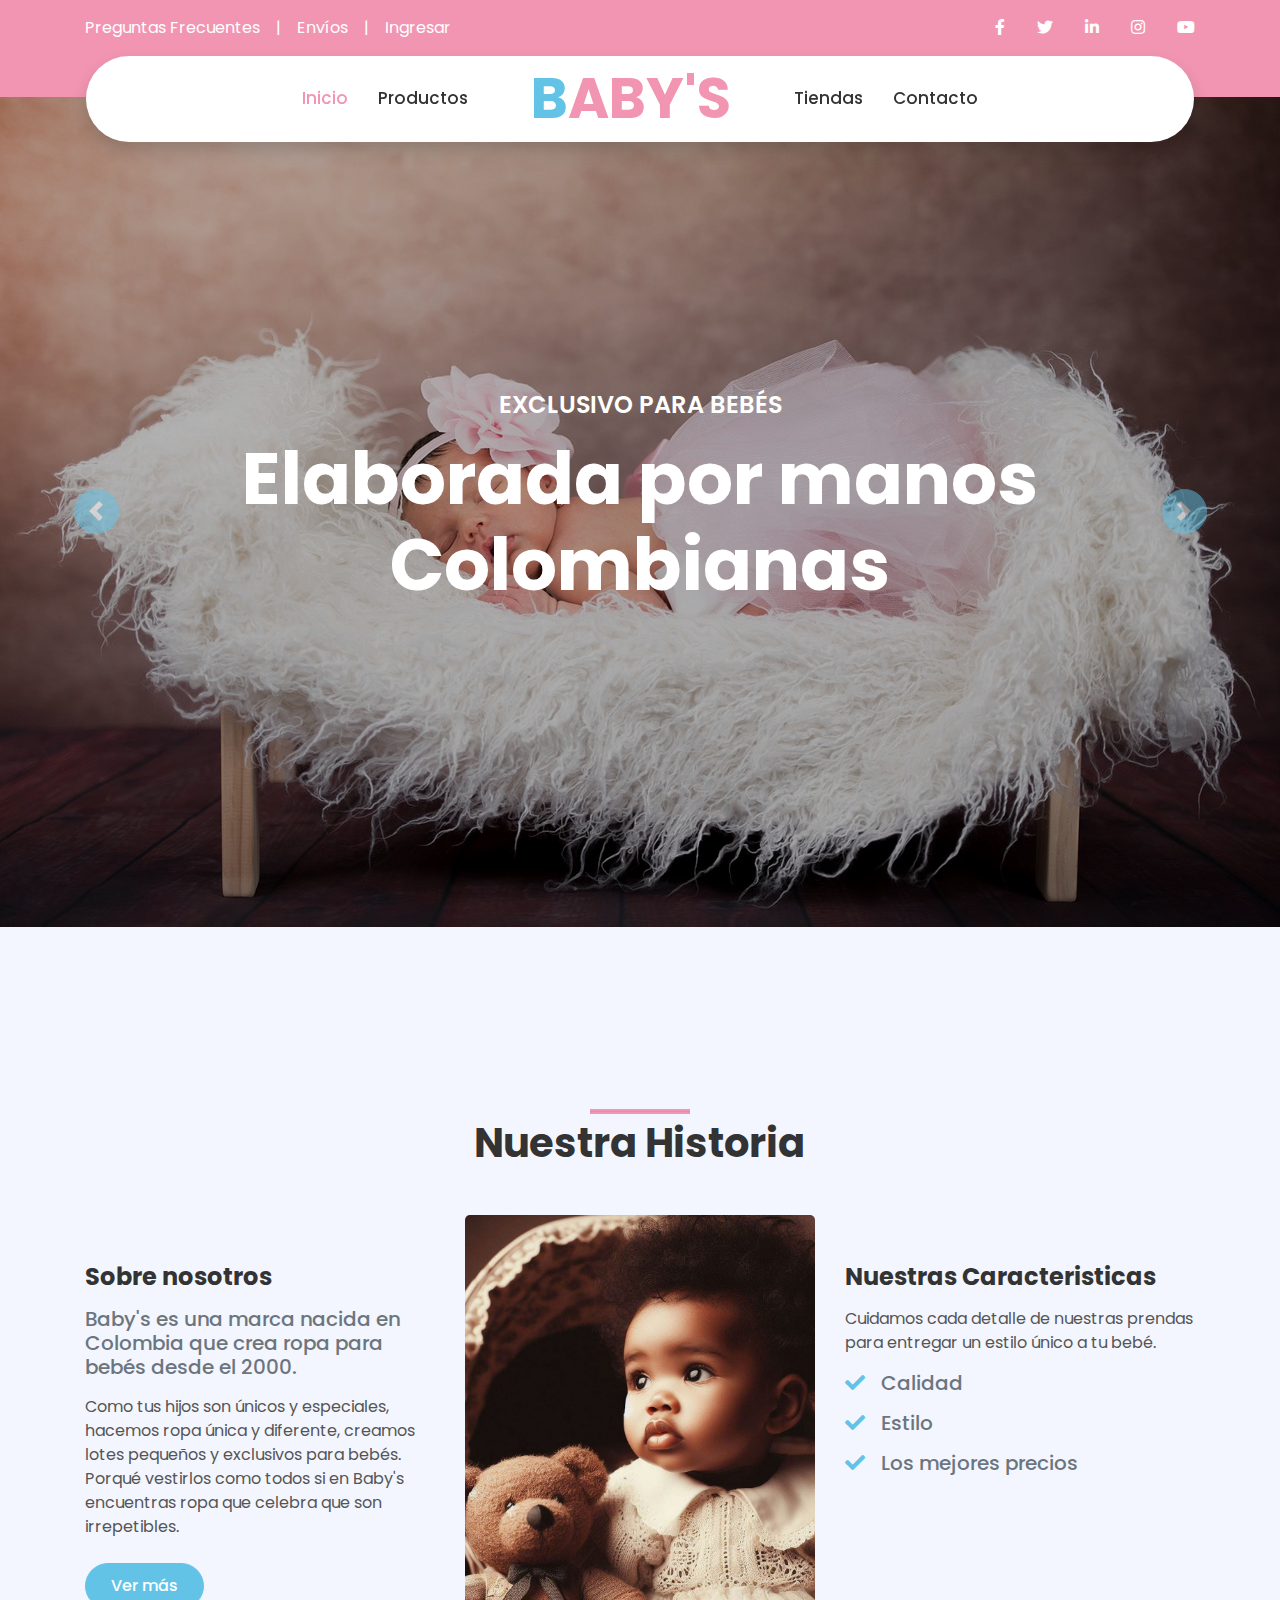
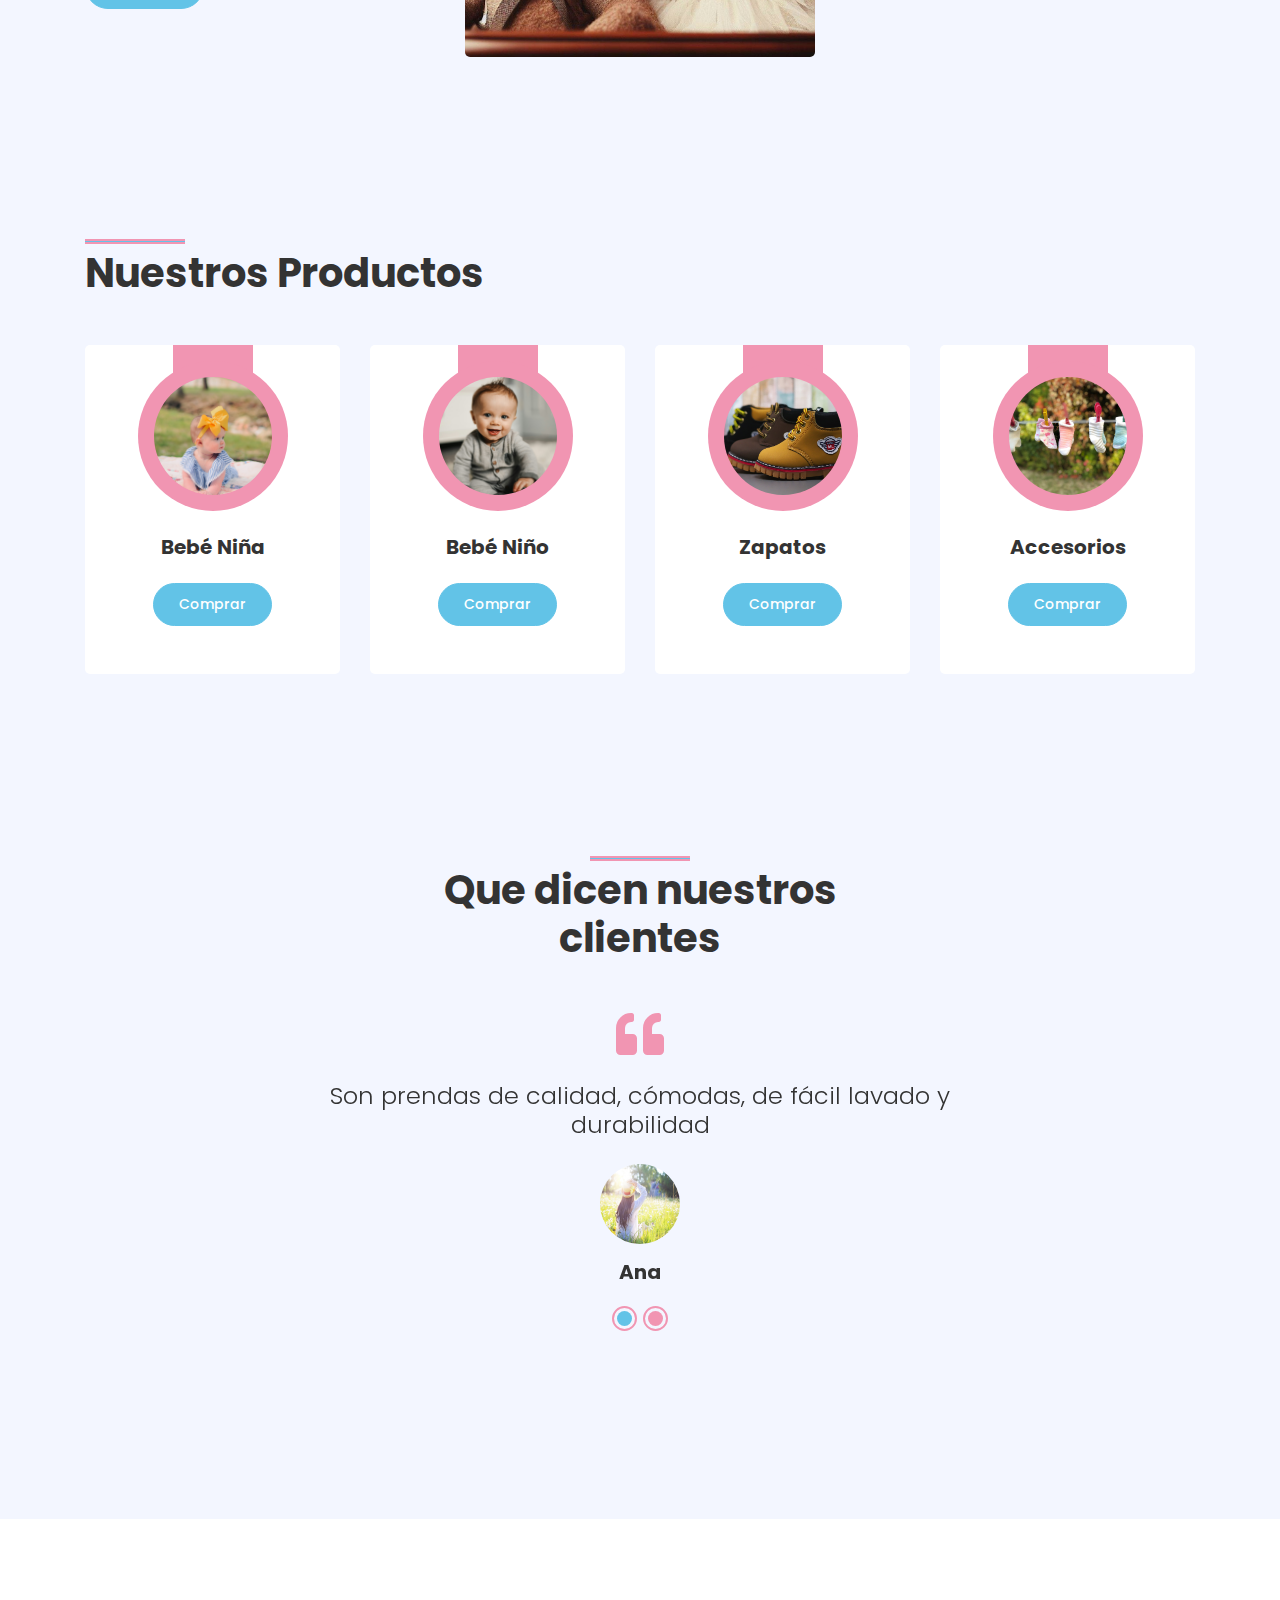
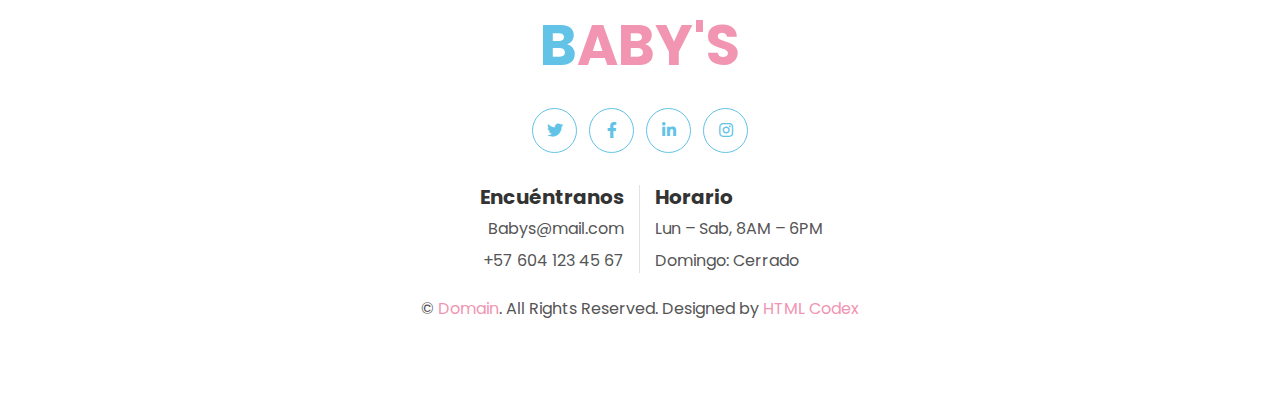
<file: index.html>
<!DOCTYPE html>
<html lang="en">

<head>
    <meta charset="utf-8">
    <title>Baby's</title>
    <meta content="width=device-width, initial-scale=1.0" name="viewport">
    <meta content="Free HTML Templates" name="keywords">
    <meta content="Free HTML Templates" name="description">

    <!-- Favicon -->
    <link href="img/favicon.ico" rel="icon">

    <!-- Google Web Fonts -->
    <link rel="preconnect" href="https://fonts.gstatic.com">
    <link href="https://fonts.googleapis.com/css2?family=Poppins:wght@400;500;600;700&display=swap" rel="stylesheet">

    <!-- Font Awesome -->
    <link href="https://cdnjs.cloudflare.com/ajax/libs/font-awesome/5.10.0/css/all.min.css" rel="stylesheet">

    <!-- Libraries Stylesheet -->
    <link href="lib/owlcarousel/assets/owl.carousel.min.css" rel="stylesheet">
    <link href="lib/lightbox/css/lightbox.min.css" rel="stylesheet">

    <!-- Customized Bootstrap Stylesheet -->
    <link href="css/style.css" rel="stylesheet">
</head>

<body>
    <!-- Topbar Start -->
    <div class="container-fluid bg-primary py-3 d-none d-md-block">
        <div class="container">
            <div class="row">
                <div class="col-md-6 text-center text-lg-left mb-2 mb-lg-0">
                    <div class="d-inline-flex align-items-center">
                        <a class="text-white pr-3" href="">Preguntas Frecuentes</a>
                        <span class="text-white">|</span>
                        <a class="text-white px-3" href="">Envíos</a>
                        <span class="text-white">|</span>
                        <a class="text-white pl-3" href="">Ingresar</a>
                    </div>
                </div>
                <div class="col-md-6 text-center text-lg-right">
                    <div class="d-inline-flex align-items-center">
                        <a class="text-white px-3" href="">
                            <i class="fab fa-facebook-f"></i>
                        </a>
                        <a class="text-white px-3" href="">
                            <i class="fab fa-twitter"></i>
                        </a>
                        <a class="text-white px-3" href="">
                            <i class="fab fa-linkedin-in"></i>
                        </a>
                        <a class="text-white px-3" href="">
                            <i class="fab fa-instagram"></i>
                        </a>
                        <a class="text-white pl-3" href="">
                            <i class="fab fa-youtube"></i>
                        </a>
                    </div>
                </div>
            </div>
        </div>
    </div>
    <!-- Topbar End -->


    <!-- Navbar Start -->
    <div class="container-fluid position-relative nav-bar p-0">
        <div class="container-lg position-relative p-0 px-lg-3" style="z-index: 9;">
            <nav class="navbar navbar-expand-lg bg-white navbar-light shadow p-lg-0">
                <a href="index.html" class="navbar-brand d-block d-lg-none">
                    <h1 class="m-0 display-4 text-primary"><span class="text-secondary">B</span>ABY'S</h1>
                </a>
                <button type="button" class="navbar-toggler" data-toggle="collapse" data-target="#navbarCollapse">
                    <span class="navbar-toggler-icon"></span>
                </button>
                <div class="collapse navbar-collapse justify-content-between" id="navbarCollapse">
                    <div class="navbar-nav ml-auto py-0">
                        <a href="index.html" class="nav-item nav-link active">Inicio</a>
                        <a href="product.html" class="nav-item nav-link">Productos</a>
                    </div>
                    <a href="index.html" class="navbar-brand mx-5 d-none d-lg-block">
                        <h1 class="m-0 display-4 text-primary"><span class="text-secondary">B</span>ABY'S</h1>
                    </a>
                    <div class="navbar-nav mr-auto py-0">
                        <a href="service.html" class="nav-item nav-link">Tiendas</a>
                        <a href="contact.html" class="nav-item nav-link">Contacto</a>
                    </div>
                </div>
            </nav>
        </div>
    </div>
    <!-- Navbar End -->


    <!-- Carousel Start -->
    <div class="container-fluid p-0 mb-5 pb-5">
        <div id="header-carousel" class="carousel slide" data-ride="carousel">
            <div class="carousel-inner">
                <div class="carousel-item active">
                    <img class="w-100" src="img/carrusel.jpg" alt="Image">
                    <div class="carousel-caption d-flex flex-column align-items-center justify-content-center">
                        <div class="p-3" style="max-width: 900px;">
                            <h4 class="text-white text-uppercase mb-md-3">Exclusivo para bebés</h4>
                            <h1 class="display-3 text-white mb-md-4">Elaborada por manos Colombianas</h1>
                        </div>
                    </div>
                </div>
                <div class="carousel-item">
                    <img class="w-100" src="img/carrusel2.jpg" alt="Image">
                    <div class="carousel-caption d-flex flex-column align-items-center justify-content-center">
                        <div class="p-3" style="max-width: 900px;">
                            <h4 class="text-white text-uppercase mb-md-3">Exclusivo para bebés</h4>
                            <h1 class="display-3 text-white mb-md-4">Elaborada por manos Colombianas</h1>
                        </div>
                    </div>
                </div>
            </div>
            <a class="carousel-control-prev" href="#header-carousel" data-slide="prev">
                <div class="btn btn-secondary px-0" style="width: 45px; height: 45px;">
                    <span class="carousel-control-prev-icon mb-n1"></span>
                </div>
            </a>
            <a class="carousel-control-next" href="#header-carousel" data-slide="next">
                <div class="btn btn-secondary px-0" style="width: 45px; height: 45px;">
                    <span class="carousel-control-next-icon mb-n1"></span>
                </div>
            </a>
        </div>
    </div>
    <!-- Carousel End -->


    <!-- About Start -->
    <div class="container-fluid py-5">
        <div class="container py-5">
            <div class="row justify-content-center">
                <div class="col-lg-7">
                    <h1 class="section-title position-relative text-center mb-5">Nuestra Historia</h1>
                </div>
            </div>
            <div class="row">
                <div class="col-lg-4 py-5">
                    <h4 class="font-weight-bold mb-3">Sobre nosotros</h4>
                    <h5 class="text-muted mb-3">Baby's es una marca nacida en Colombia que crea ropa para bebés desde el
                        2000.</h5>
                    <p>Como tus hijos son únicos y especiales, hacemos ropa única y diferente, creamos
                        lotes pequeños y exclusivos para bebés. Porqué vestirlos como
                        todos si en Baby's encuentras ropa que celebra que son irrepetibles.</p>
                    <a href="" class="btn btn-secondary mt-2">Ver más</a>
                </div>
                <div class="col-lg-4" style="min-height: 400px;">
                    <div class="position-relative h-100 rounded overflow-hidden">
                        <img class="position-absolute w-100 h-100" src="img/nosotros.jpg" style="object-fit: cover;">
                    </div>
                </div>
                <div class="col-lg-4 py-5">
                    <h4 class="font-weight-bold mb-3">Nuestras Caracteristicas</h4>
                    <p>Cuidamos cada detalle de nuestras prendas para entregar un estilo único a tu bebé.</p>
                    <h5 class="text-muted mb-3"><i class="fa fa-check text-secondary mr-3"></i>Calidad</h5>
                    <h5 class="text-muted mb-3"><i class="fa fa-check text-secondary mr-3"></i>Estilo</h5>
                    <h5 class="text-muted mb-3"><i class="fa fa-check text-secondary mr-3"></i>Los mejores precios</h5>

                </div>
            </div>
        </div>
    </div>
    <!-- About End -->


    <!-- Products Start -->
    <div class="container-fluid py-5">
        <div class="container py-5">
            <div class="row">
                <div class="col-lg-6">
                    <h1 class="section-title position-relative mb-5">Nuestros Productos</h1>
                </div>
                <div class="col-lg-6 mb-5 mb-lg-0 pb-5 pb-lg-0"></div>
            </div>
            <div class="row">
                <div class="col-12">
                    <div class="owl-carousel product-carousel">
                        <div
                            class="product-item d-flex flex-column align-items-center text-center bg-light rounded py-5 px-3">
                            <div class="bg-primary mt-n5 py-3" style="width: 80px;">
                                <h4 class="font-weight-bold text-white mb-0"></h4>
                            </div>
                            <div class="position-relative bg-primary rounded-circle mt-n3 mb-4 p-3"
                                style="width: 150px; height: 150px;">
                                <img class="rounded-circle w-100 h-100" src="img/niña.jpg" style="object-fit: cover;">
                            </div>
                            <h5 class="font-weight-bold mb-4">Bebé Niña</h5>
                            <a href="" class="btn btn-sm btn-secondary">Comprar</a>
                        </div>
                        <div
                            class="product-item d-flex flex-column align-items-center text-center bg-light rounded py-5 px-3">
                            <div class="bg-primary mt-n5 py-3" style="width: 80px;">
                                <h4 class="font-weight-bold text-white mb-0"></h4>
                            </div>
                            <div class="position-relative bg-primary rounded-circle mt-n3 mb-4 p-3"
                                style="width: 150px; height: 150px;">
                                <img class="rounded-circle w-100 h-100" src="img/niño.jpg" style="object-fit: cover;">
                            </div>
                            <h5 class="font-weight-bold mb-4">Bebé Niño</h5>
                            <a href="" class="btn btn-sm btn-secondary">Comprar</a>
                        </div>
                        <div
                            class="product-item d-flex flex-column align-items-center text-center bg-light rounded py-5 px-3">
                            <div class="bg-primary mt-n5 py-3" style="width: 80px;">
                                <h4 class="font-weight-bold text-white mb-0"></h4>
                            </div>
                            <div class="position-relative bg-primary rounded-circle mt-n3 mb-4 p-3"
                                style="width: 150px; height: 150px;">
                                <img class="rounded-circle w-100 h-100" src="img/baby-shoes.jpg"
                                    style="object-fit: cover;">
                            </div>
                            <h5 class="font-weight-bold mb-4">Zapatos</h5>
                            <a href="" class="btn btn-sm btn-secondary">Comprar</a>
                        </div>
                        <div
                            class="product-item d-flex flex-column align-items-center text-center bg-light rounded py-5 px-3">
                            <div class="bg-primary mt-n5 py-3" style="width: 80px;">
                                <h4 class="font-weight-bold text-white mb-0"></h4>
                            </div>
                            <div class="position-relative bg-primary rounded-circle mt-n3 mb-4 p-3"
                                style="width: 150px; height: 150px;">
                                <img class="rounded-circle w-100 h-100" src="img/accesorios.jpg"
                                    style="object-fit: cover;">
                            </div>
                            <h5 class="font-weight-bold mb-4">Accesorios</h5>
                            <a href="" class="btn btn-sm btn-secondary">Comprar</a>
                        </div>
                    </div>
                </div>
            </div>
        </div>
    </div>
    </div>
    <!-- Products End -->

    <!-- Testimonial Start -->
    <div class="container-fluid py-5">
        <div class="container py-5">
            <div class="row justify-content-center">
                <div class="col-lg-6">
                    <h1 class="section-title position-relative text-center mb-5">Que dicen nuestros clientes</h1>
                </div>
            </div>
            <div class="row justify-content-center">
                <div class="col-lg-8">
                    <div class="owl-carousel testimonial-carousel">
                        <div class="text-center">
                            <i class="fa fa-3x fa-quote-left text-primary mb-4"></i>
                            <h4 class="font-weight-light mb-4">Son prendas de calidad, cómodas, de fácil lavado y
                                durabilidad</h4>
                            <img class="img-fluid mx-auto mb-3" src="img/mujer.jpg" alt="">
                            <h5 class="font-weight-bold m-0">Ana</h5>

                        </div>
                        <div class="text-center">
                            <i class="fa fa-3x fa-quote-left text-primary mb-4"></i>
                            <h4 class="font-weight-light mb-4">Ropa linda, suaves y con mucho estilo para mi bebé</h4>
                            <img class="img-fluid mx-auto mb-3" src="img/mamá.jpg" alt="">
                            <h5 class="font-weight-bold m-0">María</h5>
                        </div>
                    </div>
                </div>
            </div>
        </div>
    </div>
    <!-- Testimonial End -->


    <!-- Footer Start -->
    <div class="container-fluid footer bg-light py-5" style="margin-top: 90px;">
        <div class="container text-center py-5">
            <div class="row">
                <div class="col-12 mb-4">
                    <a href="index.html" class="navbar-brand m-0">
                        <h1 class="m-0 mt-n2 display-4 text-primary"><span class="text-secondary">B</span>ABY'S</h1>
                    </a>
                </div>
                <div class="col-12 mb-4">
                    <a class="btn btn-outline-secondary btn-social mr-2" href="#"><i class="fab fa-twitter"></i></a>
                    <a class="btn btn-outline-secondary btn-social mr-2" href="#"><i class="fab fa-facebook-f"></i></a>
                    <a class="btn btn-outline-secondary btn-social mr-2" href="#"><i class="fab fa-linkedin-in"></i></a>
                    <a class="btn btn-outline-secondary btn-social" href="#"><i class="fab fa-instagram"></i></a>
                </div>
                <div class="col-12 mt-2 mb-4">
                    <div class="row">
                        <div class="col-sm-6 text-center text-sm-right border-right mb-3 mb-sm-0">
                            <h5 class="font-weight-bold mb-2">Encuéntranos</h5>
                            <p class="mb-2">Babys@mail.com</p>
                            <p class="mb-0">+57 604 123 45 67</p>
                        </div>
                        <div class="col-sm-6 text-center text-sm-left">
                            <h5 class="font-weight-bold mb-2">Horario</h5>
                            <p class="mb-2">Lun – Sab, 8AM – 6PM</p>
                            <p class="mb-0">Domingo: Cerrado</p>
                        </div>
                    </div>
                </div>
                <div class="col-12">
                    <p class="m-0">&copy; <a href="#">Domain</a>. All Rights Reserved. Designed by <a
                            href="https://htmlcodex.com">HTML Codex</a>
                    </p>
                </div>
            </div>
        </div>
    </div>
    <!-- Footer End -->


    <!-- Back to Top -->
    <a href="#" class="btn btn-secondary px-2 back-to-top"><i class="fa fa-angle-double-up"></i></a>


    <!-- JavaScript Libraries -->
    <script src="https://code.jquery.com/jquery-3.4.1.min.js"></script>
    <script src="https://stackpath.bootstrapcdn.com/bootstrap/4.4.1/js/bootstrap.bundle.min.js"></script>
    <script src="lib/easing/easing.min.js"></script>
    <script src="lib/waypoints/waypoints.min.js"></script>
    <script src="lib/owlcarousel/owl.carousel.min.js"></script>
    <script src="lib/isotope/isotope.pkgd.min.js"></script>
    <script src="lib/lightbox/js/lightbox.min.js"></script>

    <!-- Contact Javascript File -->
    <script src="mail/jqBootstrapValidation.min.js"></script>
    <script src="mail/contact.js"></script>

    <!-- Template Javascript -->
    <script src="js/main.js"></script>
</body>

</html>
</file>
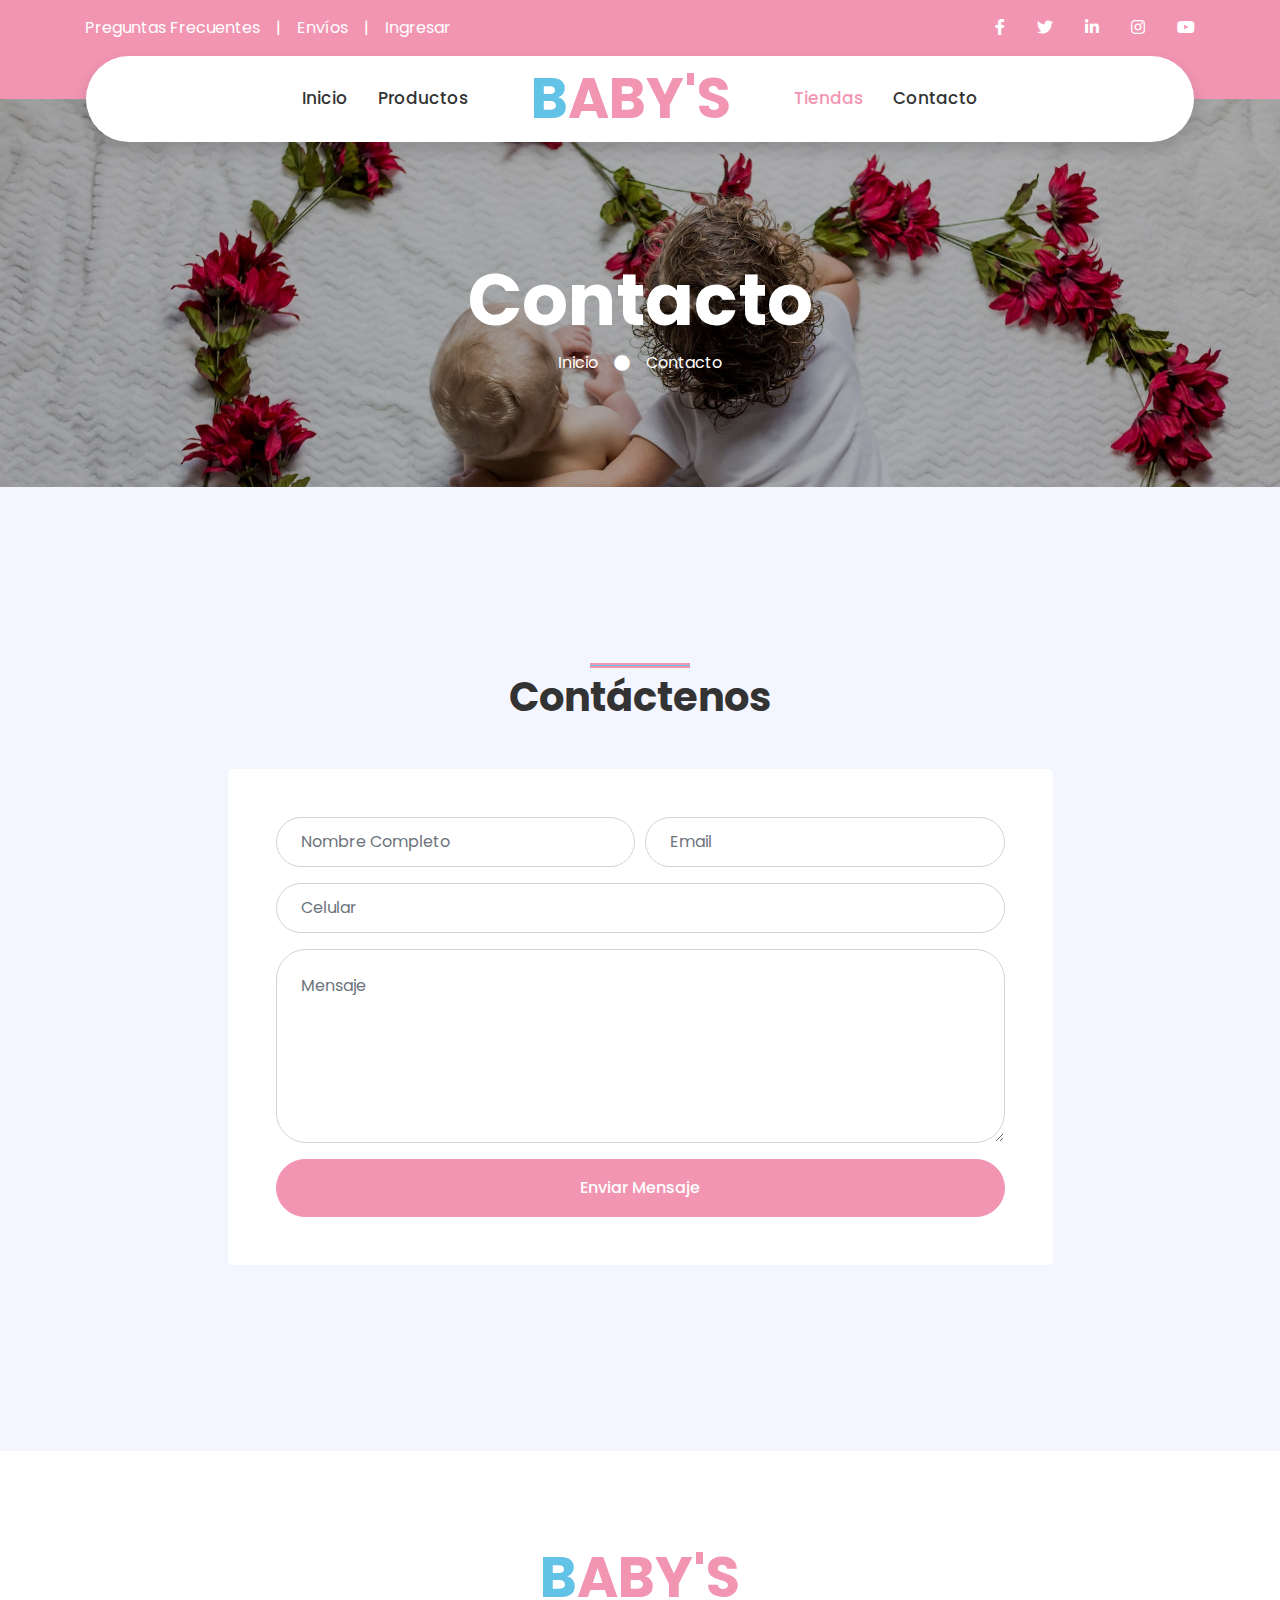
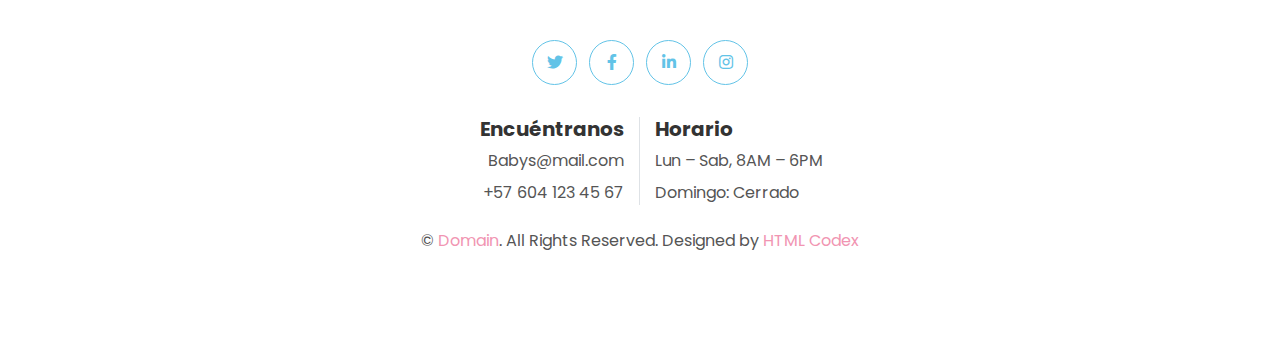
<file: contact.html>
<!DOCTYPE html>
<html lang="en">

<head>
    <meta charset="utf-8">
    <title>Contacto</title>
    <meta content="width=device-width, initial-scale=1.0" name="viewport">
    <meta content="Free HTML Templates" name="keywords">
    <meta content="Free HTML Templates" name="description">

    <!-- Favicon -->
    <link href="img/favicon.ico" rel="icon">

    <!-- Google Web Fonts -->
    <link rel="preconnect" href="https://fonts.gstatic.com">
    <link href="https://fonts.googleapis.com/css2?family=Poppins:wght@400;500;600;700&display=swap" rel="stylesheet">

    <!-- Font Awesome -->
    <link href="https://cdnjs.cloudflare.com/ajax/libs/font-awesome/5.10.0/css/all.min.css" rel="stylesheet">

    <!-- Libraries Stylesheet -->
    <link href="lib/owlcarousel/assets/owl.carousel.min.css" rel="stylesheet">
    <link href="lib/lightbox/css/lightbox.min.css" rel="stylesheet">

    <!-- Customized Bootstrap Stylesheet -->
    <link href="css/style.css" rel="stylesheet">
</head>

<body>
    <!-- Topbar Start -->
    <div class="container-fluid bg-primary py-3 d-none d-md-block">
        <div class="container">
            <div class="row">
                <div class="col-md-6 text-center text-lg-left mb-2 mb-lg-0">
                    <div class="d-inline-flex align-items-center">
                        <a class="text-white pr-3" href="">Preguntas Frecuentes</a>
                        <span class="text-white">|</span>
                        <a class="text-white px-3" href="">Envíos</a>
                        <span class="text-white">|</span>
                        <a class="text-white pl-3" href="">Ingresar</a>
                    </div>
                </div>
                <div class="col-md-6 text-center text-lg-right">
                    <div class="d-inline-flex align-items-center">
                        <a class="text-white px-3" href="">
                            <i class="fab fa-facebook-f"></i>
                        </a>
                        <a class="text-white px-3" href="">
                            <i class="fab fa-twitter"></i>
                        </a>
                        <a class="text-white px-3" href="">
                            <i class="fab fa-linkedin-in"></i>
                        </a>
                        <a class="text-white px-3" href="">
                            <i class="fab fa-instagram"></i>
                        </a>
                        <a class="text-white pl-3" href="">
                            <i class="fab fa-youtube"></i>
                        </a>
                    </div>
                </div>
            </div>
        </div>
    </div>
    <!-- Topbar End -->


    <!-- Navbar Start -->
    <div class="container-fluid position-relative nav-bar p-0">
        <div class="container-lg position-relative p-0 px-lg-3" style="z-index: 9;">
            <nav class="navbar navbar-expand-lg bg-white navbar-light shadow p-lg-0">
                <a href="index.html" class="navbar-brand d-block d-lg-none">
                    <h1 class="m-0 display-4 text-primary"><span class="text-secondary">B</span>ABY'S</h1>
                </a>
                <button type="button" class="navbar-toggler" data-toggle="collapse" data-target="#navbarCollapse">
                    <span class="navbar-toggler-icon"></span>
                </button>
                <div class="collapse navbar-collapse justify-content-between" id="navbarCollapse">
                    <div class="navbar-nav ml-auto py-0">
                        <a href="index.html" class="nav-item nav-link">Inicio</a>
                        <a href="product.html" class="nav-item nav-link">Productos</a>
                    </div>
                    <a href="index.html" class="navbar-brand mx-5 d-none d-lg-block">
                        <h1 class="m-0 display-4 text-primary"><span class="text-secondary">B</span>ABY'S</h1>
                    </a>
                    <div class="navbar-nav mr-auto py-0">
                        <a href="service.html" class="nav-item nav-link active">Tiendas</a>
                        <a href="contact.html" class="nav-item nav-link">Contacto</a>
                    </div>
                </div>
            </nav>
        </div>
    </div>
    <!-- Navbar End -->


    <!-- Header Start -->
    <div class="jumbotron jumbotron-fluid page-header" style="margin-bottom: 90px;">
        <div class="container text-center py-5">
            <h1 class="text-white display-3 mt-lg-5">Contacto</h1>
            <div class="d-inline-flex align-items-center text-white">
                <p class="m-0"><a class="text-white" href="">Inicio</a></p>
                <i class="fa fa-circle px-3"></i>
                <p class="m-0">Contacto</p>
            </div>
        </div>
    </div>
    <!-- Header End -->


    <!-- Contact Start -->
    <div class="container-fluid py-5">
        <div class="container py-5">
            <div class="row justify-content-center">
                <div class="col-lg-6">
                    <h1 class="section-title position-relative text-center mb-5">Contáctenos</h1>
                </div>
            </div>
            <div class="row justify-content-center">
                <div class="col-lg-9">
                    <div class="contact-form bg-light rounded p-5">
                        <div id="success"></div>
                        <form name="sentMessage" id="contactForm" novalidate="novalidate">
                            <div class="form-row">
                                <div class="col-sm-6 control-group">
                                    <input type="text" class="form-control p-4" id="name" placeholder="Nombre Completo" required="required" data-validation-required-message="Por favor ingrese su nombre" />
                                    <p class="help-block text-danger"></p>
                                </div>
                                <div class="col-sm-6 control-group">
                                    <input type="email" class="form-control p-4" id="email" placeholder="Email" required="required" data-validation-required-message="Por favor ingrese su email" />
                                    <p class="help-block text-danger"></p>
                                </div>
                            </div>
                            <div class="control-group">
                                <input type="text" class="form-control p-4" id="subject" placeholder="Celular" required="required" data-validation-required-message="Por favor ingrese su celular" />
                                <p class="help-block text-danger"></p>
                            </div>
                            <div class="control-group">
                                <textarea class="form-control p-4" rows="6" id="message" placeholder="Mensaje" required="required" data-validation-required-message="Por favor ingrese su mensaje"></textarea>
                                <p class="help-block text-danger"></p>
                            </div>
                            <div>
                                <button class="btn btn-primary btn-block py-3 px-5" type="submit" id="sendMessageButton">Enviar Mensaje</button>
                            </div>
                        </form>
                    </div>
                </div>
            </div>
        </div>
    </div>
    <!-- Contact End -->


    <!-- Footer Start -->
    <div class="container-fluid footer bg-light py-5" style="margin-top: 90px;">
        <div class="container text-center py-5">
            <div class="row">
                <div class="col-12 mb-4">
                    <a href="index.html" class="navbar-brand m-0">
                        <h1 class="m-0 mt-n2 display-4 text-primary"><span class="text-secondary">B</span>ABY'S</h1>
                    </a>
                </div>
                <div class="col-12 mb-4">
                    <a class="btn btn-outline-secondary btn-social mr-2" href="#"><i class="fab fa-twitter"></i></a>
                    <a class="btn btn-outline-secondary btn-social mr-2" href="#"><i class="fab fa-facebook-f"></i></a>
                    <a class="btn btn-outline-secondary btn-social mr-2" href="#"><i class="fab fa-linkedin-in"></i></a>
                    <a class="btn btn-outline-secondary btn-social" href="#"><i class="fab fa-instagram"></i></a>
                </div>
                <div class="col-12 mt-2 mb-4">
                    <div class="row">
                        <div class="col-sm-6 text-center text-sm-right border-right mb-3 mb-sm-0">
                            <h5 class="font-weight-bold mb-2">Encuéntranos</h5>
                            <p class="mb-2">Babys@mail.com</p>
                            <p class="mb-0">+57 604 123 45 67</p>
                        </div>
                        <div class="col-sm-6 text-center text-sm-left">
                            <h5 class="font-weight-bold mb-2">Horario</h5>
                            <p class="mb-2">Lun – Sab, 8AM – 6PM</p>
                            <p class="mb-0">Domingo: Cerrado</p>
                        </div>
                    </div>
                </div>
                <div class="col-12">
                    <p class="m-0">&copy; <a href="#">Domain</a>. All Rights Reserved. Designed by <a href="https://htmlcodex.com">HTML Codex</a>
                    </p>
                </div>
            </div>
        </div>
    </div>
    <!-- Footer End -->


    <!-- Back to Top -->
    <a href="#" class="btn btn-secondary px-2 back-to-top"><i class="fa fa-angle-double-up"></i></a>


    <!-- JavaScript Libraries -->
    <script src="https://code.jquery.com/jquery-3.4.1.min.js"></script>
    <script src="https://stackpath.bootstrapcdn.com/bootstrap/4.4.1/js/bootstrap.bundle.min.js"></script>
    <script src="lib/easing/easing.min.js"></script>
    <script src="lib/waypoints/waypoints.min.js"></script>
    <script src="lib/owlcarousel/owl.carousel.min.js"></script>
    <script src="lib/isotope/isotope.pkgd.min.js"></script>
    <script src="lib/lightbox/js/lightbox.min.js"></script>

    <!-- Contact Javascript File -->
    <script src="mail/jqBootstrapValidation.min.js"></script>
    <script src="mail/contact.js"></script>

    <!-- Template Javascript -->
    <script src="js/main.js"></script>
</body>

</html>
</file>
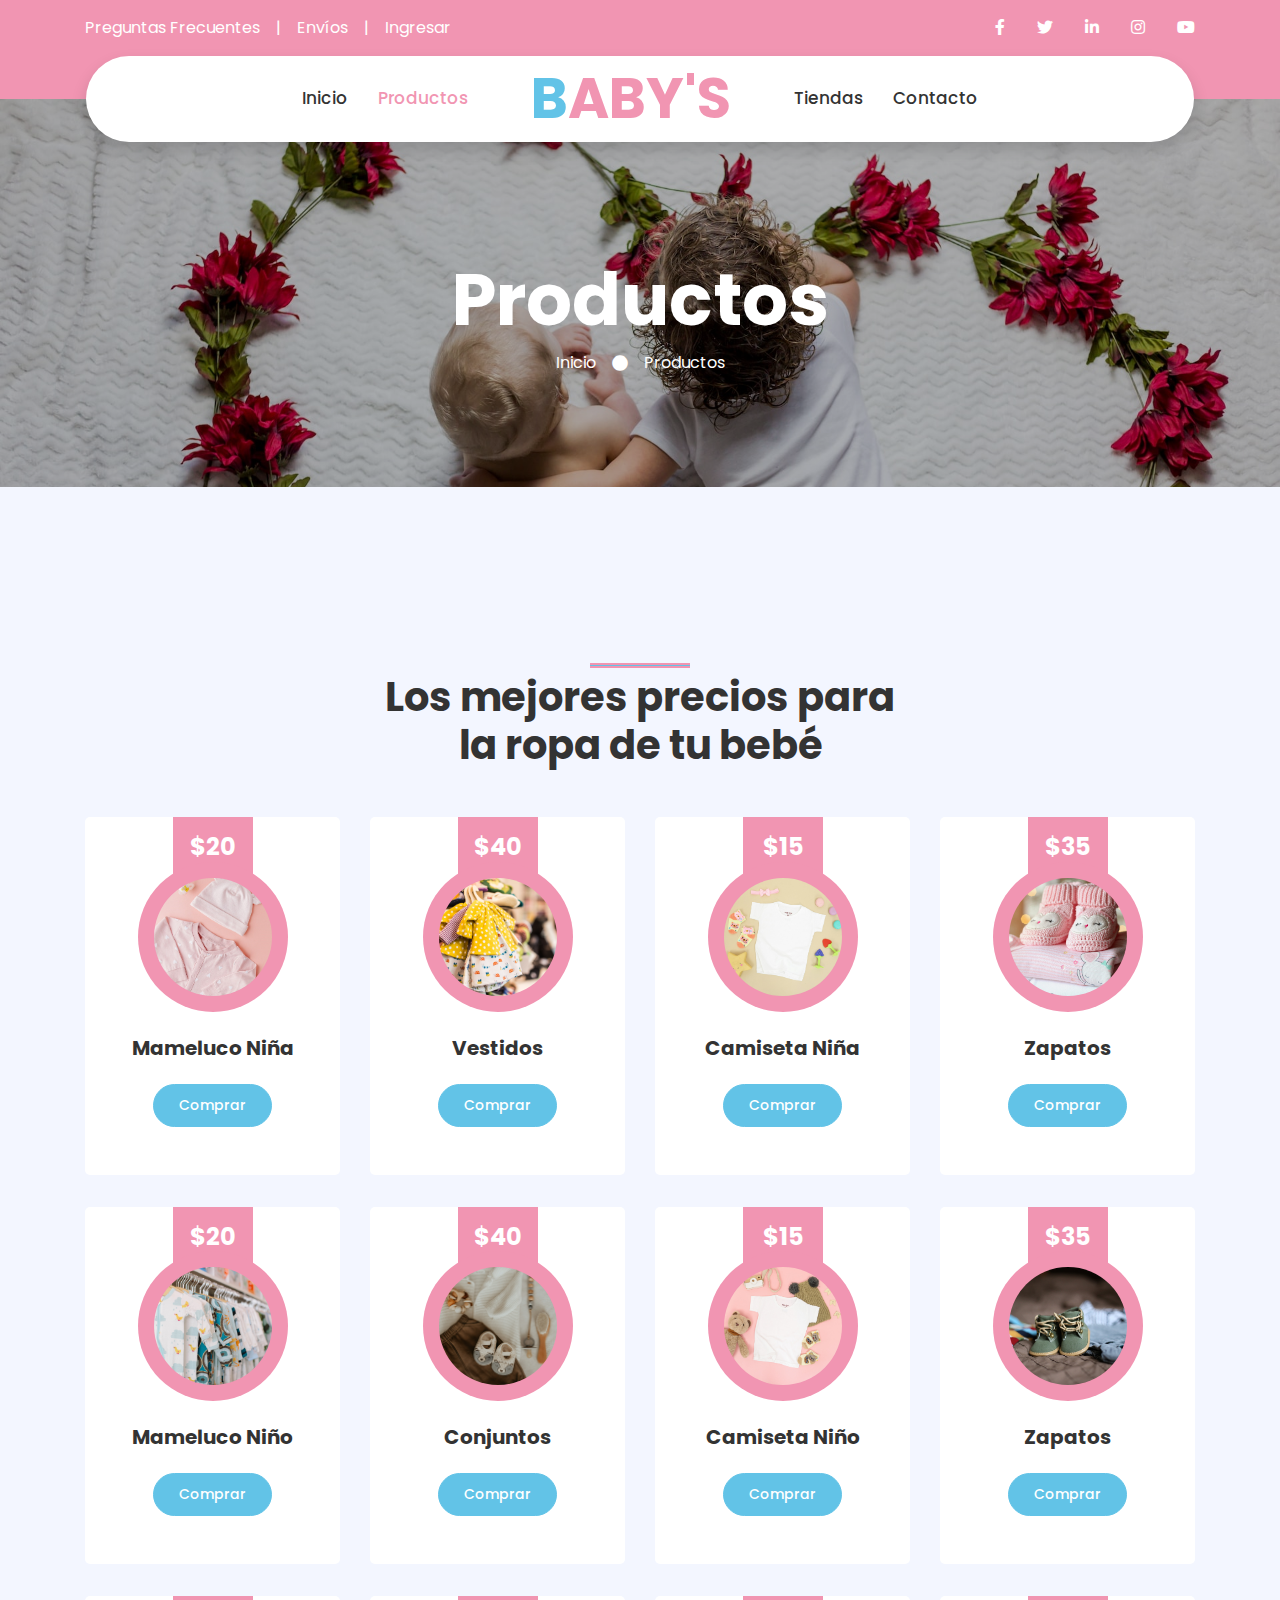
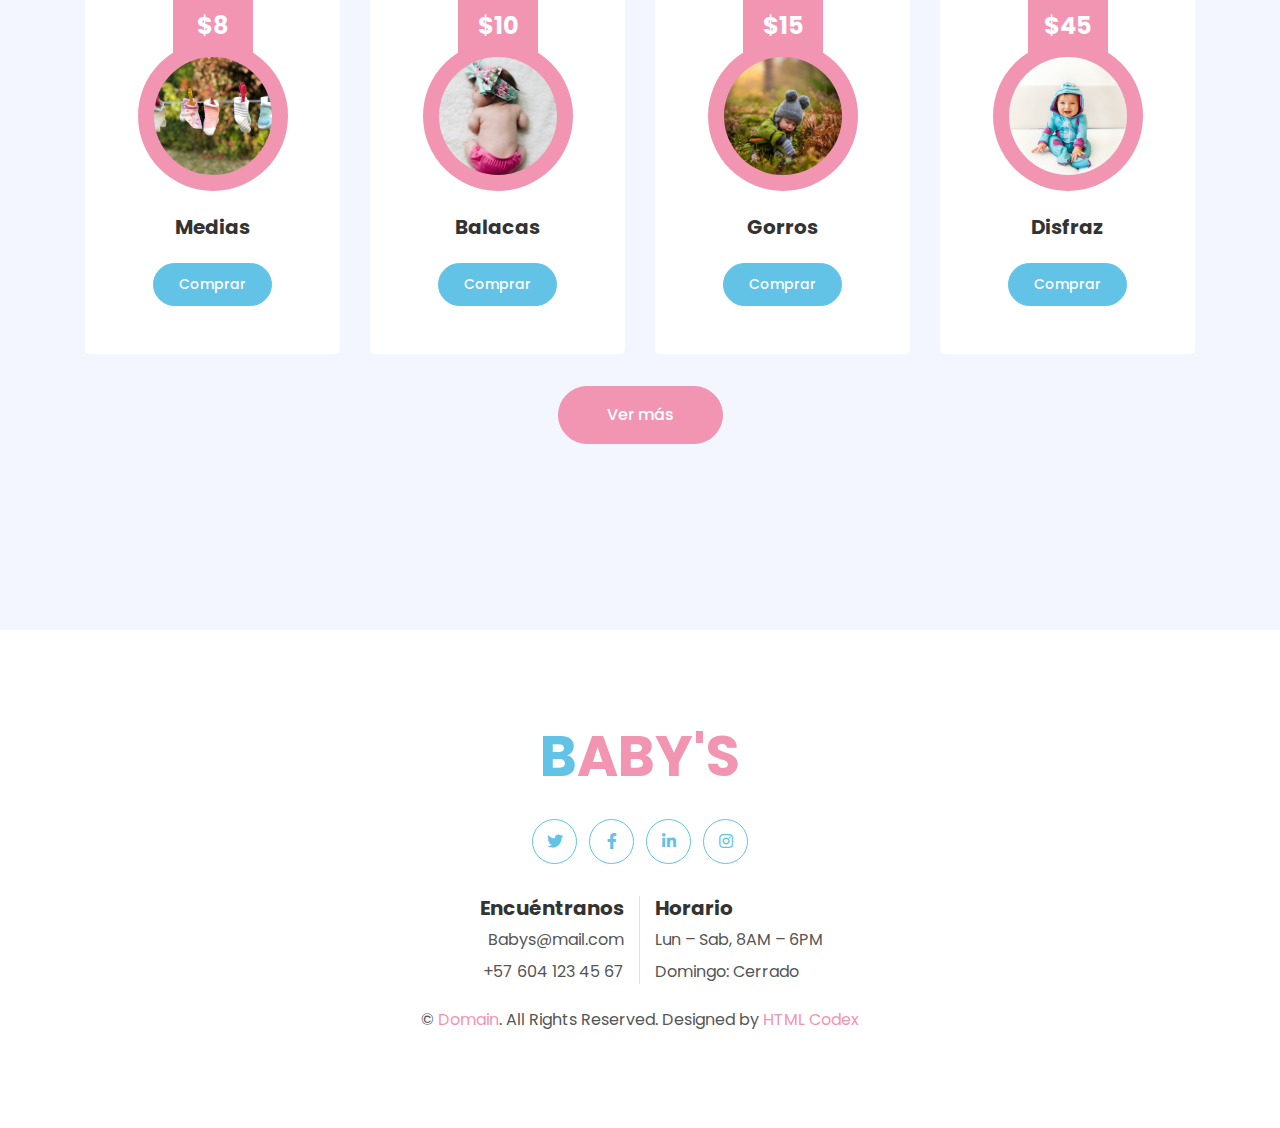
<file: product.html>
<!DOCTYPE html>
<html lang="en">

<head>
    <meta charset="utf-8">
    <title>Baby's Productos</title>
    <meta content="width=device-width, initial-scale=1.0" name="viewport">
    <meta content="Free HTML Templates" name="keywords">
    <meta content="Free HTML Templates" name="description">

    <!-- Favicon -->
    <link href="img/favicon.ico" rel="icon">

    <!-- Google Web Fonts -->
    <link rel="preconnect" href="https://fonts.gstatic.com">
    <link href="https://fonts.googleapis.com/css2?family=Poppins:wght@400;500;600;700&display=swap" rel="stylesheet">

    <!-- Font Awesome -->
    <link href="https://cdnjs.cloudflare.com/ajax/libs/font-awesome/5.10.0/css/all.min.css" rel="stylesheet">

    <!-- Libraries Stylesheet -->
    <link href="lib/owlcarousel/assets/owl.carousel.min.css" rel="stylesheet">
    <link href="lib/lightbox/css/lightbox.min.css" rel="stylesheet">

    <!-- Customized Bootstrap Stylesheet -->
    <link href="css/style.css" rel="stylesheet">
</head>

<body>
    <!-- Topbar Start -->
    <div class="container-fluid bg-primary py-3 d-none d-md-block">
        <div class="container">
            <div class="row">
                <div class="col-md-6 text-center text-lg-left mb-2 mb-lg-0">
                    <div class="d-inline-flex align-items-center">
                        <a class="text-white pr-3" href="">Preguntas Frecuentes</a>
                        <span class="text-white">|</span>
                        <a class="text-white px-3" href="">Envíos</a>
                        <span class="text-white">|</span>
                        <a class="text-white pl-3" href="">Ingresar</a>
                    </div>
                </div>
                <div class="col-md-6 text-center text-lg-right">
                    <div class="d-inline-flex align-items-center">
                        <a class="text-white px-3" href="">
                            <i class="fab fa-facebook-f"></i>
                        </a>
                        <a class="text-white px-3" href="">
                            <i class="fab fa-twitter"></i>
                        </a>
                        <a class="text-white px-3" href="">
                            <i class="fab fa-linkedin-in"></i>
                        </a>
                        <a class="text-white px-3" href="">
                            <i class="fab fa-instagram"></i>
                        </a>
                        <a class="text-white pl-3" href="">
                            <i class="fab fa-youtube"></i>
                        </a>
                    </div>
                </div>
            </div>
        </div>
    </div>
    <!-- Topbar End -->


    <!-- Navbar Start -->
    <div class="container-fluid position-relative nav-bar p-0">
        <div class="container-lg position-relative p-0 px-lg-3" style="z-index: 9;">
            <nav class="navbar navbar-expand-lg bg-white navbar-light shadow p-lg-0">
                <a href="index.html" class="navbar-brand d-block d-lg-none">
                    <h1 class="m-0 display-4 text-primary"><span class="text-secondary">B</span>ABY'S</h1>
                </a>
                <button type="button" class="navbar-toggler" data-toggle="collapse" data-target="#navbarCollapse">
                    <span class="navbar-toggler-icon"></span>
                </button>
                <div class="collapse navbar-collapse justify-content-between" id="navbarCollapse">
                    <div class="navbar-nav ml-auto py-0">
                        <a href="index.html" class="nav-item nav-link">Inicio</a>
                        <a href="product.html" class="nav-item nav-link active">Productos</a>
                    </div>
                    <a href="index.html" class="navbar-brand mx-5 d-none d-lg-block">
                        <h1 class="m-0 display-4 text-primary"><span class="text-secondary">B</span>ABY'S</h1>
                    </a>
                    <div class="navbar-nav mr-auto py-0">
                        <a href="service.html" class="nav-item nav-link">Tiendas</a>
                        <a href="contact.html" class="nav-item nav-link">Contacto</a>
                    </div>
                </div>
            </nav>
        </div>
    </div>
    <!-- Navbar End -->


    <!-- Header Start -->
    <div class="jumbotron jumbotron-fluid page-header" style="margin-bottom: 90px;">
        <div class="container text-center py-5">
            <h1 class="text-white display-3 mt-lg-5">Productos</h1>
            <div class="d-inline-flex align-items-center text-white">
                <p class="m-0"><a class="text-white" href="">Inicio</a></p>
                <i class="fa fa-circle px-3"></i>
                <p class="m-0">Productos</p>
            </div>
        </div>
    </div>
    <!-- Header End -->


    <!-- Products Start -->
    <div class="container-fluid py-5">
        <div class="container py-5">
            <div class="row justify-content-center">
                <div class="col-lg-6">
                    <h1 class="section-title position-relative text-center mb-5">Los mejores precios para la ropa de tu bebé</h1>
                </div>
            </div>
            <div class="row">
                <div class="col-lg-3 col-md-6 mb-4 pb-2">
                    <div class="product-item d-flex flex-column align-items-center text-center bg-light rounded py-5 px-3">
                        <div class="bg-primary mt-n5 py-3" style="width: 80px;">
                            <h4 class="font-weight-bold text-white mb-0">$20</h4>
                        </div>
                        <div class="position-relative bg-primary rounded-circle mt-n3 mb-4 p-3" style="width: 150px; height: 150px;">
                            <img class="rounded-circle w-100 h-100" src="img/producto1.jpg" style="object-fit: cover;">
                        </div>
                        <h5 class="font-weight-bold mb-4">Mameluco Niña</h5>
                        <a href="" class="btn btn-sm btn-secondary">Comprar</a>
                    </div>
                </div>
                <div class="col-lg-3 col-md-6 mb-4 pb-2">
                    <div class="product-item d-flex flex-column align-items-center text-center bg-light rounded py-5 px-3">
                        <div class="bg-primary mt-n5 py-3" style="width: 80px;">
                            <h4 class="font-weight-bold text-white mb-0">$40</h4>
                        </div>
                        <div class="position-relative bg-primary rounded-circle mt-n3 mb-4 p-3" style="width: 150px; height: 150px;">
                            <img class="rounded-circle w-100 h-100" src="img/producto2.jpg" style="object-fit: cover;">
                        </div>
                        <h5 class="font-weight-bold mb-4">Vestidos</h5>
                        <a href="" class="btn btn-sm btn-secondary">Comprar</a>
                    </div>
                </div>
                <div class="col-lg-3 col-md-6 mb-4 pb-2">
                    <div class="product-item d-flex flex-column align-items-center text-center bg-light rounded py-5 px-3">
                        <div class="bg-primary mt-n5 py-3" style="width: 80px;">
                            <h4 class="font-weight-bold text-white mb-0">$15</h4>
                        </div>
                        <div class="position-relative bg-primary rounded-circle mt-n3 mb-4 p-3" style="width: 150px; height: 150px;">
                            <img class="rounded-circle w-100 h-100" src="img/producto3.jpg" style="object-fit: cover;">
                        </div>
                        <h5 class="font-weight-bold mb-4">Camiseta Niña</h5>
                        <a href="" class="btn btn-sm btn-secondary">Comprar</a>
                    </div>
                </div>
                <div class="col-lg-3 col-md-6 mb-4 pb-2">
                    <div class="product-item d-flex flex-column align-items-center text-center bg-light rounded py-5 px-3">
                        <div class="bg-primary mt-n5 py-3" style="width: 80px;">
                            <h4 class="font-weight-bold text-white mb-0">$35</h4>
                        </div>
                        <div class="position-relative bg-primary rounded-circle mt-n3 mb-4 p-3" style="width: 150px; height: 150px;">
                            <img class="rounded-circle w-100 h-100" src="img/producto4.jpg" style="object-fit: cover;">
                        </div>
                        <h5 class="font-weight-bold mb-4">Zapatos</h5>
                        <a href="" class="btn btn-sm btn-secondary">Comprar</a>
                    </div>
                </div>
                <div class="col-lg-3 col-md-6 mb-4 pb-2">
                    <div class="product-item d-flex flex-column align-items-center text-center bg-light rounded py-5 px-3">
                        <div class="bg-primary mt-n5 py-3" style="width: 80px;">
                            <h4 class="font-weight-bold text-white mb-0">$20</h4>
                        </div>
                        <div class="position-relative bg-primary rounded-circle mt-n3 mb-4 p-3" style="width: 150px; height: 150px;">
                            <img class="rounded-circle w-100 h-100" src="img/producto5.jpg" style="object-fit: cover;">
                        </div>
                        <h5 class="font-weight-bold mb-4">Mameluco Niño</h5>
                        <a href="" class="btn btn-sm btn-secondary">Comprar</a>
                    </div>
                </div>
                <div class="col-lg-3 col-md-6 mb-4 pb-2">
                    <div class="product-item d-flex flex-column align-items-center text-center bg-light rounded py-5 px-3">
                        <div class="bg-primary mt-n5 py-3" style="width: 80px;">
                            <h4 class="font-weight-bold text-white mb-0">$40</h4>
                        </div>
                        <div class="position-relative bg-primary rounded-circle mt-n3 mb-4 p-3" style="width: 150px; height: 150px;">
                            <img class="rounded-circle w-100 h-100" src="img/producto6.jpg" style="object-fit: cover;">
                        </div>
                        <h5 class="font-weight-bold mb-4">Conjuntos</h5>
                        <a href="" class="btn btn-sm btn-secondary">Comprar</a>
                    </div>
                </div>
                <div class="col-lg-3 col-md-6 mb-4 pb-2">
                    <div class="product-item d-flex flex-column align-items-center text-center bg-light rounded py-5 px-3">
                        <div class="bg-primary mt-n5 py-3" style="width: 80px;">
                            <h4 class="font-weight-bold text-white mb-0">$15</h4>
                        </div>
                        <div class="position-relative bg-primary rounded-circle mt-n3 mb-4 p-3" style="width: 150px; height: 150px;">
                            <img class="rounded-circle w-100 h-100" src="img/producto7.jpg" style="object-fit: cover;">
                        </div>
                        <h5 class="font-weight-bold mb-4">Camiseta Niño</h5>
                        <a href="" class="btn btn-sm btn-secondary">Comprar</a>
                    </div>
                </div>
                <div class="col-lg-3 col-md-6 mb-4 pb-2">
                    <div class="product-item d-flex flex-column align-items-center text-center bg-light rounded py-5 px-3">
                        <div class="bg-primary mt-n5 py-3" style="width: 80px;">
                            <h4 class="font-weight-bold text-white mb-0">$35</h4>
                        </div>
                        <div class="position-relative bg-primary rounded-circle mt-n3 mb-4 p-3" style="width: 150px; height: 150px;">
                            <img class="rounded-circle w-100 h-100" src="img/producto8.jpg" style="object-fit: cover;">
                        </div>
                        <h5 class="font-weight-bold mb-4">Zapatos</h5>
                        <a href="" class="btn btn-sm btn-secondary">Comprar</a>
                    </div>
                </div>
                <div class="col-lg-3 col-md-6 mb-4 pb-2">
                    <div class="product-item d-flex flex-column align-items-center text-center bg-light rounded py-5 px-3">
                        <div class="bg-primary mt-n5 py-3" style="width: 80px;">
                            <h4 class="font-weight-bold text-white mb-0">$8</h4>
                        </div>
                        <div class="position-relative bg-primary rounded-circle mt-n3 mb-4 p-3" style="width: 150px; height: 150px;">
                            <img class="rounded-circle w-100 h-100" src="img/accesorios.jpg" style="object-fit: cover;">
                        </div>
                        <h5 class="font-weight-bold mb-4">Medias</h5>
                        <a href="" class="btn btn-sm btn-secondary">Comprar</a>
                    </div>
                </div>
                <div class="col-lg-3 col-md-6 mb-4 pb-2">
                    <div class="product-item d-flex flex-column align-items-center text-center bg-light rounded py-5 px-3">
                        <div class="bg-primary mt-n5 py-3" style="width: 80px;">
                            <h4 class="font-weight-bold text-white mb-0">$10</h4>
                        </div>
                        <div class="position-relative bg-primary rounded-circle mt-n3 mb-4 p-3" style="width: 150px; height: 150px;">
                            <img class="rounded-circle w-100 h-100" src="img/balaca.jpg" style="object-fit: cover;">
                        </div>
                        <h5 class="font-weight-bold mb-4">Balacas</h5>
                        <a href="" class="btn btn-sm btn-secondary">Comprar</a>
                    </div>
                </div>
                <div class="col-lg-3 col-md-6 mb-4 pb-2">
                    <div class="product-item d-flex flex-column align-items-center text-center bg-light rounded py-5 px-3">
                        <div class="bg-primary mt-n5 py-3" style="width: 80px;">
                            <h4 class="font-weight-bold text-white mb-0">$15</h4>
                        </div>
                        <div class="position-relative bg-primary rounded-circle mt-n3 mb-4 p-3" style="width: 150px; height: 150px;">
                            <img class="rounded-circle w-100 h-100" src="img/gorro.jpg" style="object-fit: cover;">
                        </div>
                        <h5 class="font-weight-bold mb-4">Gorros</h5>
                        <a href="" class="btn btn-sm btn-secondary">Comprar</a>
                    </div>
                </div>
                <div class="col-lg-3 col-md-6 mb-4 pb-2">
                    <div class="product-item d-flex flex-column align-items-center text-center bg-light rounded py-5 px-3">
                        <div class="bg-primary mt-n5 py-3" style="width: 80px;">
                            <h4 class="font-weight-bold text-white mb-0">$45</h4>
                        </div>
                        <div class="position-relative bg-primary rounded-circle mt-n3 mb-4 p-3" style="width: 150px; height: 150px;">
                            <img class="rounded-circle w-100 h-100" src="img/disfraz.jpg" style="object-fit: cover;">
                        </div>
                        <h5 class="font-weight-bold mb-4">Disfraz</h5>
                        <a href="" class="btn btn-sm btn-secondary">Comprar</a>
                    </div>
                </div>
                <div class="col-12 text-center">
                    <a href="" class="btn btn-primary py-3 px-5">Ver más</a>
                </div>
            </div>
        </div>
    </div>
    <!-- Products End -->


    <!-- Footer Start -->
    <div class="container-fluid footer bg-light py-5" style="margin-top: 90px;">
        <div class="container text-center py-5">
            <div class="row">
                <div class="col-12 mb-4">
                    <a href="index.html" class="navbar-brand m-0">
                        <h1 class="m-0 mt-n2 display-4 text-primary"><span class="text-secondary">B</span>ABY'S</h1>
                    </a>
                </div>
                <div class="col-12 mb-4">
                    <a class="btn btn-outline-secondary btn-social mr-2" href="#"><i class="fab fa-twitter"></i></a>
                    <a class="btn btn-outline-secondary btn-social mr-2" href="#"><i class="fab fa-facebook-f"></i></a>
                    <a class="btn btn-outline-secondary btn-social mr-2" href="#"><i class="fab fa-linkedin-in"></i></a>
                    <a class="btn btn-outline-secondary btn-social" href="#"><i class="fab fa-instagram"></i></a>
                </div>
                <div class="col-12 mt-2 mb-4">
                    <div class="row">
                        <div class="col-sm-6 text-center text-sm-right border-right mb-3 mb-sm-0">
                            <h5 class="font-weight-bold mb-2">Encuéntranos</h5>
                            <p class="mb-2">Babys@mail.com</p>
                            <p class="mb-0">+57 604 123 45 67</p>
                        </div>
                        <div class="col-sm-6 text-center text-sm-left">
                            <h5 class="font-weight-bold mb-2">Horario</h5>
                            <p class="mb-2">Lun – Sab, 8AM – 6PM</p>
                            <p class="mb-0">Domingo: Cerrado</p>
                        </div>
                    </div>
                </div>
                <div class="col-12">
                    <p class="m-0">&copy; <a href="#">Domain</a>. All Rights Reserved. Designed by <a href="https://htmlcodex.com">HTML Codex</a>
                    </p>
                </div>
            </div>
        </div>
    </div>
    <!-- Footer End -->


    <!-- Back to Top -->
    <a href="#" class="btn btn-secondary px-2 back-to-top"><i class="fa fa-angle-double-up"></i></a>


    <!-- JavaScript Libraries -->
    <script src="https://code.jquery.com/jquery-3.4.1.min.js"></script>
    <script src="https://stackpath.bootstrapcdn.com/bootstrap/4.4.1/js/bootstrap.bundle.min.js"></script>
    <script src="lib/easing/easing.min.js"></script>
    <script src="lib/waypoints/waypoints.min.js"></script>
    <script src="lib/owlcarousel/owl.carousel.min.js"></script>
    <script src="lib/isotope/isotope.pkgd.min.js"></script>
    <script src="lib/lightbox/js/lightbox.min.js"></script>

    <!-- Contact Javascript File -->
    <script src="mail/jqBootstrapValidation.min.js"></script>
    <script src="mail/contact.js"></script>

    <!-- Template Javascript -->
    <script src="js/main.js"></script>
</body>

</html>
</file>
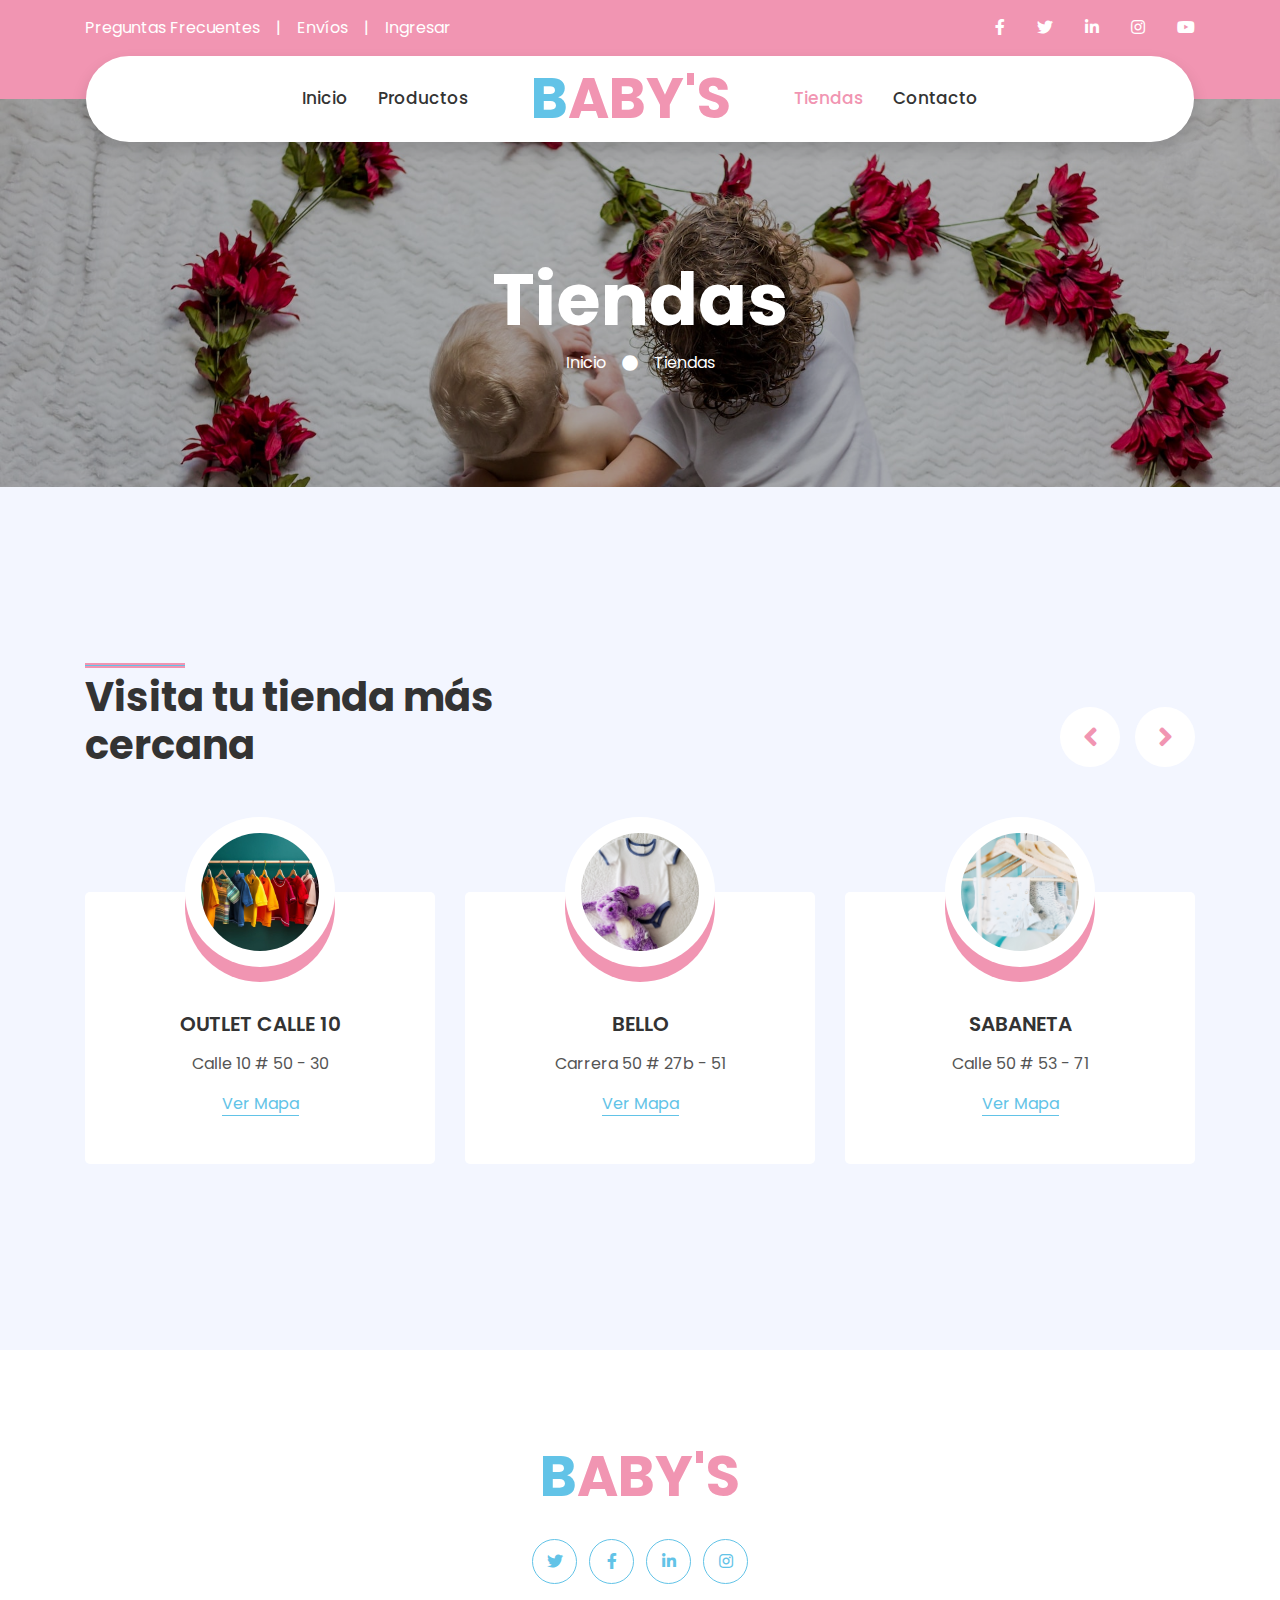
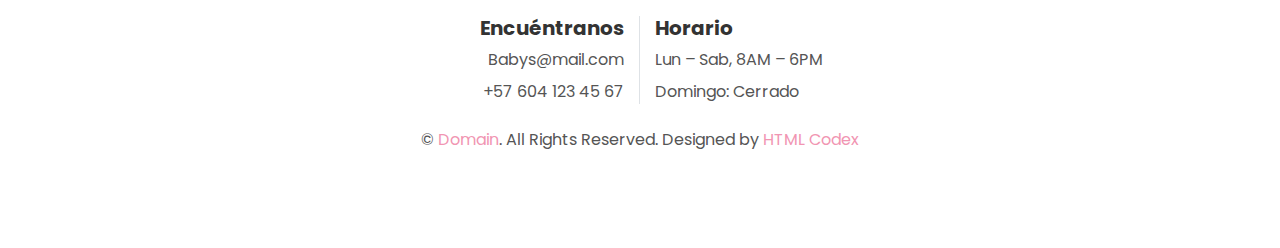
<file: service.html>
<!DOCTYPE html>
<html lang="en">

<head>
    <meta charset="utf-8">
    <title>Baby's Tiendas</title>
    <meta content="width=device-width, initial-scale=1.0" name="viewport">
    <meta content="Free HTML Templates" name="keywords">
    <meta content="Free HTML Templates" name="description">

    <!-- Favicon -->
    <link href="img/favicon.ico" rel="icon">

    <!-- Google Web Fonts -->
    <link rel="preconnect" href="https://fonts.gstatic.com">
    <link href="https://fonts.googleapis.com/css2?family=Poppins:wght@400;500;600;700&display=swap" rel="stylesheet">

    <!-- Font Awesome -->
    <link href="https://cdnjs.cloudflare.com/ajax/libs/font-awesome/5.10.0/css/all.min.css" rel="stylesheet">

    <!-- Libraries Stylesheet -->
    <link href="lib/owlcarousel/assets/owl.carousel.min.css" rel="stylesheet">
    <link href="lib/lightbox/css/lightbox.min.css" rel="stylesheet">

    <!-- Customized Bootstrap Stylesheet -->
    <link href="css/style.css" rel="stylesheet">
</head>

<body>
    <!-- Topbar Start -->
    <div class="container-fluid bg-primary py-3 d-none d-md-block">
        <div class="container">
            <div class="row">
                <div class="col-md-6 text-center text-lg-left mb-2 mb-lg-0">
                    <div class="d-inline-flex align-items-center">
                        <a class="text-white pr-3" href="">Preguntas Frecuentes</a>
                        <span class="text-white">|</span>
                        <a class="text-white px-3" href="">Envíos</a>
                        <span class="text-white">|</span>
                        <a class="text-white pl-3" href="">Ingresar</a>
                    </div>
                </div>
                <div class="col-md-6 text-center text-lg-right">
                    <div class="d-inline-flex align-items-center">
                        <a class="text-white px-3" href="">
                            <i class="fab fa-facebook-f"></i>
                        </a>
                        <a class="text-white px-3" href="">
                            <i class="fab fa-twitter"></i>
                        </a>
                        <a class="text-white px-3" href="">
                            <i class="fab fa-linkedin-in"></i>
                        </a>
                        <a class="text-white px-3" href="">
                            <i class="fab fa-instagram"></i>
                        </a>
                        <a class="text-white pl-3" href="">
                            <i class="fab fa-youtube"></i>
                        </a>
                    </div>
                </div>
            </div>
        </div>
    </div>
    <!-- Topbar End -->


    <!-- Navbar Start -->
    <div class="container-fluid position-relative nav-bar p-0">
        <div class="container-lg position-relative p-0 px-lg-3" style="z-index: 9;">
            <nav class="navbar navbar-expand-lg bg-white navbar-light shadow p-lg-0">
                <a href="index.html" class="navbar-brand d-block d-lg-none">
                    <h1 class="m-0 display-4 text-primary"><span class="text-secondary">B</span>ABY'S</h1>
                </a>
                <button type="button" class="navbar-toggler" data-toggle="collapse" data-target="#navbarCollapse">
                    <span class="navbar-toggler-icon"></span>
                </button>
                <div class="collapse navbar-collapse justify-content-between" id="navbarCollapse">
                    <div class="navbar-nav ml-auto py-0">
                        <a href="index.html" class="nav-item nav-link">Inicio</a>
                        <a href="product.html" class="nav-item nav-link">Productos</a>
                    </div>
                    <a href="index.html" class="navbar-brand mx-5 d-none d-lg-block">
                        <h1 class="m-0 display-4 text-primary"><span class="text-secondary">B</span>ABY'S</h1>
                    </a>
                    <div class="navbar-nav mr-auto py-0">
                        <a href="service.html" class="nav-item nav-link active">Tiendas</a>
                        <a href="contact.html" class="nav-item nav-link">Contacto</a>
                    </div>
                </div>
            </nav>
        </div>
    </div>
    <!-- Navbar End -->


    <!-- Header Start -->
    <div class="jumbotron jumbotron-fluid page-header" style="margin-bottom: 90px;">
        <div class="container text-center py-5">
            <h1 class="text-white display-3 mt-lg-5">Tiendas</h1>
            <div class="d-inline-flex align-items-center text-white">
                <p class="m-0"><a class="text-white" href="">Inicio</a></p>
                <i class="fa fa-circle px-3"></i>
                <p class="m-0">Tiendas</p>
            </div>
        </div>
    </div>
    <!-- Header End -->


    <!-- Services Start -->
    <div class="container-fluid py-5">
        <div class="container py-5">
            <div class="row">
                <div class="col-lg-6">
                    <h1 class="section-title position-relative mb-5">Visita tu tienda más cercana</h1>
                </div>
                <div class="col-lg-6 mb-5 mb-lg-0 pb-5 pb-lg-0"></div>
            </div>
            <div class="row">
                <div class="col-12">
                    <div class="owl-carousel service-carousel">
                        <div class="service-item">
                            <div class="service-img mx-auto">
                                <img class="rounded-circle w-100 h-100 bg-light p-3" src="img/tienda.jpg" style="object-fit: cover;">
                            </div>
                            <div class="position-relative text-center bg-light rounded p-4 pb-5" style="margin-top: -75px;">
                                <h5 class="font-weight-semi-bold mt-5 mb-3 pt-5">OUTLET CALLE 10</h5>
                                <p>Calle 10 # 50 - 30</p>
                                <a href="" class="border-bottom border-secondary text-decoration-none text-secondary">Ver Mapa</a>
                            </div>
                        </div>
                        <div class="service-item">
                            <div class="service-img mx-auto">
                                <img class="rounded-circle w-100 h-100 bg-light p-3" src="img/tienda2.jpg" style="object-fit: cover;">
                            </div>
                            <div class="position-relative text-center bg-light rounded p-4 pb-5" style="margin-top: -75px;">
                                <h5 class="font-weight-semi-bold mt-5 mb-3 pt-5">BELLO</h5>
                                <p>Carrera 50 # 27b - 51</p>
                                <a href="" class="border-bottom border-secondary text-decoration-none text-secondary">Ver Mapa</a>
                            </div>
                        </div>
                        <div class="service-item">
                            <div class="service-img mx-auto">
                                <img class="rounded-circle w-100 h-100 bg-light p-3" src="img/tienda3.jpg" style="object-fit: cover;">
                            </div>
                            <div class="position-relative text-center bg-light rounded p-4 pb-5" style="margin-top: -75px;">
                                <h5 class="font-weight-semi-bold mt-5 mb-3 pt-5">SABANETA</h5>
                                <p>Calle 50 # 53 - 71</p>
                                <a href="" class="border-bottom border-secondary text-decoration-none text-secondary">Ver Mapa</a>
                            </div>
                        </div>
                        <div class="service-item">
                            <div class="service-img mx-auto">
                                <img class="rounded-circle w-100 h-100 bg-light p-3" src="img/tienda4.jpg" style="object-fit: cover;">
                            </div>
                            <div class="position-relative text-center bg-light rounded p-4 pb-5" style="margin-top: -75px;">
                                <h5 class="font-weight-semi-bold mt-5 mb-3 pt-5">RIONEGRO</h5>
                                <p>Carrera 56 con Calle 30</p>
                                <a href="" class="border-bottom border-secondary text-decoration-none text-secondary">Ver Mapa</a>
                            </div>
                        </div>
                    </div>
                </div>
            </div>
        </div>
    </div>
    <!-- Services End -->


    

    <!-- Footer Start -->
    <div class="container-fluid footer bg-light py-5" style="margin-top: 90px;">
        <div class="container text-center py-5">
            <div class="row">
                <div class="col-12 mb-4">
                    <a href="index.html" class="navbar-brand m-0">
                        <h1 class="m-0 mt-n2 display-4 text-primary"><span class="text-secondary">B</span>ABY'S</h1>
                    </a>
                </div>
                <div class="col-12 mb-4">
                    <a class="btn btn-outline-secondary btn-social mr-2" href="#"><i class="fab fa-twitter"></i></a>
                    <a class="btn btn-outline-secondary btn-social mr-2" href="#"><i class="fab fa-facebook-f"></i></a>
                    <a class="btn btn-outline-secondary btn-social mr-2" href="#"><i class="fab fa-linkedin-in"></i></a>
                    <a class="btn btn-outline-secondary btn-social" href="#"><i class="fab fa-instagram"></i></a>
                </div>
                <div class="col-12 mt-2 mb-4">
                    <div class="row">
                        <div class="col-sm-6 text-center text-sm-right border-right mb-3 mb-sm-0">
                            <h5 class="font-weight-bold mb-2">Encuéntranos</h5>
                            <p class="mb-2">Babys@mail.com</p>
                            <p class="mb-0">+57 604 123 45 67</p>
                        </div>
                        <div class="col-sm-6 text-center text-sm-left">
                            <h5 class="font-weight-bold mb-2">Horario</h5>
                            <p class="mb-2">Lun – Sab, 8AM – 6PM</p>
                            <p class="mb-0">Domingo: Cerrado</p>
                        </div>
                    </div>
                </div>
                <div class="col-12">
                    <p class="m-0">&copy; <a href="#">Domain</a>. All Rights Reserved. Designed by <a href="https://htmlcodex.com">HTML Codex</a>
                    </p>
                </div>
            </div>
        </div>
    </div>
    <!-- Footer End -->


    <!-- Back to Top -->
    <a href="#" class="btn btn-secondary px-2 back-to-top"><i class="fa fa-angle-double-up"></i></a>


    <!-- JavaScript Libraries -->
    <script src="https://code.jquery.com/jquery-3.4.1.min.js"></script>
    <script src="https://stackpath.bootstrapcdn.com/bootstrap/4.4.1/js/bootstrap.bundle.min.js"></script>
    <script src="lib/easing/easing.min.js"></script>
    <script src="lib/waypoints/waypoints.min.js"></script>
    <script src="lib/owlcarousel/owl.carousel.min.js"></script>
    <script src="lib/isotope/isotope.pkgd.min.js"></script>
    <script src="lib/lightbox/js/lightbox.min.js"></script>

    <!-- Contact Javascript File -->
    <script src="mail/jqBootstrapValidation.min.js"></script>
    <script src="mail/contact.js"></script>

    <!-- Template Javascript -->
    <script src="js/main.js"></script>
</body>

</html>
</file>
<file: css/style.css>
/******* Bootstrap Theming ********/
/*!
 * Bootstrap v4.5.3 (https://getbootstrap.com/)
 * Copyright 2011-2020 The Bootstrap Authors
 * Copyright 2011-2020 Twitter, Inc.
 * Licensed under MIT (https://github.com/twbs/bootstrap/blob/main/LICENSE)
 */
:root {
  --blue: #007bff;
  --indigo: #6610f2;
  --purple: #6f42c1;
  --pink: #e83e8c;
  --red: #dc3545;
  --orange: #fd7e14;
  --yellow: #ffc107;
  --green: #28a745;
  --teal: #20c997;
  --cyan: #17a2b8;
  --white: #fff;
  --gray: #6c757d;
  --gray-dark: #343a40;
  --primary: #F195B2;
  --secondary: #62C3E7;
  --success: #28a745;
  --info: #17a2b8;
  --warning: #ffc107;
  --danger: #dc3545;
  --light: #FFFFFF;
  --dark: #333333;
  --breakpoint-xs: 0;
  --breakpoint-sm: 576px;
  --breakpoint-md: 768px;
  --breakpoint-lg: 992px;
  --breakpoint-xl: 1200px;
  --font-family-sans-serif: "Poppins", sans-serif;
  --font-family-monospace: SFMono-Regular, Menlo, Monaco, Consolas, "Liberation Mono", "Courier New", monospace;
}

*,
*::before,
*::after {
  box-sizing: border-box;
}

html {
  font-family: sans-serif;
  line-height: 1.15;
  -webkit-text-size-adjust: 100%;
  -webkit-tap-highlight-color: rgba(0, 0, 0, 0);
}

article, aside, figcaption, figure, footer, header, hgroup, main, nav, section {
  display: block;
}

body {
  margin: 0;
  font-family: "Poppins", sans-serif;
  font-size: 1rem;
  font-weight: 400;
  line-height: 1.5;
  color: #555555;
  text-align: left;
  background-color: #F3F6FF;
}

[tabindex="-1"]:focus:not(:focus-visible) {
  outline: 0 !important;
}

hr {
  box-sizing: content-box;
  height: 0;
  overflow: visible;
}

h1, h2, h3, h4, h5, h6 {
  margin-top: 0;
  margin-bottom: 0.5rem;
}

p {
  margin-top: 0;
  margin-bottom: 1rem;
}

abbr[title],
abbr[data-original-title] {
  text-decoration: underline;
  text-decoration: underline dotted;
  cursor: help;
  border-bottom: 0;
  text-decoration-skip-ink: none;
}

address {
  margin-bottom: 1rem;
  font-style: normal;
  line-height: inherit;
}

ol,
ul,
dl {
  margin-top: 0;
  margin-bottom: 1rem;
}

ol ol,
ul ul,
ol ul,
ul ol {
  margin-bottom: 0;
}

dt {
  font-weight: 700;
}

dd {
  margin-bottom: .5rem;
  margin-left: 0;
}

blockquote {
  margin: 0 0 1rem;
}

b,
strong {
  font-weight: bolder;
}

small {
  font-size: 80%;
}

sub,
sup {
  position: relative;
  font-size: 75%;
  line-height: 0;
  vertical-align: baseline;
}

sub {
  bottom: -.25em;
}

sup {
  top: -.5em;
}

a {
  color: #F195B2;
  text-decoration: none;
  background-color: transparent;
}

a:hover {
  color: #e85181;
  text-decoration: underline;
}

a:not([href]):not([class]) {
  color: inherit;
  text-decoration: none;
}

a:not([href]):not([class]):hover {
  color: inherit;
  text-decoration: none;
}

pre,
code,
kbd,
samp {
  font-family: SFMono-Regular, Menlo, Monaco, Consolas, "Liberation Mono", "Courier New", monospace;
  font-size: 1em;
}

pre {
  margin-top: 0;
  margin-bottom: 1rem;
  overflow: auto;
  -ms-overflow-style: scrollbar;
}

figure {
  margin: 0 0 1rem;
}

img {
  vertical-align: middle;
  border-style: none;
}

svg {
  overflow: hidden;
  vertical-align: middle;
}

table {
  border-collapse: collapse;
}

caption {
  padding-top: 0.75rem;
  padding-bottom: 0.75rem;
  color: #6c757d;
  text-align: left;
  caption-side: bottom;
}

th {
  text-align: inherit;
  text-align: -webkit-match-parent;
}

label {
  display: inline-block;
  margin-bottom: 0.5rem;
}

button {
  border-radius: 0;
}

button:focus {
  outline: 1px dotted;
  outline: 5px auto -webkit-focus-ring-color;
}

input,
button,
select,
optgroup,
textarea {
  margin: 0;
  font-family: inherit;
  font-size: inherit;
  line-height: inherit;
}

button,
input {
  overflow: visible;
}

button,
select {
  text-transform: none;
}

[role="button"] {
  cursor: pointer;
}

select {
  word-wrap: normal;
}

button,
[type="button"],
[type="reset"],
[type="submit"] {
  -webkit-appearance: button;
}

button:not(:disabled),
[type="button"]:not(:disabled),
[type="reset"]:not(:disabled),
[type="submit"]:not(:disabled) {
  cursor: pointer;
}

button::-moz-focus-inner,
[type="button"]::-moz-focus-inner,
[type="reset"]::-moz-focus-inner,
[type="submit"]::-moz-focus-inner {
  padding: 0;
  border-style: none;
}

input[type="radio"],
input[type="checkbox"] {
  box-sizing: border-box;
  padding: 0;
}

textarea {
  overflow: auto;
  resize: vertical;
}

fieldset {
  min-width: 0;
  padding: 0;
  margin: 0;
  border: 0;
}

legend {
  display: block;
  width: 100%;
  max-width: 100%;
  padding: 0;
  margin-bottom: .5rem;
  font-size: 1.5rem;
  line-height: inherit;
  color: inherit;
  white-space: normal;
}

@media (max-width: 1200px) {
  legend {
    font-size: calc(1.275rem + 0.3vw) ;
  }
}

progress {
  vertical-align: baseline;
}

[type="number"]::-webkit-inner-spin-button,
[type="number"]::-webkit-outer-spin-button {
  height: auto;
}

[type="search"] {
  outline-offset: -2px;
  -webkit-appearance: none;
}

[type="search"]::-webkit-search-decoration {
  -webkit-appearance: none;
}

::-webkit-file-upload-button {
  font: inherit;
  -webkit-appearance: button;
}

output {
  display: inline-block;
}

summary {
  display: list-item;
  cursor: pointer;
}

template {
  display: none;
}

[hidden] {
  display: none !important;
}

h1, h2, h3, h4, h5, h6,
.h1, .h2, .h3, .h4, .h5, .h6 {
  margin-bottom: 0.5rem;
  font-weight: 500;
  line-height: 1.2;
  color: #333333;
}

h1, .h1 {
  font-size: 2.5rem;
}

@media (max-width: 1200px) {
  h1, .h1 {
    font-size: calc(1.375rem + 1.5vw) ;
  }
}

h2, .h2 {
  font-size: 2rem;
}

@media (max-width: 1200px) {
  h2, .h2 {
    font-size: calc(1.325rem + 0.9vw) ;
  }
}

h3, .h3 {
  font-size: 1.75rem;
}

@media (max-width: 1200px) {
  h3, .h3 {
    font-size: calc(1.3rem + 0.6vw) ;
  }
}

h4, .h4 {
  font-size: 1.5rem;
}

@media (max-width: 1200px) {
  h4, .h4 {
    font-size: calc(1.275rem + 0.3vw) ;
  }
}

h5, .h5 {
  font-size: 1.25rem;
}

h6, .h6 {
  font-size: 1rem;
}

.lead {
  font-size: 1.25rem;
  font-weight: 300;
}

.display-1 {
  font-size: 6rem;
  font-weight: 300;
  line-height: 1.2;
}

@media (max-width: 1200px) {
  .display-1 {
    font-size: calc(1.725rem + 5.7vw) ;
  }
}

.display-2 {
  font-size: 5.5rem;
  font-weight: 300;
  line-height: 1.2;
}

@media (max-width: 1200px) {
  .display-2 {
    font-size: calc(1.675rem + 5.1vw) ;
  }
}

.display-3 {
  font-size: 4.5rem;
  font-weight: 300;
  line-height: 1.2;
}

@media (max-width: 1200px) {
  .display-3 {
    font-size: calc(1.575rem + 3.9vw) ;
  }
}

.display-4 {
  font-size: 3.5rem;
  font-weight: 300;
  line-height: 1.2;
}

@media (max-width: 1200px) {
  .display-4 {
    font-size: calc(1.475rem + 2.7vw) ;
  }
}

hr {
  margin-top: 1rem;
  margin-bottom: 1rem;
  border: 0;
  border-top: 1px solid rgba(0, 0, 0, 0.1);
}

small,
.small {
  font-size: 80%;
  font-weight: 400;
}

mark,
.mark {
  padding: 0.2em;
  background-color: #fcf8e3;
}

.list-unstyled {
  padding-left: 0;
  list-style: none;
}

.list-inline {
  padding-left: 0;
  list-style: none;
}

.list-inline-item {
  display: inline-block;
}

.list-inline-item:not(:last-child) {
  margin-right: 0.5rem;
}

.initialism {
  font-size: 90%;
  text-transform: uppercase;
}

.blockquote {
  margin-bottom: 1rem;
  font-size: 1.25rem;
}

.blockquote-footer {
  display: block;
  font-size: 80%;
  color: #6c757d;
}

.blockquote-footer::before {
  content: "\2014\00A0";
}

.img-fluid {
  max-width: 100%;
  height: auto;
}

.img-thumbnail {
  padding: 0.25rem;
  background-color: #F3F6FF;
  border: 1px solid #dee2e6;
  border-radius: 5px;
  max-width: 100%;
  height: auto;
}

.figure {
  display: inline-block;
}

.figure-img {
  margin-bottom: 0.5rem;
  line-height: 1;
}

.figure-caption {
  font-size: 90%;
  color: #6c757d;
}

code {
  font-size: 87.5%;
  color: #e83e8c;
  word-wrap: break-word;
}

a > code {
  color: inherit;
}

kbd {
  padding: 0.2rem 0.4rem;
  font-size: 87.5%;
  color: #fff;
  background-color: #212529;
  border-radius: 0.2rem;
}

kbd kbd {
  padding: 0;
  font-size: 100%;
  font-weight: 700;
}

pre {
  display: block;
  font-size: 87.5%;
  color: #212529;
}

pre code {
  font-size: inherit;
  color: inherit;
  word-break: normal;
}

.pre-scrollable {
  max-height: 340px;
  overflow-y: scroll;
}

.container,
.container-fluid,
.container-sm,
.container-md,
.container-lg,
.container-xl {
  width: 100%;
  padding-right: 15px;
  padding-left: 15px;
  margin-right: auto;
  margin-left: auto;
}

@media (min-width: 576px) {
  .container, .container-sm {
    max-width: 540px;
  }
}

@media (min-width: 768px) {
  .container, .container-sm, .container-md {
    max-width: 720px;
  }
}

@media (min-width: 992px) {
  .container, .container-sm, .container-md, .container-lg {
    max-width: 960px;
  }
}

@media (min-width: 1200px) {
  .container, .container-sm, .container-md, .container-lg, .container-xl {
    max-width: 1140px;
  }
}

.row {
  display: flex;
  flex-wrap: wrap;
  margin-right: -15px;
  margin-left: -15px;
}

.no-gutters {
  margin-right: 0;
  margin-left: 0;
}

.no-gutters > .col,
.no-gutters > [class*="col-"] {
  padding-right: 0;
  padding-left: 0;
}

.col-1, .col-2, .col-3, .col-4, .col-5, .col-6, .col-7, .col-8, .col-9, .col-10, .col-11, .col-12, .col,
.col-auto, .col-sm-1, .col-sm-2, .col-sm-3, .col-sm-4, .col-sm-5, .col-sm-6, .col-sm-7, .col-sm-8, .col-sm-9, .col-sm-10, .col-sm-11, .col-sm-12, .col-sm,
.col-sm-auto, .col-md-1, .col-md-2, .col-md-3, .col-md-4, .col-md-5, .col-md-6, .col-md-7, .col-md-8, .col-md-9, .col-md-10, .col-md-11, .col-md-12, .col-md,
.col-md-auto, .col-lg-1, .col-lg-2, .col-lg-3, .col-lg-4, .col-lg-5, .col-lg-6, .col-lg-7, .col-lg-8, .col-lg-9, .col-lg-10, .col-lg-11, .col-lg-12, .col-lg,
.col-lg-auto, .col-xl-1, .col-xl-2, .col-xl-3, .col-xl-4, .col-xl-5, .col-xl-6, .col-xl-7, .col-xl-8, .col-xl-9, .col-xl-10, .col-xl-11, .col-xl-12, .col-xl,
.col-xl-auto {
  position: relative;
  width: 100%;
  padding-right: 15px;
  padding-left: 15px;
}

.col {
  flex-basis: 0;
  flex-grow: 1;
  max-width: 100%;
}

.row-cols-1 > * {
  flex: 0 0 100%;
  max-width: 100%;
}

.row-cols-2 > * {
  flex: 0 0 50%;
  max-width: 50%;
}

.row-cols-3 > * {
  flex: 0 0 33.33333%;
  max-width: 33.33333%;
}

.row-cols-4 > * {
  flex: 0 0 25%;
  max-width: 25%;
}

.row-cols-5 > * {
  flex: 0 0 20%;
  max-width: 20%;
}

.row-cols-6 > * {
  flex: 0 0 16.66667%;
  max-width: 16.66667%;
}

.col-auto {
  flex: 0 0 auto;
  width: auto;
  max-width: 100%;
}

.col-1 {
  flex: 0 0 8.33333%;
  max-width: 8.33333%;
}

.col-2 {
  flex: 0 0 16.66667%;
  max-width: 16.66667%;
}

.col-3 {
  flex: 0 0 25%;
  max-width: 25%;
}

.col-4 {
  flex: 0 0 33.33333%;
  max-width: 33.33333%;
}

.col-5 {
  flex: 0 0 41.66667%;
  max-width: 41.66667%;
}

.col-6 {
  flex: 0 0 50%;
  max-width: 50%;
}

.col-7 {
  flex: 0 0 58.33333%;
  max-width: 58.33333%;
}

.col-8 {
  flex: 0 0 66.66667%;
  max-width: 66.66667%;
}

.col-9 {
  flex: 0 0 75%;
  max-width: 75%;
}

.col-10 {
  flex: 0 0 83.33333%;
  max-width: 83.33333%;
}

.col-11 {
  flex: 0 0 91.66667%;
  max-width: 91.66667%;
}

.col-12 {
  flex: 0 0 100%;
  max-width: 100%;
}

.order-first {
  order: -1;
}

.order-last {
  order: 13;
}

.order-0 {
  order: 0;
}

.order-1 {
  order: 1;
}

.order-2 {
  order: 2;
}

.order-3 {
  order: 3;
}

.order-4 {
  order: 4;
}

.order-5 {
  order: 5;
}

.order-6 {
  order: 6;
}

.order-7 {
  order: 7;
}

.order-8 {
  order: 8;
}

.order-9 {
  order: 9;
}

.order-10 {
  order: 10;
}

.order-11 {
  order: 11;
}

.order-12 {
  order: 12;
}

.offset-1 {
  margin-left: 8.33333%;
}

.offset-2 {
  margin-left: 16.66667%;
}

.offset-3 {
  margin-left: 25%;
}

.offset-4 {
  margin-left: 33.33333%;
}

.offset-5 {
  margin-left: 41.66667%;
}

.offset-6 {
  margin-left: 50%;
}

.offset-7 {
  margin-left: 58.33333%;
}

.offset-8 {
  margin-left: 66.66667%;
}

.offset-9 {
  margin-left: 75%;
}

.offset-10 {
  margin-left: 83.33333%;
}

.offset-11 {
  margin-left: 91.66667%;
}

@media (min-width: 576px) {
  .col-sm {
    flex-basis: 0;
    flex-grow: 1;
    max-width: 100%;
  }
  .row-cols-sm-1 > * {
    flex: 0 0 100%;
    max-width: 100%;
  }
  .row-cols-sm-2 > * {
    flex: 0 0 50%;
    max-width: 50%;
  }
  .row-cols-sm-3 > * {
    flex: 0 0 33.33333%;
    max-width: 33.33333%;
  }
  .row-cols-sm-4 > * {
    flex: 0 0 25%;
    max-width: 25%;
  }
  .row-cols-sm-5 > * {
    flex: 0 0 20%;
    max-width: 20%;
  }
  .row-cols-sm-6 > * {
    flex: 0 0 16.66667%;
    max-width: 16.66667%;
  }
  .col-sm-auto {
    flex: 0 0 auto;
    width: auto;
    max-width: 100%;
  }
  .col-sm-1 {
    flex: 0 0 8.33333%;
    max-width: 8.33333%;
  }
  .col-sm-2 {
    flex: 0 0 16.66667%;
    max-width: 16.66667%;
  }
  .col-sm-3 {
    flex: 0 0 25%;
    max-width: 25%;
  }
  .col-sm-4 {
    flex: 0 0 33.33333%;
    max-width: 33.33333%;
  }
  .col-sm-5 {
    flex: 0 0 41.66667%;
    max-width: 41.66667%;
  }
  .col-sm-6 {
    flex: 0 0 50%;
    max-width: 50%;
  }
  .col-sm-7 {
    flex: 0 0 58.33333%;
    max-width: 58.33333%;
  }
  .col-sm-8 {
    flex: 0 0 66.66667%;
    max-width: 66.66667%;
  }
  .col-sm-9 {
    flex: 0 0 75%;
    max-width: 75%;
  }
  .col-sm-10 {
    flex: 0 0 83.33333%;
    max-width: 83.33333%;
  }
  .col-sm-11 {
    flex: 0 0 91.66667%;
    max-width: 91.66667%;
  }
  .col-sm-12 {
    flex: 0 0 100%;
    max-width: 100%;
  }
  .order-sm-first {
    order: -1;
  }
  .order-sm-last {
    order: 13;
  }
  .order-sm-0 {
    order: 0;
  }
  .order-sm-1 {
    order: 1;
  }
  .order-sm-2 {
    order: 2;
  }
  .order-sm-3 {
    order: 3;
  }
  .order-sm-4 {
    order: 4;
  }
  .order-sm-5 {
    order: 5;
  }
  .order-sm-6 {
    order: 6;
  }
  .order-sm-7 {
    order: 7;
  }
  .order-sm-8 {
    order: 8;
  }
  .order-sm-9 {
    order: 9;
  }
  .order-sm-10 {
    order: 10;
  }
  .order-sm-11 {
    order: 11;
  }
  .order-sm-12 {
    order: 12;
  }
  .offset-sm-0 {
    margin-left: 0;
  }
  .offset-sm-1 {
    margin-left: 8.33333%;
  }
  .offset-sm-2 {
    margin-left: 16.66667%;
  }
  .offset-sm-3 {
    margin-left: 25%;
  }
  .offset-sm-4 {
    margin-left: 33.33333%;
  }
  .offset-sm-5 {
    margin-left: 41.66667%;
  }
  .offset-sm-6 {
    margin-left: 50%;
  }
  .offset-sm-7 {
    margin-left: 58.33333%;
  }
  .offset-sm-8 {
    margin-left: 66.66667%;
  }
  .offset-sm-9 {
    margin-left: 75%;
  }
  .offset-sm-10 {
    margin-left: 83.33333%;
  }
  .offset-sm-11 {
    margin-left: 91.66667%;
  }
}

@media (min-width: 768px) {
  .col-md {
    flex-basis: 0;
    flex-grow: 1;
    max-width: 100%;
  }
  .row-cols-md-1 > * {
    flex: 0 0 100%;
    max-width: 100%;
  }
  .row-cols-md-2 > * {
    flex: 0 0 50%;
    max-width: 50%;
  }
  .row-cols-md-3 > * {
    flex: 0 0 33.33333%;
    max-width: 33.33333%;
  }
  .row-cols-md-4 > * {
    flex: 0 0 25%;
    max-width: 25%;
  }
  .row-cols-md-5 > * {
    flex: 0 0 20%;
    max-width: 20%;
  }
  .row-cols-md-6 > * {
    flex: 0 0 16.66667%;
    max-width: 16.66667%;
  }
  .col-md-auto {
    flex: 0 0 auto;
    width: auto;
    max-width: 100%;
  }
  .col-md-1 {
    flex: 0 0 8.33333%;
    max-width: 8.33333%;
  }
  .col-md-2 {
    flex: 0 0 16.66667%;
    max-width: 16.66667%;
  }
  .col-md-3 {
    flex: 0 0 25%;
    max-width: 25%;
  }
  .col-md-4 {
    flex: 0 0 33.33333%;
    max-width: 33.33333%;
  }
  .col-md-5 {
    flex: 0 0 41.66667%;
    max-width: 41.66667%;
  }
  .col-md-6 {
    flex: 0 0 50%;
    max-width: 50%;
  }
  .col-md-7 {
    flex: 0 0 58.33333%;
    max-width: 58.33333%;
  }
  .col-md-8 {
    flex: 0 0 66.66667%;
    max-width: 66.66667%;
  }
  .col-md-9 {
    flex: 0 0 75%;
    max-width: 75%;
  }
  .col-md-10 {
    flex: 0 0 83.33333%;
    max-width: 83.33333%;
  }
  .col-md-11 {
    flex: 0 0 91.66667%;
    max-width: 91.66667%;
  }
  .col-md-12 {
    flex: 0 0 100%;
    max-width: 100%;
  }
  .order-md-first {
    order: -1;
  }
  .order-md-last {
    order: 13;
  }
  .order-md-0 {
    order: 0;
  }
  .order-md-1 {
    order: 1;
  }
  .order-md-2 {
    order: 2;
  }
  .order-md-3 {
    order: 3;
  }
  .order-md-4 {
    order: 4;
  }
  .order-md-5 {
    order: 5;
  }
  .order-md-6 {
    order: 6;
  }
  .order-md-7 {
    order: 7;
  }
  .order-md-8 {
    order: 8;
  }
  .order-md-9 {
    order: 9;
  }
  .order-md-10 {
    order: 10;
  }
  .order-md-11 {
    order: 11;
  }
  .order-md-12 {
    order: 12;
  }
  .offset-md-0 {
    margin-left: 0;
  }
  .offset-md-1 {
    margin-left: 8.33333%;
  }
  .offset-md-2 {
    margin-left: 16.66667%;
  }
  .offset-md-3 {
    margin-left: 25%;
  }
  .offset-md-4 {
    margin-left: 33.33333%;
  }
  .offset-md-5 {
    margin-left: 41.66667%;
  }
  .offset-md-6 {
    margin-left: 50%;
  }
  .offset-md-7 {
    margin-left: 58.33333%;
  }
  .offset-md-8 {
    margin-left: 66.66667%;
  }
  .offset-md-9 {
    margin-left: 75%;
  }
  .offset-md-10 {
    margin-left: 83.33333%;
  }
  .offset-md-11 {
    margin-left: 91.66667%;
  }
}

@media (min-width: 992px) {
  .col-lg {
    flex-basis: 0;
    flex-grow: 1;
    max-width: 100%;
  }
  .row-cols-lg-1 > * {
    flex: 0 0 100%;
    max-width: 100%;
  }
  .row-cols-lg-2 > * {
    flex: 0 0 50%;
    max-width: 50%;
  }
  .row-cols-lg-3 > * {
    flex: 0 0 33.33333%;
    max-width: 33.33333%;
  }
  .row-cols-lg-4 > * {
    flex: 0 0 25%;
    max-width: 25%;
  }
  .row-cols-lg-5 > * {
    flex: 0 0 20%;
    max-width: 20%;
  }
  .row-cols-lg-6 > * {
    flex: 0 0 16.66667%;
    max-width: 16.66667%;
  }
  .col-lg-auto {
    flex: 0 0 auto;
    width: auto;
    max-width: 100%;
  }
  .col-lg-1 {
    flex: 0 0 8.33333%;
    max-width: 8.33333%;
  }
  .col-lg-2 {
    flex: 0 0 16.66667%;
    max-width: 16.66667%;
  }
  .col-lg-3 {
    flex: 0 0 25%;
    max-width: 25%;
  }
  .col-lg-4 {
    flex: 0 0 33.33333%;
    max-width: 33.33333%;
  }
  .col-lg-5 {
    flex: 0 0 41.66667%;
    max-width: 41.66667%;
  }
  .col-lg-6 {
    flex: 0 0 50%;
    max-width: 50%;
  }
  .col-lg-7 {
    flex: 0 0 58.33333%;
    max-width: 58.33333%;
  }
  .col-lg-8 {
    flex: 0 0 66.66667%;
    max-width: 66.66667%;
  }
  .col-lg-9 {
    flex: 0 0 75%;
    max-width: 75%;
  }
  .col-lg-10 {
    flex: 0 0 83.33333%;
    max-width: 83.33333%;
  }
  .col-lg-11 {
    flex: 0 0 91.66667%;
    max-width: 91.66667%;
  }
  .col-lg-12 {
    flex: 0 0 100%;
    max-width: 100%;
  }
  .order-lg-first {
    order: -1;
  }
  .order-lg-last {
    order: 13;
  }
  .order-lg-0 {
    order: 0;
  }
  .order-lg-1 {
    order: 1;
  }
  .order-lg-2 {
    order: 2;
  }
  .order-lg-3 {
    order: 3;
  }
  .order-lg-4 {
    order: 4;
  }
  .order-lg-5 {
    order: 5;
  }
  .order-lg-6 {
    order: 6;
  }
  .order-lg-7 {
    order: 7;
  }
  .order-lg-8 {
    order: 8;
  }
  .order-lg-9 {
    order: 9;
  }
  .order-lg-10 {
    order: 10;
  }
  .order-lg-11 {
    order: 11;
  }
  .order-lg-12 {
    order: 12;
  }
  .offset-lg-0 {
    margin-left: 0;
  }
  .offset-lg-1 {
    margin-left: 8.33333%;
  }
  .offset-lg-2 {
    margin-left: 16.66667%;
  }
  .offset-lg-3 {
    margin-left: 25%;
  }
  .offset-lg-4 {
    margin-left: 33.33333%;
  }
  .offset-lg-5 {
    margin-left: 41.66667%;
  }
  .offset-lg-6 {
    margin-left: 50%;
  }
  .offset-lg-7 {
    margin-left: 58.33333%;
  }
  .offset-lg-8 {
    margin-left: 66.66667%;
  }
  .offset-lg-9 {
    margin-left: 75%;
  }
  .offset-lg-10 {
    margin-left: 83.33333%;
  }
  .offset-lg-11 {
    margin-left: 91.66667%;
  }
}

@media (min-width: 1200px) {
  .col-xl {
    flex-basis: 0;
    flex-grow: 1;
    max-width: 100%;
  }
  .row-cols-xl-1 > * {
    flex: 0 0 100%;
    max-width: 100%;
  }
  .row-cols-xl-2 > * {
    flex: 0 0 50%;
    max-width: 50%;
  }
  .row-cols-xl-3 > * {
    flex: 0 0 33.33333%;
    max-width: 33.33333%;
  }
  .row-cols-xl-4 > * {
    flex: 0 0 25%;
    max-width: 25%;
  }
  .row-cols-xl-5 > * {
    flex: 0 0 20%;
    max-width: 20%;
  }
  .row-cols-xl-6 > * {
    flex: 0 0 16.66667%;
    max-width: 16.66667%;
  }
  .col-xl-auto {
    flex: 0 0 auto;
    width: auto;
    max-width: 100%;
  }
  .col-xl-1 {
    flex: 0 0 8.33333%;
    max-width: 8.33333%;
  }
  .col-xl-2 {
    flex: 0 0 16.66667%;
    max-width: 16.66667%;
  }
  .col-xl-3 {
    flex: 0 0 25%;
    max-width: 25%;
  }
  .col-xl-4 {
    flex: 0 0 33.33333%;
    max-width: 33.33333%;
  }
  .col-xl-5 {
    flex: 0 0 41.66667%;
    max-width: 41.66667%;
  }
  .col-xl-6 {
    flex: 0 0 50%;
    max-width: 50%;
  }
  .col-xl-7 {
    flex: 0 0 58.33333%;
    max-width: 58.33333%;
  }
  .col-xl-8 {
    flex: 0 0 66.66667%;
    max-width: 66.66667%;
  }
  .col-xl-9 {
    flex: 0 0 75%;
    max-width: 75%;
  }
  .col-xl-10 {
    flex: 0 0 83.33333%;
    max-width: 83.33333%;
  }
  .col-xl-11 {
    flex: 0 0 91.66667%;
    max-width: 91.66667%;
  }
  .col-xl-12 {
    flex: 0 0 100%;
    max-width: 100%;
  }
  .order-xl-first {
    order: -1;
  }
  .order-xl-last {
    order: 13;
  }
  .order-xl-0 {
    order: 0;
  }
  .order-xl-1 {
    order: 1;
  }
  .order-xl-2 {
    order: 2;
  }
  .order-xl-3 {
    order: 3;
  }
  .order-xl-4 {
    order: 4;
  }
  .order-xl-5 {
    order: 5;
  }
  .order-xl-6 {
    order: 6;
  }
  .order-xl-7 {
    order: 7;
  }
  .order-xl-8 {
    order: 8;
  }
  .order-xl-9 {
    order: 9;
  }
  .order-xl-10 {
    order: 10;
  }
  .order-xl-11 {
    order: 11;
  }
  .order-xl-12 {
    order: 12;
  }
  .offset-xl-0 {
    margin-left: 0;
  }
  .offset-xl-1 {
    margin-left: 8.33333%;
  }
  .offset-xl-2 {
    margin-left: 16.66667%;
  }
  .offset-xl-3 {
    margin-left: 25%;
  }
  .offset-xl-4 {
    margin-left: 33.33333%;
  }
  .offset-xl-5 {
    margin-left: 41.66667%;
  }
  .offset-xl-6 {
    margin-left: 50%;
  }
  .offset-xl-7 {
    margin-left: 58.33333%;
  }
  .offset-xl-8 {
    margin-left: 66.66667%;
  }
  .offset-xl-9 {
    margin-left: 75%;
  }
  .offset-xl-10 {
    margin-left: 83.33333%;
  }
  .offset-xl-11 {
    margin-left: 91.66667%;
  }
}

.table {
  width: 100%;
  margin-bottom: 1rem;
  color: #555555;
}

.table th,
.table td {
  padding: 0.75rem;
  vertical-align: top;
  border-top: 1px solid #dee2e6;
}

.table thead th {
  vertical-align: bottom;
  border-bottom: 2px solid #dee2e6;
}

.table tbody + tbody {
  border-top: 2px solid #dee2e6;
}

.table-sm th,
.table-sm td {
  padding: 0.3rem;
}

.table-bordered {
  border: 1px solid #dee2e6;
}

.table-bordered th,
.table-bordered td {
  border: 1px solid #dee2e6;
}

.table-bordered thead th,
.table-bordered thead td {
  border-bottom-width: 2px;
}

.table-borderless th,
.table-borderless td,
.table-borderless thead th,
.table-borderless tbody + tbody {
  border: 0;
}

.table-striped tbody tr:nth-of-type(odd) {
  background-color: rgba(0, 0, 0, 0.05);
}

.table-hover tbody tr:hover {
  color: #555555;
  background-color: rgba(0, 0, 0, 0.075);
}

.table-primary,
.table-primary > th,
.table-primary > td {
  background-color: #fbe1e9;
}

.table-primary th,
.table-primary td,
.table-primary thead th,
.table-primary tbody + tbody {
  border-color: #f8c8d7;
}

.table-hover .table-primary:hover {
  background-color: #f8cbd9;
}

.table-hover .table-primary:hover > td,
.table-hover .table-primary:hover > th {
  background-color: #f8cbd9;
}

.table-secondary,
.table-secondary > th,
.table-secondary > td {
  background-color: #d3eef8;
}

.table-secondary th,
.table-secondary td,
.table-secondary thead th,
.table-secondary tbody + tbody {
  border-color: #ade0f3;
}

.table-hover .table-secondary:hover {
  background-color: #bde6f5;
}

.table-hover .table-secondary:hover > td,
.table-hover .table-secondary:hover > th {
  background-color: #bde6f5;
}

.table-success,
.table-success > th,
.table-success > td {
  background-color: #c3e6cb;
}

.table-success th,
.table-success td,
.table-success thead th,
.table-success tbody + tbody {
  border-color: #8fd19e;
}

.table-hover .table-success:hover {
  background-color: #b1dfbb;
}

.table-hover .table-success:hover > td,
.table-hover .table-success:hover > th {
  background-color: #b1dfbb;
}

.table-info,
.table-info > th,
.table-info > td {
  background-color: #bee5eb;
}

.table-info th,
.table-info td,
.table-info thead th,
.table-info tbody + tbody {
  border-color: #86cfda;
}

.table-hover .table-info:hover {
  background-color: #abdde5;
}

.table-hover .table-info:hover > td,
.table-hover .table-info:hover > th {
  background-color: #abdde5;
}

.table-warning,
.table-warning > th,
.table-warning > td {
  background-color: #ffeeba;
}

.table-warning th,
.table-warning td,
.table-warning thead th,
.table-warning tbody + tbody {
  border-color: #ffdf7e;
}

.table-hover .table-warning:hover {
  background-color: #ffe8a1;
}

.table-hover .table-warning:hover > td,
.table-hover .table-warning:hover > th {
  background-color: #ffe8a1;
}

.table-danger,
.table-danger > th,
.table-danger > td {
  background-color: #f5c6cb;
}

.table-danger th,
.table-danger td,
.table-danger thead th,
.table-danger tbody + tbody {
  border-color: #ed969e;
}

.table-hover .table-danger:hover {
  background-color: #f1b0b7;
}

.table-hover .table-danger:hover > td,
.table-hover .table-danger:hover > th {
  background-color: #f1b0b7;
}

.table-light,
.table-light > th,
.table-light > td {
  background-color: white;
}

.table-light th,
.table-light td,
.table-light thead th,
.table-light tbody + tbody {
  border-color: white;
}

.table-hover .table-light:hover {
  background-color: #f2f2f2;
}

.table-hover .table-light:hover > td,
.table-hover .table-light:hover > th {
  background-color: #f2f2f2;
}

.table-dark,
.table-dark > th,
.table-dark > td {
  background-color: #c6c6c6;
}

.table-dark th,
.table-dark td,
.table-dark thead th,
.table-dark tbody + tbody {
  border-color: #959595;
}

.table-hover .table-dark:hover {
  background-color: #b9b9b9;
}

.table-hover .table-dark:hover > td,
.table-hover .table-dark:hover > th {
  background-color: #b9b9b9;
}

.table-active,
.table-active > th,
.table-active > td {
  background-color: rgba(0, 0, 0, 0.075);
}

.table-hover .table-active:hover {
  background-color: rgba(0, 0, 0, 0.075);
}

.table-hover .table-active:hover > td,
.table-hover .table-active:hover > th {
  background-color: rgba(0, 0, 0, 0.075);
}

.table .thead-dark th {
  color: #fff;
  background-color: #343a40;
  border-color: #454d55;
}

.table .thead-light th {
  color: #495057;
  background-color: #e9ecef;
  border-color: #dee2e6;
}

.table-dark {
  color: #fff;
  background-color: #343a40;
}

.table-dark th,
.table-dark td,
.table-dark thead th {
  border-color: #454d55;
}

.table-dark.table-bordered {
  border: 0;
}

.table-dark.table-striped tbody tr:nth-of-type(odd) {
  background-color: rgba(255, 255, 255, 0.05);
}

.table-dark.table-hover tbody tr:hover {
  color: #fff;
  background-color: rgba(255, 255, 255, 0.075);
}

@media (max-width: 575.98px) {
  .table-responsive-sm {
    display: block;
    width: 100%;
    overflow-x: auto;
    -webkit-overflow-scrolling: touch;
  }
  .table-responsive-sm > .table-bordered {
    border: 0;
  }
}

@media (max-width: 767.98px) {
  .table-responsive-md {
    display: block;
    width: 100%;
    overflow-x: auto;
    -webkit-overflow-scrolling: touch;
  }
  .table-responsive-md > .table-bordered {
    border: 0;
  }
}

@media (max-width: 991.98px) {
  .table-responsive-lg {
    display: block;
    width: 100%;
    overflow-x: auto;
    -webkit-overflow-scrolling: touch;
  }
  .table-responsive-lg > .table-bordered {
    border: 0;
  }
}

@media (max-width: 1199.98px) {
  .table-responsive-xl {
    display: block;
    width: 100%;
    overflow-x: auto;
    -webkit-overflow-scrolling: touch;
  }
  .table-responsive-xl > .table-bordered {
    border: 0;
  }
}

.table-responsive {
  display: block;
  width: 100%;
  overflow-x: auto;
  -webkit-overflow-scrolling: touch;
}

.table-responsive > .table-bordered {
  border: 0;
}

.form-control {
  display: block;
  width: 100%;
  height: calc(1.5em + 0.75rem + 2px);
  padding: 0.375rem 0.75rem;
  font-size: 1rem;
  font-weight: 400;
  line-height: 1.5;
  color: #495057;
  background-color: #fff;
  background-clip: padding-box;
  border: 1px solid #ced4da;
  border-radius: 5px;
  transition: border-color 0.15s ease-in-out, box-shadow 0.15s ease-in-out;
}

@media (prefers-reduced-motion: reduce) {
  .form-control {
    transition: none;
  }
}

.form-control::-ms-expand {
  background-color: transparent;
  border: 0;
}

.form-control:-moz-focusring {
  color: transparent;
  text-shadow: 0 0 0 #495057;
}

.form-control:focus {
  color: #495057;
  background-color: #fff;
  border-color: white;
  outline: 0;
  box-shadow: 0 0 0 0.2rem rgba(241, 149, 178, 0.25);
}

.form-control::placeholder {
  color: #6c757d;
  opacity: 1;
}

.form-control:disabled, .form-control[readonly] {
  background-color: #e9ecef;
  opacity: 1;
}

input[type="date"].form-control,
input[type="time"].form-control,
input[type="datetime-local"].form-control,
input[type="month"].form-control {
  appearance: none;
}

select.form-control:focus::-ms-value {
  color: #495057;
  background-color: #fff;
}

.form-control-file,
.form-control-range {
  display: block;
  width: 100%;
}

.col-form-label {
  padding-top: calc(0.375rem + 1px);
  padding-bottom: calc(0.375rem + 1px);
  margin-bottom: 0;
  font-size: inherit;
  line-height: 1.5;
}

.col-form-label-lg {
  padding-top: calc(0.5rem + 1px);
  padding-bottom: calc(0.5rem + 1px);
  font-size: 1.25rem;
  line-height: 1.5;
}

.col-form-label-sm {
  padding-top: calc(0.25rem + 1px);
  padding-bottom: calc(0.25rem + 1px);
  font-size: 0.875rem;
  line-height: 1.5;
}

.form-control-plaintext {
  display: block;
  width: 100%;
  padding: 0.375rem 0;
  margin-bottom: 0;
  font-size: 1rem;
  line-height: 1.5;
  color: #555555;
  background-color: transparent;
  border: solid transparent;
  border-width: 1px 0;
}

.form-control-plaintext.form-control-sm, .form-control-plaintext.form-control-lg {
  padding-right: 0;
  padding-left: 0;
}

.form-control-sm {
  height: calc(1.5em + 0.5rem + 2px);
  padding: 0.25rem 0.5rem;
  font-size: 0.875rem;
  line-height: 1.5;
  border-radius: 0.2rem;
}

.form-control-lg {
  height: calc(1.5em + 1rem + 2px);
  padding: 0.5rem 1rem;
  font-size: 1.25rem;
  line-height: 1.5;
  border-radius: 0.3rem;
}

select.form-control[size], select.form-control[multiple] {
  height: auto;
}

textarea.form-control {
  height: auto;
}

.form-group {
  margin-bottom: 1rem;
}

.form-text {
  display: block;
  margin-top: 0.25rem;
}

.form-row {
  display: flex;
  flex-wrap: wrap;
  margin-right: -5px;
  margin-left: -5px;
}

.form-row > .col,
.form-row > [class*="col-"] {
  padding-right: 5px;
  padding-left: 5px;
}

.form-check {
  position: relative;
  display: block;
  padding-left: 1.25rem;
}

.form-check-input {
  position: absolute;
  margin-top: 0.3rem;
  margin-left: -1.25rem;
}

.form-check-input[disabled] ~ .form-check-label,
.form-check-input:disabled ~ .form-check-label {
  color: #6c757d;
}

.form-check-label {
  margin-bottom: 0;
}

.form-check-inline {
  display: inline-flex;
  align-items: center;
  padding-left: 0;
  margin-right: 0.75rem;
}

.form-check-inline .form-check-input {
  position: static;
  margin-top: 0;
  margin-right: 0.3125rem;
  margin-left: 0;
}

.valid-feedback {
  display: none;
  width: 100%;
  margin-top: 0.25rem;
  font-size: 80%;
  color: #28a745;
}

.valid-tooltip {
  position: absolute;
  top: 100%;
  left: 0;
  z-index: 5;
  display: none;
  max-width: 100%;
  padding: 0.25rem 0.5rem;
  margin-top: .1rem;
  font-size: 0.875rem;
  line-height: 1.5;
  color: #fff;
  background-color: rgba(40, 167, 69, 0.9);
  border-radius: 5px;
}

.was-validated :valid ~ .valid-feedback,
.was-validated :valid ~ .valid-tooltip,
.is-valid ~ .valid-feedback,
.is-valid ~ .valid-tooltip {
  display: block;
}

.was-validated .form-control:valid, .form-control.is-valid {
  border-color: #28a745;
  padding-right: calc(1.5em + 0.75rem);
  background-image: url("data:image/svg+xml,%3csvg xmlns='http://www.w3.org/2000/svg' width='8' height='8' viewBox='0 0 8 8'%3e%3cpath fill='%2328a745' d='M2.3 6.73L.6 4.53c-.4-1.04.46-1.4 1.1-.8l1.1 1.4 3.4-3.8c.6-.63 1.6-.27 1.2.7l-4 4.6c-.43.5-.8.4-1.1.1z'/%3e%3c/svg%3e");
  background-repeat: no-repeat;
  background-position: right calc(0.375em + 0.1875rem) center;
  background-size: calc(0.75em + 0.375rem) calc(0.75em + 0.375rem);
}

.was-validated .form-control:valid:focus, .form-control.is-valid:focus {
  border-color: #28a745;
  box-shadow: 0 0 0 0.2rem rgba(40, 167, 69, 0.25);
}

.was-validated textarea.form-control:valid, textarea.form-control.is-valid {
  padding-right: calc(1.5em + 0.75rem);
  background-position: top calc(0.375em + 0.1875rem) right calc(0.375em + 0.1875rem);
}

.was-validated .custom-select:valid, .custom-select.is-valid {
  border-color: #28a745;
  padding-right: calc(0.75em + 2.3125rem);
  background: url("data:image/svg+xml,%3csvg xmlns='http://www.w3.org/2000/svg' width='4' height='5' viewBox='0 0 4 5'%3e%3cpath fill='%23343a40' d='M2 0L0 2h4zm0 5L0 3h4z'/%3e%3c/svg%3e") no-repeat right 0.75rem center/8px 10px, url("data:image/svg+xml,%3csvg xmlns='http://www.w3.org/2000/svg' width='8' height='8' viewBox='0 0 8 8'%3e%3cpath fill='%2328a745' d='M2.3 6.73L.6 4.53c-.4-1.04.46-1.4 1.1-.8l1.1 1.4 3.4-3.8c.6-.63 1.6-.27 1.2.7l-4 4.6c-.43.5-.8.4-1.1.1z'/%3e%3c/svg%3e") #fff no-repeat center right 1.75rem/calc(0.75em + 0.375rem) calc(0.75em + 0.375rem);
}

.was-validated .custom-select:valid:focus, .custom-select.is-valid:focus {
  border-color: #28a745;
  box-shadow: 0 0 0 0.2rem rgba(40, 167, 69, 0.25);
}

.was-validated .form-check-input:valid ~ .form-check-label, .form-check-input.is-valid ~ .form-check-label {
  color: #28a745;
}

.was-validated .form-check-input:valid ~ .valid-feedback,
.was-validated .form-check-input:valid ~ .valid-tooltip, .form-check-input.is-valid ~ .valid-feedback,
.form-check-input.is-valid ~ .valid-tooltip {
  display: block;
}

.was-validated .custom-control-input:valid ~ .custom-control-label, .custom-control-input.is-valid ~ .custom-control-label {
  color: #28a745;
}

.was-validated .custom-control-input:valid ~ .custom-control-label::before, .custom-control-input.is-valid ~ .custom-control-label::before {
  border-color: #28a745;
}

.was-validated .custom-control-input:valid:checked ~ .custom-control-label::before, .custom-control-input.is-valid:checked ~ .custom-control-label::before {
  border-color: #34ce57;
  background-color: #34ce57;
}

.was-validated .custom-control-input:valid:focus ~ .custom-control-label::before, .custom-control-input.is-valid:focus ~ .custom-control-label::before {
  box-shadow: 0 0 0 0.2rem rgba(40, 167, 69, 0.25);
}

.was-validated .custom-control-input:valid:focus:not(:checked) ~ .custom-control-label::before, .custom-control-input.is-valid:focus:not(:checked) ~ .custom-control-label::before {
  border-color: #28a745;
}

.was-validated .custom-file-input:valid ~ .custom-file-label, .custom-file-input.is-valid ~ .custom-file-label {
  border-color: #28a745;
}

.was-validated .custom-file-input:valid:focus ~ .custom-file-label, .custom-file-input.is-valid:focus ~ .custom-file-label {
  border-color: #28a745;
  box-shadow: 0 0 0 0.2rem rgba(40, 167, 69, 0.25);
}

.invalid-feedback {
  display: none;
  width: 100%;
  margin-top: 0.25rem;
  font-size: 80%;
  color: #dc3545;
}

.invalid-tooltip {
  position: absolute;
  top: 100%;
  left: 0;
  z-index: 5;
  display: none;
  max-width: 100%;
  padding: 0.25rem 0.5rem;
  margin-top: .1rem;
  font-size: 0.875rem;
  line-height: 1.5;
  color: #fff;
  background-color: rgba(220, 53, 69, 0.9);
  border-radius: 5px;
}

.was-validated :invalid ~ .invalid-feedback,
.was-validated :invalid ~ .invalid-tooltip,
.is-invalid ~ .invalid-feedback,
.is-invalid ~ .invalid-tooltip {
  display: block;
}

.was-validated .form-control:invalid, .form-control.is-invalid {
  border-color: #dc3545;
  padding-right: calc(1.5em + 0.75rem);
  background-image: url("data:image/svg+xml,%3csvg xmlns='http://www.w3.org/2000/svg' width='12' height='12' fill='none' stroke='%23dc3545' viewBox='0 0 12 12'%3e%3ccircle cx='6' cy='6' r='4.5'/%3e%3cpath stroke-linejoin='round' d='M5.8 3.6h.4L6 6.5z'/%3e%3ccircle cx='6' cy='8.2' r='.6' fill='%23dc3545' stroke='none'/%3e%3c/svg%3e");
  background-repeat: no-repeat;
  background-position: right calc(0.375em + 0.1875rem) center;
  background-size: calc(0.75em + 0.375rem) calc(0.75em + 0.375rem);
}

.was-validated .form-control:invalid:focus, .form-control.is-invalid:focus {
  border-color: #dc3545;
  box-shadow: 0 0 0 0.2rem rgba(220, 53, 69, 0.25);
}

.was-validated textarea.form-control:invalid, textarea.form-control.is-invalid {
  padding-right: calc(1.5em + 0.75rem);
  background-position: top calc(0.375em + 0.1875rem) right calc(0.375em + 0.1875rem);
}

.was-validated .custom-select:invalid, .custom-select.is-invalid {
  border-color: #dc3545;
  padding-right: calc(0.75em + 2.3125rem);
  background: url("data:image/svg+xml,%3csvg xmlns='http://www.w3.org/2000/svg' width='4' height='5' viewBox='0 0 4 5'%3e%3cpath fill='%23343a40' d='M2 0L0 2h4zm0 5L0 3h4z'/%3e%3c/svg%3e") no-repeat right 0.75rem center/8px 10px, url("data:image/svg+xml,%3csvg xmlns='http://www.w3.org/2000/svg' width='12' height='12' fill='none' stroke='%23dc3545' viewBox='0 0 12 12'%3e%3ccircle cx='6' cy='6' r='4.5'/%3e%3cpath stroke-linejoin='round' d='M5.8 3.6h.4L6 6.5z'/%3e%3ccircle cx='6' cy='8.2' r='.6' fill='%23dc3545' stroke='none'/%3e%3c/svg%3e") #fff no-repeat center right 1.75rem/calc(0.75em + 0.375rem) calc(0.75em + 0.375rem);
}

.was-validated .custom-select:invalid:focus, .custom-select.is-invalid:focus {
  border-color: #dc3545;
  box-shadow: 0 0 0 0.2rem rgba(220, 53, 69, 0.25);
}

.was-validated .form-check-input:invalid ~ .form-check-label, .form-check-input.is-invalid ~ .form-check-label {
  color: #dc3545;
}

.was-validated .form-check-input:invalid ~ .invalid-feedback,
.was-validated .form-check-input:invalid ~ .invalid-tooltip, .form-check-input.is-invalid ~ .invalid-feedback,
.form-check-input.is-invalid ~ .invalid-tooltip {
  display: block;
}

.was-validated .custom-control-input:invalid ~ .custom-control-label, .custom-control-input.is-invalid ~ .custom-control-label {
  color: #dc3545;
}

.was-validated .custom-control-input:invalid ~ .custom-control-label::before, .custom-control-input.is-invalid ~ .custom-control-label::before {
  border-color: #dc3545;
}

.was-validated .custom-control-input:invalid:checked ~ .custom-control-label::before, .custom-control-input.is-invalid:checked ~ .custom-control-label::before {
  border-color: #e4606d;
  background-color: #e4606d;
}

.was-validated .custom-control-input:invalid:focus ~ .custom-control-label::before, .custom-control-input.is-invalid:focus ~ .custom-control-label::before {
  box-shadow: 0 0 0 0.2rem rgba(220, 53, 69, 0.25);
}

.was-validated .custom-control-input:invalid:focus:not(:checked) ~ .custom-control-label::before, .custom-control-input.is-invalid:focus:not(:checked) ~ .custom-control-label::before {
  border-color: #dc3545;
}

.was-validated .custom-file-input:invalid ~ .custom-file-label, .custom-file-input.is-invalid ~ .custom-file-label {
  border-color: #dc3545;
}

.was-validated .custom-file-input:invalid:focus ~ .custom-file-label, .custom-file-input.is-invalid:focus ~ .custom-file-label {
  border-color: #dc3545;
  box-shadow: 0 0 0 0.2rem rgba(220, 53, 69, 0.25);
}

.form-inline {
  display: flex;
  flex-flow: row wrap;
  align-items: center;
}

.form-inline .form-check {
  width: 100%;
}

@media (min-width: 576px) {
  .form-inline label {
    display: flex;
    align-items: center;
    justify-content: center;
    margin-bottom: 0;
  }
  .form-inline .form-group {
    display: flex;
    flex: 0 0 auto;
    flex-flow: row wrap;
    align-items: center;
    margin-bottom: 0;
  }
  .form-inline .form-control {
    display: inline-block;
    width: auto;
    vertical-align: middle;
  }
  .form-inline .form-control-plaintext {
    display: inline-block;
  }
  .form-inline .input-group,
  .form-inline .custom-select {
    width: auto;
  }
  .form-inline .form-check {
    display: flex;
    align-items: center;
    justify-content: center;
    width: auto;
    padding-left: 0;
  }
  .form-inline .form-check-input {
    position: relative;
    flex-shrink: 0;
    margin-top: 0;
    margin-right: 0.25rem;
    margin-left: 0;
  }
  .form-inline .custom-control {
    align-items: center;
    justify-content: center;
  }
  .form-inline .custom-control-label {
    margin-bottom: 0;
  }
}

.btn {
  display: inline-block;
  font-weight: 400;
  color: #555555;
  text-align: center;
  vertical-align: middle;
  user-select: none;
  background-color: transparent;
  border: 1px solid transparent;
  padding: 0.375rem 0.75rem;
  font-size: 1rem;
  line-height: 1.5;
  border-radius: 5px;
  transition: color 0.15s ease-in-out, background-color 0.15s ease-in-out, border-color 0.15s ease-in-out, box-shadow 0.15s ease-in-out;
}

@media (prefers-reduced-motion: reduce) {
  .btn {
    transition: none;
  }
}

.btn:hover {
  color: #555555;
  text-decoration: none;
}

.btn:focus, .btn.focus {
  outline: 0;
  box-shadow: 0 0 0 0.2rem rgba(241, 149, 178, 0.25);
}

.btn.disabled, .btn:disabled {
  opacity: 0.65;
}

.btn:not(:disabled):not(.disabled) {
  cursor: pointer;
}

a.btn.disabled,
fieldset:disabled a.btn {
  pointer-events: none;
}

.btn-primary {
  color: #212529;
  background-color: #F195B2;
  border-color: #F195B2;
}

.btn-primary:hover {
  color: #212529;
  background-color: #ed7399;
  border-color: #eb6891;
}

.btn-primary:focus, .btn-primary.focus {
  color: #212529;
  background-color: #ed7399;
  border-color: #eb6891;
  box-shadow: 0 0 0 0.2rem rgba(210, 132, 157, 0.5);
}

.btn-primary.disabled, .btn-primary:disabled {
  color: #212529;
  background-color: #F195B2;
  border-color: #F195B2;
}

.btn-primary:not(:disabled):not(.disabled):active, .btn-primary:not(:disabled):not(.disabled).active,
.show > .btn-primary.dropdown-toggle {
  color: #fff;
  background-color: #eb6891;
  border-color: #ea5d89;
}

.btn-primary:not(:disabled):not(.disabled):active:focus, .btn-primary:not(:disabled):not(.disabled).active:focus,
.show > .btn-primary.dropdown-toggle:focus {
  box-shadow: 0 0 0 0.2rem rgba(210, 132, 157, 0.5);
}

.btn-secondary {
  color: #212529;
  background-color: #62C3E7;
  border-color: #62C3E7;
}

.btn-secondary:hover {
  color: #212529;
  background-color: #41b6e2;
  border-color: #36b2e0;
}

.btn-secondary:focus, .btn-secondary.focus {
  color: #212529;
  background-color: #41b6e2;
  border-color: #36b2e0;
  box-shadow: 0 0 0 0.2rem rgba(88, 171, 203, 0.5);
}

.btn-secondary.disabled, .btn-secondary:disabled {
  color: #212529;
  background-color: #62C3E7;
  border-color: #62C3E7;
}

.btn-secondary:not(:disabled):not(.disabled):active, .btn-secondary:not(:disabled):not(.disabled).active,
.show > .btn-secondary.dropdown-toggle {
  color: #fff;
  background-color: #36b2e0;
  border-color: #2baedf;
}

.btn-secondary:not(:disabled):not(.disabled):active:focus, .btn-secondary:not(:disabled):not(.disabled).active:focus,
.show > .btn-secondary.dropdown-toggle:focus {
  box-shadow: 0 0 0 0.2rem rgba(88, 171, 203, 0.5);
}

.btn-success {
  color: #fff;
  background-color: #28a745;
  border-color: #28a745;
}

.btn-success:hover {
  color: #fff;
  background-color: #218838;
  border-color: #1e7e34;
}

.btn-success:focus, .btn-success.focus {
  color: #fff;
  background-color: #218838;
  border-color: #1e7e34;
  box-shadow: 0 0 0 0.2rem rgba(72, 180, 97, 0.5);
}

.btn-success.disabled, .btn-success:disabled {
  color: #fff;
  background-color: #28a745;
  border-color: #28a745;
}

.btn-success:not(:disabled):not(.disabled):active, .btn-success:not(:disabled):not(.disabled).active,
.show > .btn-success.dropdown-toggle {
  color: #fff;
  background-color: #1e7e34;
  border-color: #1c7430;
}

.btn-success:not(:disabled):not(.disabled):active:focus, .btn-success:not(:disabled):not(.disabled).active:focus,
.show > .btn-success.dropdown-toggle:focus {
  box-shadow: 0 0 0 0.2rem rgba(72, 180, 97, 0.5);
}

.btn-info {
  color: #fff;
  background-color: #17a2b8;
  border-color: #17a2b8;
}

.btn-info:hover {
  color: #fff;
  background-color: #138496;
  border-color: #117a8b;
}

.btn-info:focus, .btn-info.focus {
  color: #fff;
  background-color: #138496;
  border-color: #117a8b;
  box-shadow: 0 0 0 0.2rem rgba(58, 176, 195, 0.5);
}

.btn-info.disabled, .btn-info:disabled {
  color: #fff;
  background-color: #17a2b8;
  border-color: #17a2b8;
}

.btn-info:not(:disabled):not(.disabled):active, .btn-info:not(:disabled):not(.disabled).active,
.show > .btn-info.dropdown-toggle {
  color: #fff;
  background-color: #117a8b;
  border-color: #10707f;
}

.btn-info:not(:disabled):not(.disabled):active:focus, .btn-info:not(:disabled):not(.disabled).active:focus,
.show > .btn-info.dropdown-toggle:focus {
  box-shadow: 0 0 0 0.2rem rgba(58, 176, 195, 0.5);
}

.btn-warning {
  color: #212529;
  background-color: #ffc107;
  border-color: #ffc107;
}

.btn-warning:hover {
  color: #212529;
  background-color: #e0a800;
  border-color: #d39e00;
}

.btn-warning:focus, .btn-warning.focus {
  color: #212529;
  background-color: #e0a800;
  border-color: #d39e00;
  box-shadow: 0 0 0 0.2rem rgba(222, 170, 12, 0.5);
}

.btn-warning.disabled, .btn-warning:disabled {
  color: #212529;
  background-color: #ffc107;
  border-color: #ffc107;
}

.btn-warning:not(:disabled):not(.disabled):active, .btn-warning:not(:disabled):not(.disabled).active,
.show > .btn-warning.dropdown-toggle {
  color: #212529;
  background-color: #d39e00;
  border-color: #c69500;
}

.btn-warning:not(:disabled):not(.disabled):active:focus, .btn-warning:not(:disabled):not(.disabled).active:focus,
.show > .btn-warning.dropdown-toggle:focus {
  box-shadow: 0 0 0 0.2rem rgba(222, 170, 12, 0.5);
}

.btn-danger {
  color: #fff;
  background-color: #dc3545;
  border-color: #dc3545;
}

.btn-danger:hover {
  color: #fff;
  background-color: #c82333;
  border-color: #bd2130;
}

.btn-danger:focus, .btn-danger.focus {
  color: #fff;
  background-color: #c82333;
  border-color: #bd2130;
  box-shadow: 0 0 0 0.2rem rgba(225, 83, 97, 0.5);
}

.btn-danger.disabled, .btn-danger:disabled {
  color: #fff;
  background-color: #dc3545;
  border-color: #dc3545;
}

.btn-danger:not(:disabled):not(.disabled):active, .btn-danger:not(:disabled):not(.disabled).active,
.show > .btn-danger.dropdown-toggle {
  color: #fff;
  background-color: #bd2130;
  border-color: #b21f2d;
}

.btn-danger:not(:disabled):not(.disabled):active:focus, .btn-danger:not(:disabled):not(.disabled).active:focus,
.show > .btn-danger.dropdown-toggle:focus {
  box-shadow: 0 0 0 0.2rem rgba(225, 83, 97, 0.5);
}

.btn-light {
  color: #212529;
  background-color: #FFFFFF;
  border-color: #FFFFFF;
}

.btn-light:hover {
  color: #212529;
  background-color: #ececec;
  border-color: #e6e6e6;
}

.btn-light:focus, .btn-light.focus {
  color: #212529;
  background-color: #ececec;
  border-color: #e6e6e6;
  box-shadow: 0 0 0 0.2rem rgba(222, 222, 223, 0.5);
}

.btn-light.disabled, .btn-light:disabled {
  color: #212529;
  background-color: #FFFFFF;
  border-color: #FFFFFF;
}

.btn-light:not(:disabled):not(.disabled):active, .btn-light:not(:disabled):not(.disabled).active,
.show > .btn-light.dropdown-toggle {
  color: #212529;
  background-color: #e6e6e6;
  border-color: #dfdfdf;
}

.btn-light:not(:disabled):not(.disabled):active:focus, .btn-light:not(:disabled):not(.disabled).active:focus,
.show > .btn-light.dropdown-toggle:focus {
  box-shadow: 0 0 0 0.2rem rgba(222, 222, 223, 0.5);
}

.btn-dark {
  color: #fff;
  background-color: #333333;
  border-color: #333333;
}

.btn-dark:hover {
  color: #fff;
  background-color: #202020;
  border-color: #1a1a1a;
}

.btn-dark:focus, .btn-dark.focus {
  color: #fff;
  background-color: #202020;
  border-color: #1a1a1a;
  box-shadow: 0 0 0 0.2rem rgba(82, 82, 82, 0.5);
}

.btn-dark.disabled, .btn-dark:disabled {
  color: #fff;
  background-color: #333333;
  border-color: #333333;
}

.btn-dark:not(:disabled):not(.disabled):active, .btn-dark:not(:disabled):not(.disabled).active,
.show > .btn-dark.dropdown-toggle {
  color: #fff;
  background-color: #1a1a1a;
  border-color: #131313;
}

.btn-dark:not(:disabled):not(.disabled):active:focus, .btn-dark:not(:disabled):not(.disabled).active:focus,
.show > .btn-dark.dropdown-toggle:focus {
  box-shadow: 0 0 0 0.2rem rgba(82, 82, 82, 0.5);
}

.btn-outline-primary {
  color: #F195B2;
  border-color: #F195B2;
}

.btn-outline-primary:hover {
  color: #212529;
  background-color: #F195B2;
  border-color: #F195B2;
}

.btn-outline-primary:focus, .btn-outline-primary.focus {
  box-shadow: 0 0 0 0.2rem rgba(241, 149, 178, 0.5);
}

.btn-outline-primary.disabled, .btn-outline-primary:disabled {
  color: #F195B2;
  background-color: transparent;
}

.btn-outline-primary:not(:disabled):not(.disabled):active, .btn-outline-primary:not(:disabled):not(.disabled).active,
.show > .btn-outline-primary.dropdown-toggle {
  color: #212529;
  background-color: #F195B2;
  border-color: #F195B2;
}

.btn-outline-primary:not(:disabled):not(.disabled):active:focus, .btn-outline-primary:not(:disabled):not(.disabled).active:focus,
.show > .btn-outline-primary.dropdown-toggle:focus {
  box-shadow: 0 0 0 0.2rem rgba(241, 149, 178, 0.5);
}

.btn-outline-secondary {
  color: #62C3E7;
  border-color: #62C3E7;
}

.btn-outline-secondary:hover {
  color: #212529;
  background-color: #62C3E7;
  border-color: #62C3E7;
}

.btn-outline-secondary:focus, .btn-outline-secondary.focus {
  box-shadow: 0 0 0 0.2rem rgba(98, 195, 231, 0.5);
}

.btn-outline-secondary.disabled, .btn-outline-secondary:disabled {
  color: #62C3E7;
  background-color: transparent;
}

.btn-outline-secondary:not(:disabled):not(.disabled):active, .btn-outline-secondary:not(:disabled):not(.disabled).active,
.show > .btn-outline-secondary.dropdown-toggle {
  color: #212529;
  background-color: #62C3E7;
  border-color: #62C3E7;
}

.btn-outline-secondary:not(:disabled):not(.disabled):active:focus, .btn-outline-secondary:not(:disabled):not(.disabled).active:focus,
.show > .btn-outline-secondary.dropdown-toggle:focus {
  box-shadow: 0 0 0 0.2rem rgba(98, 195, 231, 0.5);
}

.btn-outline-success {
  color: #28a745;
  border-color: #28a745;
}

.btn-outline-success:hover {
  color: #fff;
  background-color: #28a745;
  border-color: #28a745;
}

.btn-outline-success:focus, .btn-outline-success.focus {
  box-shadow: 0 0 0 0.2rem rgba(40, 167, 69, 0.5);
}

.btn-outline-success.disabled, .btn-outline-success:disabled {
  color: #28a745;
  background-color: transparent;
}

.btn-outline-success:not(:disabled):not(.disabled):active, .btn-outline-success:not(:disabled):not(.disabled).active,
.show > .btn-outline-success.dropdown-toggle {
  color: #fff;
  background-color: #28a745;
  border-color: #28a745;
}

.btn-outline-success:not(:disabled):not(.disabled):active:focus, .btn-outline-success:not(:disabled):not(.disabled).active:focus,
.show > .btn-outline-success.dropdown-toggle:focus {
  box-shadow: 0 0 0 0.2rem rgba(40, 167, 69, 0.5);
}

.btn-outline-info {
  color: #17a2b8;
  border-color: #17a2b8;
}

.btn-outline-info:hover {
  color: #fff;
  background-color: #17a2b8;
  border-color: #17a2b8;
}

.btn-outline-info:focus, .btn-outline-info.focus {
  box-shadow: 0 0 0 0.2rem rgba(23, 162, 184, 0.5);
}

.btn-outline-info.disabled, .btn-outline-info:disabled {
  color: #17a2b8;
  background-color: transparent;
}

.btn-outline-info:not(:disabled):not(.disabled):active, .btn-outline-info:not(:disabled):not(.disabled).active,
.show > .btn-outline-info.dropdown-toggle {
  color: #fff;
  background-color: #17a2b8;
  border-color: #17a2b8;
}

.btn-outline-info:not(:disabled):not(.disabled):active:focus, .btn-outline-info:not(:disabled):not(.disabled).active:focus,
.show > .btn-outline-info.dropdown-toggle:focus {
  box-shadow: 0 0 0 0.2rem rgba(23, 162, 184, 0.5);
}

.btn-outline-warning {
  color: #ffc107;
  border-color: #ffc107;
}

.btn-outline-warning:hover {
  color: #212529;
  background-color: #ffc107;
  border-color: #ffc107;
}

.btn-outline-warning:focus, .btn-outline-warning.focus {
  box-shadow: 0 0 0 0.2rem rgba(255, 193, 7, 0.5);
}

.btn-outline-warning.disabled, .btn-outline-warning:disabled {
  color: #ffc107;
  background-color: transparent;
}

.btn-outline-warning:not(:disabled):not(.disabled):active, .btn-outline-warning:not(:disabled):not(.disabled).active,
.show > .btn-outline-warning.dropdown-toggle {
  color: #212529;
  background-color: #ffc107;
  border-color: #ffc107;
}

.btn-outline-warning:not(:disabled):not(.disabled):active:focus, .btn-outline-warning:not(:disabled):not(.disabled).active:focus,
.show > .btn-outline-warning.dropdown-toggle:focus {
  box-shadow: 0 0 0 0.2rem rgba(255, 193, 7, 0.5);
}

.btn-outline-danger {
  color: #dc3545;
  border-color: #dc3545;
}

.btn-outline-danger:hover {
  color: #fff;
  background-color: #dc3545;
  border-color: #dc3545;
}

.btn-outline-danger:focus, .btn-outline-danger.focus {
  box-shadow: 0 0 0 0.2rem rgba(220, 53, 69, 0.5);
}

.btn-outline-danger.disabled, .btn-outline-danger:disabled {
  color: #dc3545;
  background-color: transparent;
}

.btn-outline-danger:not(:disabled):not(.disabled):active, .btn-outline-danger:not(:disabled):not(.disabled).active,
.show > .btn-outline-danger.dropdown-toggle {
  color: #fff;
  background-color: #dc3545;
  border-color: #dc3545;
}

.btn-outline-danger:not(:disabled):not(.disabled):active:focus, .btn-outline-danger:not(:disabled):not(.disabled).active:focus,
.show > .btn-outline-danger.dropdown-toggle:focus {
  box-shadow: 0 0 0 0.2rem rgba(220, 53, 69, 0.5);
}

.btn-outline-light {
  color: #FFFFFF;
  border-color: #FFFFFF;
}

.btn-outline-light:hover {
  color: #212529;
  background-color: #FFFFFF;
  border-color: #FFFFFF;
}

.btn-outline-light:focus, .btn-outline-light.focus {
  box-shadow: 0 0 0 0.2rem rgba(255, 255, 255, 0.5);
}

.btn-outline-light.disabled, .btn-outline-light:disabled {
  color: #FFFFFF;
  background-color: transparent;
}

.btn-outline-light:not(:disabled):not(.disabled):active, .btn-outline-light:not(:disabled):not(.disabled).active,
.show > .btn-outline-light.dropdown-toggle {
  color: #212529;
  background-color: #FFFFFF;
  border-color: #FFFFFF;
}

.btn-outline-light:not(:disabled):not(.disabled):active:focus, .btn-outline-light:not(:disabled):not(.disabled).active:focus,
.show > .btn-outline-light.dropdown-toggle:focus {
  box-shadow: 0 0 0 0.2rem rgba(255, 255, 255, 0.5);
}

.btn-outline-dark {
  color: #333333;
  border-color: #333333;
}

.btn-outline-dark:hover {
  color: #fff;
  background-color: #333333;
  border-color: #333333;
}

.btn-outline-dark:focus, .btn-outline-dark.focus {
  box-shadow: 0 0 0 0.2rem rgba(51, 51, 51, 0.5);
}

.btn-outline-dark.disabled, .btn-outline-dark:disabled {
  color: #333333;
  background-color: transparent;
}

.btn-outline-dark:not(:disabled):not(.disabled):active, .btn-outline-dark:not(:disabled):not(.disabled).active,
.show > .btn-outline-dark.dropdown-toggle {
  color: #fff;
  background-color: #333333;
  border-color: #333333;
}

.btn-outline-dark:not(:disabled):not(.disabled):active:focus, .btn-outline-dark:not(:disabled):not(.disabled).active:focus,
.show > .btn-outline-dark.dropdown-toggle:focus {
  box-shadow: 0 0 0 0.2rem rgba(51, 51, 51, 0.5);
}

.btn-link {
  font-weight: 400;
  color: #F195B2;
  text-decoration: none;
}

.btn-link:hover {
  color: #e85181;
  text-decoration: underline;
}

.btn-link:focus, .btn-link.focus {
  text-decoration: underline;
}

.btn-link:disabled, .btn-link.disabled {
  color: #6c757d;
  pointer-events: none;
}

.btn-lg, .btn-group-lg > .btn {
  padding: 0.5rem 1rem;
  font-size: 1.25rem;
  line-height: 1.5;
  border-radius: 0.3rem;
}

.btn-sm, .btn-group-sm > .btn {
  padding: 0.25rem 0.5rem;
  font-size: 0.875rem;
  line-height: 1.5;
  border-radius: 0.2rem;
}

.btn-block {
  display: block;
  width: 100%;
}

.btn-block + .btn-block {
  margin-top: 0.5rem;
}

input[type="submit"].btn-block,
input[type="reset"].btn-block,
input[type="button"].btn-block {
  width: 100%;
}

.fade {
  transition: opacity 0.15s linear;
}

@media (prefers-reduced-motion: reduce) {
  .fade {
    transition: none;
  }
}

.fade:not(.show) {
  opacity: 0;
}

.collapse:not(.show) {
  display: none;
}

.collapsing {
  position: relative;
  height: 0;
  overflow: hidden;
  transition: height 0.35s ease;
}

@media (prefers-reduced-motion: reduce) {
  .collapsing {
    transition: none;
  }
}

.dropup,
.dropright,
.dropdown,
.dropleft {
  position: relative;
}

.dropdown-toggle {
  white-space: nowrap;
}

.dropdown-toggle::after {
  display: inline-block;
  margin-left: 0.255em;
  vertical-align: 0.255em;
  content: "";
  border-top: 0.3em solid;
  border-right: 0.3em solid transparent;
  border-bottom: 0;
  border-left: 0.3em solid transparent;
}

.dropdown-toggle:empty::after {
  margin-left: 0;
}

.dropdown-menu {
  position: absolute;
  top: 100%;
  left: 0;
  z-index: 1000;
  display: none;
  float: left;
  min-width: 10rem;
  padding: 0.5rem 0;
  margin: 0.125rem 0 0;
  font-size: 1rem;
  color: #555555;
  text-align: left;
  list-style: none;
  background-color: #fff;
  background-clip: padding-box;
  border: 1px solid rgba(0, 0, 0, 0.15);
  border-radius: 5px;
}

.dropdown-menu-left {
  right: auto;
  left: 0;
}

.dropdown-menu-right {
  right: 0;
  left: auto;
}

@media (min-width: 576px) {
  .dropdown-menu-sm-left {
    right: auto;
    left: 0;
  }
  .dropdown-menu-sm-right {
    right: 0;
    left: auto;
  }
}

@media (min-width: 768px) {
  .dropdown-menu-md-left {
    right: auto;
    left: 0;
  }
  .dropdown-menu-md-right {
    right: 0;
    left: auto;
  }
}

@media (min-width: 992px) {
  .dropdown-menu-lg-left {
    right: auto;
    left: 0;
  }
  .dropdown-menu-lg-right {
    right: 0;
    left: auto;
  }
}

@media (min-width: 1200px) {
  .dropdown-menu-xl-left {
    right: auto;
    left: 0;
  }
  .dropdown-menu-xl-right {
    right: 0;
    left: auto;
  }
}

.dropup .dropdown-menu {
  top: auto;
  bottom: 100%;
  margin-top: 0;
  margin-bottom: 0.125rem;
}

.dropup .dropdown-toggle::after {
  display: inline-block;
  margin-left: 0.255em;
  vertical-align: 0.255em;
  content: "";
  border-top: 0;
  border-right: 0.3em solid transparent;
  border-bottom: 0.3em solid;
  border-left: 0.3em solid transparent;
}

.dropup .dropdown-toggle:empty::after {
  margin-left: 0;
}

.dropright .dropdown-menu {
  top: 0;
  right: auto;
  left: 100%;
  margin-top: 0;
  margin-left: 0.125rem;
}

.dropright .dropdown-toggle::after {
  display: inline-block;
  margin-left: 0.255em;
  vertical-align: 0.255em;
  content: "";
  border-top: 0.3em solid transparent;
  border-right: 0;
  border-bottom: 0.3em solid transparent;
  border-left: 0.3em solid;
}

.dropright .dropdown-toggle:empty::after {
  margin-left: 0;
}

.dropright .dropdown-toggle::after {
  vertical-align: 0;
}

.dropleft .dropdown-menu {
  top: 0;
  right: 100%;
  left: auto;
  margin-top: 0;
  margin-right: 0.125rem;
}

.dropleft .dropdown-toggle::after {
  display: inline-block;
  margin-left: 0.255em;
  vertical-align: 0.255em;
  content: "";
}

.dropleft .dropdown-toggle::after {
  display: none;
}

.dropleft .dropdown-toggle::before {
  display: inline-block;
  margin-right: 0.255em;
  vertical-align: 0.255em;
  content: "";
  border-top: 0.3em solid transparent;
  border-right: 0.3em solid;
  border-bottom: 0.3em solid transparent;
}

.dropleft .dropdown-toggle:empty::after {
  margin-left: 0;
}

.dropleft .dropdown-toggle::before {
  vertical-align: 0;
}

.dropdown-menu[x-placement^="top"], .dropdown-menu[x-placement^="right"], .dropdown-menu[x-placement^="bottom"], .dropdown-menu[x-placement^="left"] {
  right: auto;
  bottom: auto;
}

.dropdown-divider {
  height: 0;
  margin: 0.5rem 0;
  overflow: hidden;
  border-top: 1px solid #e9ecef;
}

.dropdown-item {
  display: block;
  width: 100%;
  padding: 0.25rem 1.5rem;
  clear: both;
  font-weight: 400;
  color: #212529;
  text-align: inherit;
  white-space: nowrap;
  background-color: transparent;
  border: 0;
}

.dropdown-item:hover, .dropdown-item:focus {
  color: #16181b;
  text-decoration: none;
  background-color: #f8f9fa;
}

.dropdown-item.active, .dropdown-item:active {
  color: #fff;
  text-decoration: none;
  background-color: #F195B2;
}

.dropdown-item.disabled, .dropdown-item:disabled {
  color: #6c757d;
  pointer-events: none;
  background-color: transparent;
}

.dropdown-menu.show {
  display: block;
}

.dropdown-header {
  display: block;
  padding: 0.5rem 1.5rem;
  margin-bottom: 0;
  font-size: 0.875rem;
  color: #6c757d;
  white-space: nowrap;
}

.dropdown-item-text {
  display: block;
  padding: 0.25rem 1.5rem;
  color: #212529;
}

.btn-group,
.btn-group-vertical {
  position: relative;
  display: inline-flex;
  vertical-align: middle;
}

.btn-group > .btn,
.btn-group-vertical > .btn {
  position: relative;
  flex: 1 1 auto;
}

.btn-group > .btn:hover,
.btn-group-vertical > .btn:hover {
  z-index: 1;
}

.btn-group > .btn:focus, .btn-group > .btn:active, .btn-group > .btn.active,
.btn-group-vertical > .btn:focus,
.btn-group-vertical > .btn:active,
.btn-group-vertical > .btn.active {
  z-index: 1;
}

.btn-toolbar {
  display: flex;
  flex-wrap: wrap;
  justify-content: flex-start;
}

.btn-toolbar .input-group {
  width: auto;
}

.btn-group > .btn:not(:first-child),
.btn-group > .btn-group:not(:first-child) {
  margin-left: -1px;
}

.btn-group > .btn:not(:last-child):not(.dropdown-toggle),
.btn-group > .btn-group:not(:last-child) > .btn {
  border-top-right-radius: 0;
  border-bottom-right-radius: 0;
}

.btn-group > .btn:not(:first-child),
.btn-group > .btn-group:not(:first-child) > .btn {
  border-top-left-radius: 0;
  border-bottom-left-radius: 0;
}

.dropdown-toggle-split {
  padding-right: 0.5625rem;
  padding-left: 0.5625rem;
}

.dropdown-toggle-split::after,
.dropup .dropdown-toggle-split::after,
.dropright .dropdown-toggle-split::after {
  margin-left: 0;
}

.dropleft .dropdown-toggle-split::before {
  margin-right: 0;
}

.btn-sm + .dropdown-toggle-split, .btn-group-sm > .btn + .dropdown-toggle-split {
  padding-right: 0.375rem;
  padding-left: 0.375rem;
}

.btn-lg + .dropdown-toggle-split, .btn-group-lg > .btn + .dropdown-toggle-split {
  padding-right: 0.75rem;
  padding-left: 0.75rem;
}

.btn-group-vertical {
  flex-direction: column;
  align-items: flex-start;
  justify-content: center;
}

.btn-group-vertical > .btn,
.btn-group-vertical > .btn-group {
  width: 100%;
}

.btn-group-vertical > .btn:not(:first-child),
.btn-group-vertical > .btn-group:not(:first-child) {
  margin-top: -1px;
}

.btn-group-vertical > .btn:not(:last-child):not(.dropdown-toggle),
.btn-group-vertical > .btn-group:not(:last-child) > .btn {
  border-bottom-right-radius: 0;
  border-bottom-left-radius: 0;
}

.btn-group-vertical > .btn:not(:first-child),
.btn-group-vertical > .btn-group:not(:first-child) > .btn {
  border-top-left-radius: 0;
  border-top-right-radius: 0;
}

.btn-group-toggle > .btn,
.btn-group-toggle > .btn-group > .btn {
  margin-bottom: 0;
}

.btn-group-toggle > .btn input[type="radio"],
.btn-group-toggle > .btn input[type="checkbox"],
.btn-group-toggle > .btn-group > .btn input[type="radio"],
.btn-group-toggle > .btn-group > .btn input[type="checkbox"] {
  position: absolute;
  clip: rect(0, 0, 0, 0);
  pointer-events: none;
}

.input-group {
  position: relative;
  display: flex;
  flex-wrap: wrap;
  align-items: stretch;
  width: 100%;
}

.input-group > .form-control,
.input-group > .form-control-plaintext,
.input-group > .custom-select,
.input-group > .custom-file {
  position: relative;
  flex: 1 1 auto;
  width: 1%;
  min-width: 0;
  margin-bottom: 0;
}

.input-group > .form-control + .form-control,
.input-group > .form-control + .custom-select,
.input-group > .form-control + .custom-file,
.input-group > .form-control-plaintext + .form-control,
.input-group > .form-control-plaintext + .custom-select,
.input-group > .form-control-plaintext + .custom-file,
.input-group > .custom-select + .form-control,
.input-group > .custom-select + .custom-select,
.input-group > .custom-select + .custom-file,
.input-group > .custom-file + .form-control,
.input-group > .custom-file + .custom-select,
.input-group > .custom-file + .custom-file {
  margin-left: -1px;
}

.input-group > .form-control:focus,
.input-group > .custom-select:focus,
.input-group > .custom-file .custom-file-input:focus ~ .custom-file-label {
  z-index: 3;
}

.input-group > .custom-file .custom-file-input:focus {
  z-index: 4;
}

.input-group > .form-control:not(:last-child),
.input-group > .custom-select:not(:last-child) {
  border-top-right-radius: 0;
  border-bottom-right-radius: 0;
}

.input-group > .form-control:not(:first-child),
.input-group > .custom-select:not(:first-child) {
  border-top-left-radius: 0;
  border-bottom-left-radius: 0;
}

.input-group > .custom-file {
  display: flex;
  align-items: center;
}

.input-group > .custom-file:not(:last-child) .custom-file-label,
.input-group > .custom-file:not(:last-child) .custom-file-label::after {
  border-top-right-radius: 0;
  border-bottom-right-radius: 0;
}

.input-group > .custom-file:not(:first-child) .custom-file-label {
  border-top-left-radius: 0;
  border-bottom-left-radius: 0;
}

.input-group-prepend,
.input-group-append {
  display: flex;
}

.input-group-prepend .btn,
.input-group-append .btn {
  position: relative;
  z-index: 2;
}

.input-group-prepend .btn:focus,
.input-group-append .btn:focus {
  z-index: 3;
}

.input-group-prepend .btn + .btn,
.input-group-prepend .btn + .input-group-text,
.input-group-prepend .input-group-text + .input-group-text,
.input-group-prepend .input-group-text + .btn,
.input-group-append .btn + .btn,
.input-group-append .btn + .input-group-text,
.input-group-append .input-group-text + .input-group-text,
.input-group-append .input-group-text + .btn {
  margin-left: -1px;
}

.input-group-prepend {
  margin-right: -1px;
}

.input-group-append {
  margin-left: -1px;
}

.input-group-text {
  display: flex;
  align-items: center;
  padding: 0.375rem 0.75rem;
  margin-bottom: 0;
  font-size: 1rem;
  font-weight: 400;
  line-height: 1.5;
  color: #495057;
  text-align: center;
  white-space: nowrap;
  background-color: #e9ecef;
  border: 1px solid #ced4da;
  border-radius: 5px;
}

.input-group-text input[type="radio"],
.input-group-text input[type="checkbox"] {
  margin-top: 0;
}

.input-group-lg > .form-control:not(textarea),
.input-group-lg > .custom-select {
  height: calc(1.5em + 1rem + 2px);
}

.input-group-lg > .form-control,
.input-group-lg > .custom-select,
.input-group-lg > .input-group-prepend > .input-group-text,
.input-group-lg > .input-group-append > .input-group-text,
.input-group-lg > .input-group-prepend > .btn,
.input-group-lg > .input-group-append > .btn {
  padding: 0.5rem 1rem;
  font-size: 1.25rem;
  line-height: 1.5;
  border-radius: 0.3rem;
}

.input-group-sm > .form-control:not(textarea),
.input-group-sm > .custom-select {
  height: calc(1.5em + 0.5rem + 2px);
}

.input-group-sm > .form-control,
.input-group-sm > .custom-select,
.input-group-sm > .input-group-prepend > .input-group-text,
.input-group-sm > .input-group-append > .input-group-text,
.input-group-sm > .input-group-prepend > .btn,
.input-group-sm > .input-group-append > .btn {
  padding: 0.25rem 0.5rem;
  font-size: 0.875rem;
  line-height: 1.5;
  border-radius: 0.2rem;
}

.input-group-lg > .custom-select,
.input-group-sm > .custom-select {
  padding-right: 1.75rem;
}

.input-group > .input-group-prepend > .btn,
.input-group > .input-group-prepend > .input-group-text,
.input-group > .input-group-append:not(:last-child) > .btn,
.input-group > .input-group-append:not(:last-child) > .input-group-text,
.input-group > .input-group-append:last-child > .btn:not(:last-child):not(.dropdown-toggle),
.input-group > .input-group-append:last-child > .input-group-text:not(:last-child) {
  border-top-right-radius: 0;
  border-bottom-right-radius: 0;
}

.input-group > .input-group-append > .btn,
.input-group > .input-group-append > .input-group-text,
.input-group > .input-group-prepend:not(:first-child) > .btn,
.input-group > .input-group-prepend:not(:first-child) > .input-group-text,
.input-group > .input-group-prepend:first-child > .btn:not(:first-child),
.input-group > .input-group-prepend:first-child > .input-group-text:not(:first-child) {
  border-top-left-radius: 0;
  border-bottom-left-radius: 0;
}

.custom-control {
  position: relative;
  z-index: 1;
  display: block;
  min-height: 1.5rem;
  padding-left: 1.5rem;
  color-adjust: exact;
}

.custom-control-inline {
  display: inline-flex;
  margin-right: 1rem;
}

.custom-control-input {
  position: absolute;
  left: 0;
  z-index: -1;
  width: 1rem;
  height: 1.25rem;
  opacity: 0;
}

.custom-control-input:checked ~ .custom-control-label::before {
  color: #fff;
  border-color: #F195B2;
  background-color: #F195B2;
}

.custom-control-input:focus ~ .custom-control-label::before {
  box-shadow: 0 0 0 0.2rem rgba(241, 149, 178, 0.25);
}

.custom-control-input:focus:not(:checked) ~ .custom-control-label::before {
  border-color: white;
}

.custom-control-input:not(:disabled):active ~ .custom-control-label::before {
  color: #fff;
  background-color: white;
  border-color: white;
}

.custom-control-input[disabled] ~ .custom-control-label, .custom-control-input:disabled ~ .custom-control-label {
  color: #6c757d;
}

.custom-control-input[disabled] ~ .custom-control-label::before, .custom-control-input:disabled ~ .custom-control-label::before {
  background-color: #e9ecef;
}

.custom-control-label {
  position: relative;
  margin-bottom: 0;
  vertical-align: top;
}

.custom-control-label::before {
  position: absolute;
  top: 0.25rem;
  left: -1.5rem;
  display: block;
  width: 1rem;
  height: 1rem;
  pointer-events: none;
  content: "";
  background-color: #fff;
  border: #adb5bd solid 1px;
}

.custom-control-label::after {
  position: absolute;
  top: 0.25rem;
  left: -1.5rem;
  display: block;
  width: 1rem;
  height: 1rem;
  content: "";
  background: no-repeat 50% / 50% 50%;
}

.custom-checkbox .custom-control-label::before {
  border-radius: 5px;
}

.custom-checkbox .custom-control-input:checked ~ .custom-control-label::after {
  background-image: url("data:image/svg+xml,%3csvg xmlns='http://www.w3.org/2000/svg' width='8' height='8' viewBox='0 0 8 8'%3e%3cpath fill='%23fff' d='M6.564.75l-3.59 3.612-1.538-1.55L0 4.26l2.974 2.99L8 2.193z'/%3e%3c/svg%3e");
}

.custom-checkbox .custom-control-input:indeterminate ~ .custom-control-label::before {
  border-color: #F195B2;
  background-color: #F195B2;
}

.custom-checkbox .custom-control-input:indeterminate ~ .custom-control-label::after {
  background-image: url("data:image/svg+xml,%3csvg xmlns='http://www.w3.org/2000/svg' width='4' height='4' viewBox='0 0 4 4'%3e%3cpath stroke='%23fff' d='M0 2h4'/%3e%3c/svg%3e");
}

.custom-checkbox .custom-control-input:disabled:checked ~ .custom-control-label::before {
  background-color: rgba(241, 149, 178, 0.5);
}

.custom-checkbox .custom-control-input:disabled:indeterminate ~ .custom-control-label::before {
  background-color: rgba(241, 149, 178, 0.5);
}

.custom-radio .custom-control-label::before {
  border-radius: 50%;
}

.custom-radio .custom-control-input:checked ~ .custom-control-label::after {
  background-image: url("data:image/svg+xml,%3csvg xmlns='http://www.w3.org/2000/svg' width='12' height='12' viewBox='-4 -4 8 8'%3e%3ccircle r='3' fill='%23fff'/%3e%3c/svg%3e");
}

.custom-radio .custom-control-input:disabled:checked ~ .custom-control-label::before {
  background-color: rgba(241, 149, 178, 0.5);
}

.custom-switch {
  padding-left: 2.25rem;
}

.custom-switch .custom-control-label::before {
  left: -2.25rem;
  width: 1.75rem;
  pointer-events: all;
  border-radius: 0.5rem;
}

.custom-switch .custom-control-label::after {
  top: calc(0.25rem + 2px);
  left: calc(-2.25rem + 2px);
  width: calc(1rem - 4px);
  height: calc(1rem - 4px);
  background-color: #adb5bd;
  border-radius: 0.5rem;
  transition: transform 0.15s ease-in-out, background-color 0.15s ease-in-out, border-color 0.15s ease-in-out, box-shadow 0.15s ease-in-out;
}

@media (prefers-reduced-motion: reduce) {
  .custom-switch .custom-control-label::after {
    transition: none;
  }
}

.custom-switch .custom-control-input:checked ~ .custom-control-label::after {
  background-color: #fff;
  transform: translateX(0.75rem);
}

.custom-switch .custom-control-input:disabled:checked ~ .custom-control-label::before {
  background-color: rgba(241, 149, 178, 0.5);
}

.custom-select {
  display: inline-block;
  width: 100%;
  height: calc(1.5em + 0.75rem + 2px);
  padding: 0.375rem 1.75rem 0.375rem 0.75rem;
  font-size: 1rem;
  font-weight: 400;
  line-height: 1.5;
  color: #495057;
  vertical-align: middle;
  background: #fff url("data:image/svg+xml,%3csvg xmlns='http://www.w3.org/2000/svg' width='4' height='5' viewBox='0 0 4 5'%3e%3cpath fill='%23343a40' d='M2 0L0 2h4zm0 5L0 3h4z'/%3e%3c/svg%3e") no-repeat right 0.75rem center/8px 10px;
  border: 1px solid #ced4da;
  border-radius: 5px;
  appearance: none;
}

.custom-select:focus {
  border-color: white;
  outline: 0;
  box-shadow: 0 0 0 0.2rem rgba(241, 149, 178, 0.25);
}

.custom-select:focus::-ms-value {
  color: #495057;
  background-color: #fff;
}

.custom-select[multiple], .custom-select[size]:not([size="1"]) {
  height: auto;
  padding-right: 0.75rem;
  background-image: none;
}

.custom-select:disabled {
  color: #6c757d;
  background-color: #e9ecef;
}

.custom-select::-ms-expand {
  display: none;
}

.custom-select:-moz-focusring {
  color: transparent;
  text-shadow: 0 0 0 #495057;
}

.custom-select-sm {
  height: calc(1.5em + 0.5rem + 2px);
  padding-top: 0.25rem;
  padding-bottom: 0.25rem;
  padding-left: 0.5rem;
  font-size: 0.875rem;
}

.custom-select-lg {
  height: calc(1.5em + 1rem + 2px);
  padding-top: 0.5rem;
  padding-bottom: 0.5rem;
  padding-left: 1rem;
  font-size: 1.25rem;
}

.custom-file {
  position: relative;
  display: inline-block;
  width: 100%;
  height: calc(1.5em + 0.75rem + 2px);
  margin-bottom: 0;
}

.custom-file-input {
  position: relative;
  z-index: 2;
  width: 100%;
  height: calc(1.5em + 0.75rem + 2px);
  margin: 0;
  opacity: 0;
}

.custom-file-input:focus ~ .custom-file-label {
  border-color: white;
  box-shadow: 0 0 0 0.2rem rgba(241, 149, 178, 0.25);
}

.custom-file-input[disabled] ~ .custom-file-label,
.custom-file-input:disabled ~ .custom-file-label {
  background-color: #e9ecef;
}

.custom-file-input:lang(en) ~ .custom-file-label::after {
  content: "Browse";
}

.custom-file-input ~ .custom-file-label[data-browse]::after {
  content: attr(data-browse);
}

.custom-file-label {
  position: absolute;
  top: 0;
  right: 0;
  left: 0;
  z-index: 1;
  height: calc(1.5em + 0.75rem + 2px);
  padding: 0.375rem 0.75rem;
  font-weight: 400;
  line-height: 1.5;
  color: #495057;
  background-color: #fff;
  border: 1px solid #ced4da;
  border-radius: 5px;
}

.custom-file-label::after {
  position: absolute;
  top: 0;
  right: 0;
  bottom: 0;
  z-index: 3;
  display: block;
  height: calc(1.5em + 0.75rem);
  padding: 0.375rem 0.75rem;
  line-height: 1.5;
  color: #495057;
  content: "Browse";
  background-color: #e9ecef;
  border-left: inherit;
  border-radius: 0 5px 5px 0;
}

.custom-range {
  width: 100%;
  height: 1.4rem;
  padding: 0;
  background-color: transparent;
  appearance: none;
}

.custom-range:focus {
  outline: none;
}

.custom-range:focus::-webkit-slider-thumb {
  box-shadow: 0 0 0 1px #F3F6FF, 0 0 0 0.2rem rgba(241, 149, 178, 0.25);
}

.custom-range:focus::-moz-range-thumb {
  box-shadow: 0 0 0 1px #F3F6FF, 0 0 0 0.2rem rgba(241, 149, 178, 0.25);
}

.custom-range:focus::-ms-thumb {
  box-shadow: 0 0 0 1px #F3F6FF, 0 0 0 0.2rem rgba(241, 149, 178, 0.25);
}

.custom-range::-moz-focus-outer {
  border: 0;
}

.custom-range::-webkit-slider-thumb {
  width: 1rem;
  height: 1rem;
  margin-top: -0.25rem;
  background-color: #F195B2;
  border: 0;
  border-radius: 1rem;
  transition: background-color 0.15s ease-in-out, border-color 0.15s ease-in-out, box-shadow 0.15s ease-in-out;
  appearance: none;
}

@media (prefers-reduced-motion: reduce) {
  .custom-range::-webkit-slider-thumb {
    transition: none;
  }
}

.custom-range::-webkit-slider-thumb:active {
  background-color: white;
}

.custom-range::-webkit-slider-runnable-track {
  width: 100%;
  height: 0.5rem;
  color: transparent;
  cursor: pointer;
  background-color: #dee2e6;
  border-color: transparent;
  border-radius: 1rem;
}

.custom-range::-moz-range-thumb {
  width: 1rem;
  height: 1rem;
  background-color: #F195B2;
  border: 0;
  border-radius: 1rem;
  transition: background-color 0.15s ease-in-out, border-color 0.15s ease-in-out, box-shadow 0.15s ease-in-out;
  appearance: none;
}

@media (prefers-reduced-motion: reduce) {
  .custom-range::-moz-range-thumb {
    transition: none;
  }
}

.custom-range::-moz-range-thumb:active {
  background-color: white;
}

.custom-range::-moz-range-track {
  width: 100%;
  height: 0.5rem;
  color: transparent;
  cursor: pointer;
  background-color: #dee2e6;
  border-color: transparent;
  border-radius: 1rem;
}

.custom-range::-ms-thumb {
  width: 1rem;
  height: 1rem;
  margin-top: 0;
  margin-right: 0.2rem;
  margin-left: 0.2rem;
  background-color: #F195B2;
  border: 0;
  border-radius: 1rem;
  transition: background-color 0.15s ease-in-out, border-color 0.15s ease-in-out, box-shadow 0.15s ease-in-out;
  appearance: none;
}

@media (prefers-reduced-motion: reduce) {
  .custom-range::-ms-thumb {
    transition: none;
  }
}

.custom-range::-ms-thumb:active {
  background-color: white;
}

.custom-range::-ms-track {
  width: 100%;
  height: 0.5rem;
  color: transparent;
  cursor: pointer;
  background-color: transparent;
  border-color: transparent;
  border-width: 0.5rem;
}

.custom-range::-ms-fill-lower {
  background-color: #dee2e6;
  border-radius: 1rem;
}

.custom-range::-ms-fill-upper {
  margin-right: 15px;
  background-color: #dee2e6;
  border-radius: 1rem;
}

.custom-range:disabled::-webkit-slider-thumb {
  background-color: #adb5bd;
}

.custom-range:disabled::-webkit-slider-runnable-track {
  cursor: default;
}

.custom-range:disabled::-moz-range-thumb {
  background-color: #adb5bd;
}

.custom-range:disabled::-moz-range-track {
  cursor: default;
}

.custom-range:disabled::-ms-thumb {
  background-color: #adb5bd;
}

.custom-control-label::before,
.custom-file-label,
.custom-select {
  transition: background-color 0.15s ease-in-out, border-color 0.15s ease-in-out, box-shadow 0.15s ease-in-out;
}

@media (prefers-reduced-motion: reduce) {
  .custom-control-label::before,
  .custom-file-label,
  .custom-select {
    transition: none;
  }
}

.nav {
  display: flex;
  flex-wrap: wrap;
  padding-left: 0;
  margin-bottom: 0;
  list-style: none;
}

.nav-link {
  display: block;
  padding: 0.5rem 1rem;
}

.nav-link:hover, .nav-link:focus {
  text-decoration: none;
}

.nav-link.disabled {
  color: #6c757d;
  pointer-events: none;
  cursor: default;
}

.nav-tabs {
  border-bottom: 1px solid #dee2e6;
}

.nav-tabs .nav-item {
  margin-bottom: -1px;
}

.nav-tabs .nav-link {
  border: 1px solid transparent;
  border-top-left-radius: 5px;
  border-top-right-radius: 5px;
}

.nav-tabs .nav-link:hover, .nav-tabs .nav-link:focus {
  border-color: #e9ecef #e9ecef #dee2e6;
}

.nav-tabs .nav-link.disabled {
  color: #6c757d;
  background-color: transparent;
  border-color: transparent;
}

.nav-tabs .nav-link.active,
.nav-tabs .nav-item.show .nav-link {
  color: #495057;
  background-color: #F3F6FF;
  border-color: #dee2e6 #dee2e6 #F3F6FF;
}

.nav-tabs .dropdown-menu {
  margin-top: -1px;
  border-top-left-radius: 0;
  border-top-right-radius: 0;
}

.nav-pills .nav-link {
  border-radius: 5px;
}

.nav-pills .nav-link.active,
.nav-pills .show > .nav-link {
  color: #fff;
  background-color: #F195B2;
}

.nav-fill > .nav-link,
.nav-fill .nav-item {
  flex: 1 1 auto;
  text-align: center;
}

.nav-justified > .nav-link,
.nav-justified .nav-item {
  flex-basis: 0;
  flex-grow: 1;
  text-align: center;
}

.tab-content > .tab-pane {
  display: none;
}

.tab-content > .active {
  display: block;
}

.navbar {
  position: relative;
  display: flex;
  flex-wrap: wrap;
  align-items: center;
  justify-content: space-between;
  padding: 0.5rem 1rem;
}

.navbar .container,
.navbar .container-fluid, .navbar .container-sm, .navbar .container-md, .navbar .container-lg, .navbar .container-xl {
  display: flex;
  flex-wrap: wrap;
  align-items: center;
  justify-content: space-between;
}

.navbar-brand {
  display: inline-block;
  padding-top: 0.3125rem;
  padding-bottom: 0.3125rem;
  margin-right: 1rem;
  font-size: 1.25rem;
  line-height: inherit;
  white-space: nowrap;
}

.navbar-brand:hover, .navbar-brand:focus {
  text-decoration: none;
}

.navbar-nav {
  display: flex;
  flex-direction: column;
  padding-left: 0;
  margin-bottom: 0;
  list-style: none;
}

.navbar-nav .nav-link {
  padding-right: 0;
  padding-left: 0;
}

.navbar-nav .dropdown-menu {
  position: static;
  float: none;
}

.navbar-text {
  display: inline-block;
  padding-top: 0.5rem;
  padding-bottom: 0.5rem;
}

.navbar-collapse {
  flex-basis: 100%;
  flex-grow: 1;
  align-items: center;
}

.navbar-toggler {
  padding: 0.25rem 0.75rem;
  font-size: 1.25rem;
  line-height: 1;
  background-color: transparent;
  border: 1px solid transparent;
  border-radius: 5px;
}

.navbar-toggler:hover, .navbar-toggler:focus {
  text-decoration: none;
}

.navbar-toggler-icon {
  display: inline-block;
  width: 1.5em;
  height: 1.5em;
  vertical-align: middle;
  content: "";
  background: no-repeat center center;
  background-size: 100% 100%;
}

@media (max-width: 575.98px) {
  .navbar-expand-sm > .container,
  .navbar-expand-sm > .container-fluid, .navbar-expand-sm > .container-sm, .navbar-expand-sm > .container-md, .navbar-expand-sm > .container-lg, .navbar-expand-sm > .container-xl {
    padding-right: 0;
    padding-left: 0;
  }
}

@media (min-width: 576px) {
  .navbar-expand-sm {
    flex-flow: row nowrap;
    justify-content: flex-start;
  }
  .navbar-expand-sm .navbar-nav {
    flex-direction: row;
  }
  .navbar-expand-sm .navbar-nav .dropdown-menu {
    position: absolute;
  }
  .navbar-expand-sm .navbar-nav .nav-link {
    padding-right: 0.5rem;
    padding-left: 0.5rem;
  }
  .navbar-expand-sm > .container,
  .navbar-expand-sm > .container-fluid, .navbar-expand-sm > .container-sm, .navbar-expand-sm > .container-md, .navbar-expand-sm > .container-lg, .navbar-expand-sm > .container-xl {
    flex-wrap: nowrap;
  }
  .navbar-expand-sm .navbar-collapse {
    display: flex !important;
    flex-basis: auto;
  }
  .navbar-expand-sm .navbar-toggler {
    display: none;
  }
}

@media (max-width: 767.98px) {
  .navbar-expand-md > .container,
  .navbar-expand-md > .container-fluid, .navbar-expand-md > .container-sm, .navbar-expand-md > .container-md, .navbar-expand-md > .container-lg, .navbar-expand-md > .container-xl {
    padding-right: 0;
    padding-left: 0;
  }
}

@media (min-width: 768px) {
  .navbar-expand-md {
    flex-flow: row nowrap;
    justify-content: flex-start;
  }
  .navbar-expand-md .navbar-nav {
    flex-direction: row;
  }
  .navbar-expand-md .navbar-nav .dropdown-menu {
    position: absolute;
  }
  .navbar-expand-md .navbar-nav .nav-link {
    padding-right: 0.5rem;
    padding-left: 0.5rem;
  }
  .navbar-expand-md > .container,
  .navbar-expand-md > .container-fluid, .navbar-expand-md > .container-sm, .navbar-expand-md > .container-md, .navbar-expand-md > .container-lg, .navbar-expand-md > .container-xl {
    flex-wrap: nowrap;
  }
  .navbar-expand-md .navbar-collapse {
    display: flex !important;
    flex-basis: auto;
  }
  .navbar-expand-md .navbar-toggler {
    display: none;
  }
}

@media (max-width: 991.98px) {
  .navbar-expand-lg > .container,
  .navbar-expand-lg > .container-fluid, .navbar-expand-lg > .container-sm, .navbar-expand-lg > .container-md, .navbar-expand-lg > .container-lg, .navbar-expand-lg > .container-xl {
    padding-right: 0;
    padding-left: 0;
  }
}

@media (min-width: 992px) {
  .navbar-expand-lg {
    flex-flow: row nowrap;
    justify-content: flex-start;
  }
  .navbar-expand-lg .navbar-nav {
    flex-direction: row;
  }
  .navbar-expand-lg .navbar-nav .dropdown-menu {
    position: absolute;
  }
  .navbar-expand-lg .navbar-nav .nav-link {
    padding-right: 0.5rem;
    padding-left: 0.5rem;
  }
  .navbar-expand-lg > .container,
  .navbar-expand-lg > .container-fluid, .navbar-expand-lg > .container-sm, .navbar-expand-lg > .container-md, .navbar-expand-lg > .container-lg, .navbar-expand-lg > .container-xl {
    flex-wrap: nowrap;
  }
  .navbar-expand-lg .navbar-collapse {
    display: flex !important;
    flex-basis: auto;
  }
  .navbar-expand-lg .navbar-toggler {
    display: none;
  }
}

@media (max-width: 1199.98px) {
  .navbar-expand-xl > .container,
  .navbar-expand-xl > .container-fluid, .navbar-expand-xl > .container-sm, .navbar-expand-xl > .container-md, .navbar-expand-xl > .container-lg, .navbar-expand-xl > .container-xl {
    padding-right: 0;
    padding-left: 0;
  }
}

@media (min-width: 1200px) {
  .navbar-expand-xl {
    flex-flow: row nowrap;
    justify-content: flex-start;
  }
  .navbar-expand-xl .navbar-nav {
    flex-direction: row;
  }
  .navbar-expand-xl .navbar-nav .dropdown-menu {
    position: absolute;
  }
  .navbar-expand-xl .navbar-nav .nav-link {
    padding-right: 0.5rem;
    padding-left: 0.5rem;
  }
  .navbar-expand-xl > .container,
  .navbar-expand-xl > .container-fluid, .navbar-expand-xl > .container-sm, .navbar-expand-xl > .container-md, .navbar-expand-xl > .container-lg, .navbar-expand-xl > .container-xl {
    flex-wrap: nowrap;
  }
  .navbar-expand-xl .navbar-collapse {
    display: flex !important;
    flex-basis: auto;
  }
  .navbar-expand-xl .navbar-toggler {
    display: none;
  }
}

.navbar-expand {
  flex-flow: row nowrap;
  justify-content: flex-start;
}

.navbar-expand > .container,
.navbar-expand > .container-fluid, .navbar-expand > .container-sm, .navbar-expand > .container-md, .navbar-expand > .container-lg, .navbar-expand > .container-xl {
  padding-right: 0;
  padding-left: 0;
}

.navbar-expand .navbar-nav {
  flex-direction: row;
}

.navbar-expand .navbar-nav .dropdown-menu {
  position: absolute;
}

.navbar-expand .navbar-nav .nav-link {
  padding-right: 0.5rem;
  padding-left: 0.5rem;
}

.navbar-expand > .container,
.navbar-expand > .container-fluid, .navbar-expand > .container-sm, .navbar-expand > .container-md, .navbar-expand > .container-lg, .navbar-expand > .container-xl {
  flex-wrap: nowrap;
}

.navbar-expand .navbar-collapse {
  display: flex !important;
  flex-basis: auto;
}

.navbar-expand .navbar-toggler {
  display: none;
}

.navbar-light .navbar-brand {
  color: rgba(0, 0, 0, 0.9);
}

.navbar-light .navbar-brand:hover, .navbar-light .navbar-brand:focus {
  color: rgba(0, 0, 0, 0.9);
}

.navbar-light .navbar-nav .nav-link {
  color: rgba(0, 0, 0, 0.5);
}

.navbar-light .navbar-nav .nav-link:hover, .navbar-light .navbar-nav .nav-link:focus {
  color: rgba(0, 0, 0, 0.7);
}

.navbar-light .navbar-nav .nav-link.disabled {
  color: rgba(0, 0, 0, 0.3);
}

.navbar-light .navbar-nav .show > .nav-link,
.navbar-light .navbar-nav .active > .nav-link,
.navbar-light .navbar-nav .nav-link.show,
.navbar-light .navbar-nav .nav-link.active {
  color: rgba(0, 0, 0, 0.9);
}

.navbar-light .navbar-toggler {
  color: rgba(0, 0, 0, 0.5);
  border-color: rgba(0, 0, 0, 0.1);
}

.navbar-light .navbar-toggler-icon {
  background-image: url("data:image/svg+xml,%3csvg xmlns='http://www.w3.org/2000/svg' width='30' height='30' viewBox='0 0 30 30'%3e%3cpath stroke='rgba%280, 0, 0, 0.5%29' stroke-linecap='round' stroke-miterlimit='10' stroke-width='2' d='M4 7h22M4 15h22M4 23h22'/%3e%3c/svg%3e");
}

.navbar-light .navbar-text {
  color: rgba(0, 0, 0, 0.5);
}

.navbar-light .navbar-text a {
  color: rgba(0, 0, 0, 0.9);
}

.navbar-light .navbar-text a:hover, .navbar-light .navbar-text a:focus {
  color: rgba(0, 0, 0, 0.9);
}

.navbar-dark .navbar-brand {
  color: #fff;
}

.navbar-dark .navbar-brand:hover, .navbar-dark .navbar-brand:focus {
  color: #fff;
}

.navbar-dark .navbar-nav .nav-link {
  color: rgba(255, 255, 255, 0.5);
}

.navbar-dark .navbar-nav .nav-link:hover, .navbar-dark .navbar-nav .nav-link:focus {
  color: rgba(255, 255, 255, 0.75);
}

.navbar-dark .navbar-nav .nav-link.disabled {
  color: rgba(255, 255, 255, 0.25);
}

.navbar-dark .navbar-nav .show > .nav-link,
.navbar-dark .navbar-nav .active > .nav-link,
.navbar-dark .navbar-nav .nav-link.show,
.navbar-dark .navbar-nav .nav-link.active {
  color: #fff;
}

.navbar-dark .navbar-toggler {
  color: rgba(255, 255, 255, 0.5);
  border-color: rgba(255, 255, 255, 0.1);
}

.navbar-dark .navbar-toggler-icon {
  background-image: url("data:image/svg+xml,%3csvg xmlns='http://www.w3.org/2000/svg' width='30' height='30' viewBox='0 0 30 30'%3e%3cpath stroke='rgba%28255, 255, 255, 0.5%29' stroke-linecap='round' stroke-miterlimit='10' stroke-width='2' d='M4 7h22M4 15h22M4 23h22'/%3e%3c/svg%3e");
}

.navbar-dark .navbar-text {
  color: rgba(255, 255, 255, 0.5);
}

.navbar-dark .navbar-text a {
  color: #fff;
}

.navbar-dark .navbar-text a:hover, .navbar-dark .navbar-text a:focus {
  color: #fff;
}

.card {
  position: relative;
  display: flex;
  flex-direction: column;
  min-width: 0;
  word-wrap: break-word;
  background-color: #fff;
  background-clip: border-box;
  border: 1px solid rgba(0, 0, 0, 0.125);
  border-radius: 5px;
}

.card > hr {
  margin-right: 0;
  margin-left: 0;
}

.card > .list-group {
  border-top: inherit;
  border-bottom: inherit;
}

.card > .list-group:first-child {
  border-top-width: 0;
  border-top-left-radius: 4px;
  border-top-right-radius: 4px;
}

.card > .list-group:last-child {
  border-bottom-width: 0;
  border-bottom-right-radius: 4px;
  border-bottom-left-radius: 4px;
}

.card > .card-header + .list-group,
.card > .list-group + .card-footer {
  border-top: 0;
}

.card-body {
  flex: 1 1 auto;
  min-height: 1px;
  padding: 1.25rem;
}

.card-title {
  margin-bottom: 0.75rem;
}

.card-subtitle {
  margin-top: -0.375rem;
  margin-bottom: 0;
}

.card-text:last-child {
  margin-bottom: 0;
}

.card-link:hover {
  text-decoration: none;
}

.card-link + .card-link {
  margin-left: 1.25rem;
}

.card-header {
  padding: 0.75rem 1.25rem;
  margin-bottom: 0;
  background-color: rgba(0, 0, 0, 0.03);
  border-bottom: 1px solid rgba(0, 0, 0, 0.125);
}

.card-header:first-child {
  border-radius: 4px 4px 0 0;
}

.card-footer {
  padding: 0.75rem 1.25rem;
  background-color: rgba(0, 0, 0, 0.03);
  border-top: 1px solid rgba(0, 0, 0, 0.125);
}

.card-footer:last-child {
  border-radius: 0 0 4px 4px;
}

.card-header-tabs {
  margin-right: -0.625rem;
  margin-bottom: -0.75rem;
  margin-left: -0.625rem;
  border-bottom: 0;
}

.card-header-pills {
  margin-right: -0.625rem;
  margin-left: -0.625rem;
}

.card-img-overlay {
  position: absolute;
  top: 0;
  right: 0;
  bottom: 0;
  left: 0;
  padding: 1.25rem;
  border-radius: 4px;
}

.card-img,
.card-img-top,
.card-img-bottom {
  flex-shrink: 0;
  width: 100%;
}

.card-img,
.card-img-top {
  border-top-left-radius: 4px;
  border-top-right-radius: 4px;
}

.card-img,
.card-img-bottom {
  border-bottom-right-radius: 4px;
  border-bottom-left-radius: 4px;
}

.card-deck .card {
  margin-bottom: 15px;
}

@media (min-width: 576px) {
  .card-deck {
    display: flex;
    flex-flow: row wrap;
    margin-right: -15px;
    margin-left: -15px;
  }
  .card-deck .card {
    flex: 1 0 0%;
    margin-right: 15px;
    margin-bottom: 0;
    margin-left: 15px;
  }
}

.card-group > .card {
  margin-bottom: 15px;
}

@media (min-width: 576px) {
  .card-group {
    display: flex;
    flex-flow: row wrap;
  }
  .card-group > .card {
    flex: 1 0 0%;
    margin-bottom: 0;
  }
  .card-group > .card + .card {
    margin-left: 0;
    border-left: 0;
  }
  .card-group > .card:not(:last-child) {
    border-top-right-radius: 0;
    border-bottom-right-radius: 0;
  }
  .card-group > .card:not(:last-child) .card-img-top,
  .card-group > .card:not(:last-child) .card-header {
    border-top-right-radius: 0;
  }
  .card-group > .card:not(:last-child) .card-img-bottom,
  .card-group > .card:not(:last-child) .card-footer {
    border-bottom-right-radius: 0;
  }
  .card-group > .card:not(:first-child) {
    border-top-left-radius: 0;
    border-bottom-left-radius: 0;
  }
  .card-group > .card:not(:first-child) .card-img-top,
  .card-group > .card:not(:first-child) .card-header {
    border-top-left-radius: 0;
  }
  .card-group > .card:not(:first-child) .card-img-bottom,
  .card-group > .card:not(:first-child) .card-footer {
    border-bottom-left-radius: 0;
  }
}

.card-columns .card {
  margin-bottom: 0.75rem;
}

@media (min-width: 576px) {
  .card-columns {
    column-count: 3;
    column-gap: 1.25rem;
    orphans: 1;
    widows: 1;
  }
  .card-columns .card {
    display: inline-block;
    width: 100%;
  }
}

.accordion {
  overflow-anchor: none;
}

.accordion > .card {
  overflow: hidden;
}

.accordion > .card:not(:last-of-type) {
  border-bottom: 0;
  border-bottom-right-radius: 0;
  border-bottom-left-radius: 0;
}

.accordion > .card:not(:first-of-type) {
  border-top-left-radius: 0;
  border-top-right-radius: 0;
}

.accordion > .card > .card-header {
  border-radius: 0;
  margin-bottom: -1px;
}

.breadcrumb {
  display: flex;
  flex-wrap: wrap;
  padding: 0.75rem 1rem;
  margin-bottom: 1rem;
  list-style: none;
  background-color: #e9ecef;
  border-radius: 5px;
}

.breadcrumb-item {
  display: flex;
}

.breadcrumb-item + .breadcrumb-item {
  padding-left: 0.5rem;
}

.breadcrumb-item + .breadcrumb-item::before {
  display: inline-block;
  padding-right: 0.5rem;
  color: #6c757d;
  content: "/";
}

.breadcrumb-item + .breadcrumb-item:hover::before {
  text-decoration: underline;
}

.breadcrumb-item + .breadcrumb-item:hover::before {
  text-decoration: none;
}

.breadcrumb-item.active {
  color: #6c757d;
}

.pagination {
  display: flex;
  padding-left: 0;
  list-style: none;
  border-radius: 5px;
}

.page-link {
  position: relative;
  display: block;
  padding: 0.5rem 0.75rem;
  margin-left: -1px;
  line-height: 1.25;
  color: #F195B2;
  background-color: #fff;
  border: 1px solid #dee2e6;
}

.page-link:hover {
  z-index: 2;
  color: #e85181;
  text-decoration: none;
  background-color: #e9ecef;
  border-color: #dee2e6;
}

.page-link:focus {
  z-index: 3;
  outline: 0;
  box-shadow: 0 0 0 0.2rem rgba(241, 149, 178, 0.25);
}

.page-item:first-child .page-link {
  margin-left: 0;
  border-top-left-radius: 5px;
  border-bottom-left-radius: 5px;
}

.page-item:last-child .page-link {
  border-top-right-radius: 5px;
  border-bottom-right-radius: 5px;
}

.page-item.active .page-link {
  z-index: 3;
  color: #fff;
  background-color: #F195B2;
  border-color: #F195B2;
}

.page-item.disabled .page-link {
  color: #6c757d;
  pointer-events: none;
  cursor: auto;
  background-color: #fff;
  border-color: #dee2e6;
}

.pagination-lg .page-link {
  padding: 0.75rem 1.5rem;
  font-size: 1.25rem;
  line-height: 1.5;
}

.pagination-lg .page-item:first-child .page-link {
  border-top-left-radius: 0.3rem;
  border-bottom-left-radius: 0.3rem;
}

.pagination-lg .page-item:last-child .page-link {
  border-top-right-radius: 0.3rem;
  border-bottom-right-radius: 0.3rem;
}

.pagination-sm .page-link {
  padding: 0.25rem 0.5rem;
  font-size: 0.875rem;
  line-height: 1.5;
}

.pagination-sm .page-item:first-child .page-link {
  border-top-left-radius: 0.2rem;
  border-bottom-left-radius: 0.2rem;
}

.pagination-sm .page-item:last-child .page-link {
  border-top-right-radius: 0.2rem;
  border-bottom-right-radius: 0.2rem;
}

.badge {
  display: inline-block;
  padding: 0.25em 0.4em;
  font-size: 75%;
  font-weight: 700;
  line-height: 1;
  text-align: center;
  white-space: nowrap;
  vertical-align: baseline;
  border-radius: 5px;
  transition: color 0.15s ease-in-out, background-color 0.15s ease-in-out, border-color 0.15s ease-in-out, box-shadow 0.15s ease-in-out;
}

@media (prefers-reduced-motion: reduce) {
  .badge {
    transition: none;
  }
}

a.badge:hover, a.badge:focus {
  text-decoration: none;
}

.badge:empty {
  display: none;
}

.btn .badge {
  position: relative;
  top: -1px;
}

.badge-pill {
  padding-right: 0.6em;
  padding-left: 0.6em;
  border-radius: 10rem;
}

.badge-primary {
  color: #212529;
  background-color: #F195B2;
}

a.badge-primary:hover, a.badge-primary:focus {
  color: #212529;
  background-color: #eb6891;
}

a.badge-primary:focus, a.badge-primary.focus {
  outline: 0;
  box-shadow: 0 0 0 0.2rem rgba(241, 149, 178, 0.5);
}

.badge-secondary {
  color: #212529;
  background-color: #62C3E7;
}

a.badge-secondary:hover, a.badge-secondary:focus {
  color: #212529;
  background-color: #36b2e0;
}

a.badge-secondary:focus, a.badge-secondary.focus {
  outline: 0;
  box-shadow: 0 0 0 0.2rem rgba(98, 195, 231, 0.5);
}

.badge-success {
  color: #fff;
  background-color: #28a745;
}

a.badge-success:hover, a.badge-success:focus {
  color: #fff;
  background-color: #1e7e34;
}

a.badge-success:focus, a.badge-success.focus {
  outline: 0;
  box-shadow: 0 0 0 0.2rem rgba(40, 167, 69, 0.5);
}

.badge-info {
  color: #fff;
  background-color: #17a2b8;
}

a.badge-info:hover, a.badge-info:focus {
  color: #fff;
  background-color: #117a8b;
}

a.badge-info:focus, a.badge-info.focus {
  outline: 0;
  box-shadow: 0 0 0 0.2rem rgba(23, 162, 184, 0.5);
}

.badge-warning {
  color: #212529;
  background-color: #ffc107;
}

a.badge-warning:hover, a.badge-warning:focus {
  color: #212529;
  background-color: #d39e00;
}

a.badge-warning:focus, a.badge-warning.focus {
  outline: 0;
  box-shadow: 0 0 0 0.2rem rgba(255, 193, 7, 0.5);
}

.badge-danger {
  color: #fff;
  background-color: #dc3545;
}

a.badge-danger:hover, a.badge-danger:focus {
  color: #fff;
  background-color: #bd2130;
}

a.badge-danger:focus, a.badge-danger.focus {
  outline: 0;
  box-shadow: 0 0 0 0.2rem rgba(220, 53, 69, 0.5);
}

.badge-light {
  color: #212529;
  background-color: #FFFFFF;
}

a.badge-light:hover, a.badge-light:focus {
  color: #212529;
  background-color: #e6e6e6;
}

a.badge-light:focus, a.badge-light.focus {
  outline: 0;
  box-shadow: 0 0 0 0.2rem rgba(255, 255, 255, 0.5);
}

.badge-dark {
  color: #fff;
  background-color: #333333;
}

a.badge-dark:hover, a.badge-dark:focus {
  color: #fff;
  background-color: #1a1a1a;
}

a.badge-dark:focus, a.badge-dark.focus {
  outline: 0;
  box-shadow: 0 0 0 0.2rem rgba(51, 51, 51, 0.5);
}

.jumbotron {
  padding: 2rem 1rem;
  margin-bottom: 2rem;
  background-color: #e9ecef;
  border-radius: 0.3rem;
}

@media (min-width: 576px) {
  .jumbotron {
    padding: 4rem 2rem;
  }
}

.jumbotron-fluid {
  padding-right: 0;
  padding-left: 0;
  border-radius: 0;
}

.alert {
  position: relative;
  padding: 0.75rem 1.25rem;
  margin-bottom: 1rem;
  border: 1px solid transparent;
  border-radius: 5px;
}

.alert-heading {
  color: inherit;
}

.alert-link {
  font-weight: 700;
}

.alert-dismissible {
  padding-right: 4rem;
}

.alert-dismissible .close {
  position: absolute;
  top: 0;
  right: 0;
  z-index: 2;
  padding: 0.75rem 1.25rem;
  color: inherit;
}

.alert-primary {
  color: #7d4d5d;
  background-color: #fceaf0;
  border-color: #fbe1e9;
}

.alert-primary hr {
  border-top-color: #f8cbd9;
}

.alert-primary .alert-link {
  color: #5d3a46;
}

.alert-secondary {
  color: #336578;
  background-color: #e0f3fa;
  border-color: #d3eef8;
}

.alert-secondary hr {
  border-top-color: #bde6f5;
}

.alert-secondary .alert-link {
  color: #244754;
}

.alert-success {
  color: #155724;
  background-color: #d4edda;
  border-color: #c3e6cb;
}

.alert-success hr {
  border-top-color: #b1dfbb;
}

.alert-success .alert-link {
  color: #0b2e13;
}

.alert-info {
  color: #0c5460;
  background-color: #d1ecf1;
  border-color: #bee5eb;
}

.alert-info hr {
  border-top-color: #abdde5;
}

.alert-info .alert-link {
  color: #062c33;
}

.alert-warning {
  color: #856404;
  background-color: #fff3cd;
  border-color: #ffeeba;
}

.alert-warning hr {
  border-top-color: #ffe8a1;
}

.alert-warning .alert-link {
  color: #533f03;
}

.alert-danger {
  color: #721c24;
  background-color: #f8d7da;
  border-color: #f5c6cb;
}

.alert-danger hr {
  border-top-color: #f1b0b7;
}

.alert-danger .alert-link {
  color: #491217;
}

.alert-light {
  color: #858585;
  background-color: white;
  border-color: white;
}

.alert-light hr {
  border-top-color: #f2f2f2;
}

.alert-light .alert-link {
  color: #6c6c6c;
}

.alert-dark {
  color: #1b1b1b;
  background-color: #d6d6d6;
  border-color: #c6c6c6;
}

.alert-dark hr {
  border-top-color: #b9b9b9;
}

.alert-dark .alert-link {
  color: #020202;
}

@keyframes progress-bar-stripes {
  from {
    background-position: 1rem 0;
  }
  to {
    background-position: 0 0;
  }
}

.progress {
  display: flex;
  height: 1rem;
  overflow: hidden;
  line-height: 0;
  font-size: 0.75rem;
  background-color: #e9ecef;
  border-radius: 5px;
}

.progress-bar {
  display: flex;
  flex-direction: column;
  justify-content: center;
  overflow: hidden;
  color: #fff;
  text-align: center;
  white-space: nowrap;
  background-color: #F195B2;
  transition: width 0.6s ease;
}

@media (prefers-reduced-motion: reduce) {
  .progress-bar {
    transition: none;
  }
}

.progress-bar-striped {
  background-image: linear-gradient(45deg, rgba(255, 255, 255, 0.15) 25%, transparent 25%, transparent 50%, rgba(255, 255, 255, 0.15) 50%, rgba(255, 255, 255, 0.15) 75%, transparent 75%, transparent);
  background-size: 1rem 1rem;
}

.progress-bar-animated {
  animation: progress-bar-stripes 1s linear infinite;
}

@media (prefers-reduced-motion: reduce) {
  .progress-bar-animated {
    animation: none;
  }
}

.media {
  display: flex;
  align-items: flex-start;
}

.media-body {
  flex: 1;
}

.list-group {
  display: flex;
  flex-direction: column;
  padding-left: 0;
  margin-bottom: 0;
  border-radius: 5px;
}

.list-group-item-action {
  width: 100%;
  color: #495057;
  text-align: inherit;
}

.list-group-item-action:hover, .list-group-item-action:focus {
  z-index: 1;
  color: #495057;
  text-decoration: none;
  background-color: #f8f9fa;
}

.list-group-item-action:active {
  color: #555555;
  background-color: #e9ecef;
}

.list-group-item {
  position: relative;
  display: block;
  padding: 0.75rem 1.25rem;
  background-color: #fff;
  border: 1px solid rgba(0, 0, 0, 0.125);
}

.list-group-item:first-child {
  border-top-left-radius: inherit;
  border-top-right-radius: inherit;
}

.list-group-item:last-child {
  border-bottom-right-radius: inherit;
  border-bottom-left-radius: inherit;
}

.list-group-item.disabled, .list-group-item:disabled {
  color: #6c757d;
  pointer-events: none;
  background-color: #fff;
}

.list-group-item.active {
  z-index: 2;
  color: #fff;
  background-color: #F195B2;
  border-color: #F195B2;
}

.list-group-item + .list-group-item {
  border-top-width: 0;
}

.list-group-item + .list-group-item.active {
  margin-top: -1px;
  border-top-width: 1px;
}

.list-group-horizontal {
  flex-direction: row;
}

.list-group-horizontal > .list-group-item:first-child {
  border-bottom-left-radius: 5px;
  border-top-right-radius: 0;
}

.list-group-horizontal > .list-group-item:last-child {
  border-top-right-radius: 5px;
  border-bottom-left-radius: 0;
}

.list-group-horizontal > .list-group-item.active {
  margin-top: 0;
}

.list-group-horizontal > .list-group-item + .list-group-item {
  border-top-width: 1px;
  border-left-width: 0;
}

.list-group-horizontal > .list-group-item + .list-group-item.active {
  margin-left: -1px;
  border-left-width: 1px;
}

@media (min-width: 576px) {
  .list-group-horizontal-sm {
    flex-direction: row;
  }
  .list-group-horizontal-sm > .list-group-item:first-child {
    border-bottom-left-radius: 5px;
    border-top-right-radius: 0;
  }
  .list-group-horizontal-sm > .list-group-item:last-child {
    border-top-right-radius: 5px;
    border-bottom-left-radius: 0;
  }
  .list-group-horizontal-sm > .list-group-item.active {
    margin-top: 0;
  }
  .list-group-horizontal-sm > .list-group-item + .list-group-item {
    border-top-width: 1px;
    border-left-width: 0;
  }
  .list-group-horizontal-sm > .list-group-item + .list-group-item.active {
    margin-left: -1px;
    border-left-width: 1px;
  }
}

@media (min-width: 768px) {
  .list-group-horizontal-md {
    flex-direction: row;
  }
  .list-group-horizontal-md > .list-group-item:first-child {
    border-bottom-left-radius: 5px;
    border-top-right-radius: 0;
  }
  .list-group-horizontal-md > .list-group-item:last-child {
    border-top-right-radius: 5px;
    border-bottom-left-radius: 0;
  }
  .list-group-horizontal-md > .list-group-item.active {
    margin-top: 0;
  }
  .list-group-horizontal-md > .list-group-item + .list-group-item {
    border-top-width: 1px;
    border-left-width: 0;
  }
  .list-group-horizontal-md > .list-group-item + .list-group-item.active {
    margin-left: -1px;
    border-left-width: 1px;
  }
}

@media (min-width: 992px) {
  .list-group-horizontal-lg {
    flex-direction: row;
  }
  .list-group-horizontal-lg > .list-group-item:first-child {
    border-bottom-left-radius: 5px;
    border-top-right-radius: 0;
  }
  .list-group-horizontal-lg > .list-group-item:last-child {
    border-top-right-radius: 5px;
    border-bottom-left-radius: 0;
  }
  .list-group-horizontal-lg > .list-group-item.active {
    margin-top: 0;
  }
  .list-group-horizontal-lg > .list-group-item + .list-group-item {
    border-top-width: 1px;
    border-left-width: 0;
  }
  .list-group-horizontal-lg > .list-group-item + .list-group-item.active {
    margin-left: -1px;
    border-left-width: 1px;
  }
}

@media (min-width: 1200px) {
  .list-group-horizontal-xl {
    flex-direction: row;
  }
  .list-group-horizontal-xl > .list-group-item:first-child {
    border-bottom-left-radius: 5px;
    border-top-right-radius: 0;
  }
  .list-group-horizontal-xl > .list-group-item:last-child {
    border-top-right-radius: 5px;
    border-bottom-left-radius: 0;
  }
  .list-group-horizontal-xl > .list-group-item.active {
    margin-top: 0;
  }
  .list-group-horizontal-xl > .list-group-item + .list-group-item {
    border-top-width: 1px;
    border-left-width: 0;
  }
  .list-group-horizontal-xl > .list-group-item + .list-group-item.active {
    margin-left: -1px;
    border-left-width: 1px;
  }
}

.list-group-flush {
  border-radius: 0;
}

.list-group-flush > .list-group-item {
  border-width: 0 0 1px;
}

.list-group-flush > .list-group-item:last-child {
  border-bottom-width: 0;
}

.list-group-item-primary {
  color: #7d4d5d;
  background-color: #fbe1e9;
}

.list-group-item-primary.list-group-item-action:hover, .list-group-item-primary.list-group-item-action:focus {
  color: #7d4d5d;
  background-color: #f8cbd9;
}

.list-group-item-primary.list-group-item-action.active {
  color: #fff;
  background-color: #7d4d5d;
  border-color: #7d4d5d;
}

.list-group-item-secondary {
  color: #336578;
  background-color: #d3eef8;
}

.list-group-item-secondary.list-group-item-action:hover, .list-group-item-secondary.list-group-item-action:focus {
  color: #336578;
  background-color: #bde6f5;
}

.list-group-item-secondary.list-group-item-action.active {
  color: #fff;
  background-color: #336578;
  border-color: #336578;
}

.list-group-item-success {
  color: #155724;
  background-color: #c3e6cb;
}

.list-group-item-success.list-group-item-action:hover, .list-group-item-success.list-group-item-action:focus {
  color: #155724;
  background-color: #b1dfbb;
}

.list-group-item-success.list-group-item-action.active {
  color: #fff;
  background-color: #155724;
  border-color: #155724;
}

.list-group-item-info {
  color: #0c5460;
  background-color: #bee5eb;
}

.list-group-item-info.list-group-item-action:hover, .list-group-item-info.list-group-item-action:focus {
  color: #0c5460;
  background-color: #abdde5;
}

.list-group-item-info.list-group-item-action.active {
  color: #fff;
  background-color: #0c5460;
  border-color: #0c5460;
}

.list-group-item-warning {
  color: #856404;
  background-color: #ffeeba;
}

.list-group-item-warning.list-group-item-action:hover, .list-group-item-warning.list-group-item-action:focus {
  color: #856404;
  background-color: #ffe8a1;
}

.list-group-item-warning.list-group-item-action.active {
  color: #fff;
  background-color: #856404;
  border-color: #856404;
}

.list-group-item-danger {
  color: #721c24;
  background-color: #f5c6cb;
}

.list-group-item-danger.list-group-item-action:hover, .list-group-item-danger.list-group-item-action:focus {
  color: #721c24;
  background-color: #f1b0b7;
}

.list-group-item-danger.list-group-item-action.active {
  color: #fff;
  background-color: #721c24;
  border-color: #721c24;
}

.list-group-item-light {
  color: #858585;
  background-color: white;
}

.list-group-item-light.list-group-item-action:hover, .list-group-item-light.list-group-item-action:focus {
  color: #858585;
  background-color: #f2f2f2;
}

.list-group-item-light.list-group-item-action.active {
  color: #fff;
  background-color: #858585;
  border-color: #858585;
}

.list-group-item-dark {
  color: #1b1b1b;
  background-color: #c6c6c6;
}

.list-group-item-dark.list-group-item-action:hover, .list-group-item-dark.list-group-item-action:focus {
  color: #1b1b1b;
  background-color: #b9b9b9;
}

.list-group-item-dark.list-group-item-action.active {
  color: #fff;
  background-color: #1b1b1b;
  border-color: #1b1b1b;
}

.close {
  float: right;
  font-size: 1.5rem;
  font-weight: 700;
  line-height: 1;
  color: #000;
  text-shadow: 0 1px 0 #fff;
  opacity: .5;
}

@media (max-width: 1200px) {
  .close {
    font-size: calc(1.275rem + 0.3vw) ;
  }
}

.close:hover {
  color: #000;
  text-decoration: none;
}

.close:not(:disabled):not(.disabled):hover, .close:not(:disabled):not(.disabled):focus {
  opacity: .75;
}

button.close {
  padding: 0;
  background-color: transparent;
  border: 0;
}

a.close.disabled {
  pointer-events: none;
}

.toast {
  flex-basis: 350px;
  max-width: 350px;
  font-size: 0.875rem;
  background-color: rgba(255, 255, 255, 0.85);
  background-clip: padding-box;
  border: 1px solid rgba(0, 0, 0, 0.1);
  box-shadow: 0 0.25rem 0.75rem rgba(0, 0, 0, 0.1);
  opacity: 0;
  border-radius: 0.25rem;
}

.toast:not(:last-child) {
  margin-bottom: 0.75rem;
}

.toast.showing {
  opacity: 1;
}

.toast.show {
  display: block;
  opacity: 1;
}

.toast.hide {
  display: none;
}

.toast-header {
  display: flex;
  align-items: center;
  padding: 0.25rem 0.75rem;
  color: #6c757d;
  background-color: rgba(255, 255, 255, 0.85);
  background-clip: padding-box;
  border-bottom: 1px solid rgba(0, 0, 0, 0.05);
  border-top-left-radius: calc(0.25rem - 1px);
  border-top-right-radius: calc(0.25rem - 1px);
}

.toast-body {
  padding: 0.75rem;
}

.modal-open {
  overflow: hidden;
}

.modal-open .modal {
  overflow-x: hidden;
  overflow-y: auto;
}

.modal {
  position: fixed;
  top: 0;
  left: 0;
  z-index: 1050;
  display: none;
  width: 100%;
  height: 100%;
  overflow: hidden;
  outline: 0;
}

.modal-dialog {
  position: relative;
  width: auto;
  margin: 0.5rem;
  pointer-events: none;
}

.modal.fade .modal-dialog {
  transition: transform 0.3s ease-out;
  transform: translate(0, -50px);
}

@media (prefers-reduced-motion: reduce) {
  .modal.fade .modal-dialog {
    transition: none;
  }
}

.modal.show .modal-dialog {
  transform: none;
}

.modal.modal-static .modal-dialog {
  transform: scale(1.02);
}

.modal-dialog-scrollable {
  display: flex;
  max-height: calc(100% - 1rem);
}

.modal-dialog-scrollable .modal-content {
  max-height: calc(100vh - 1rem);
  overflow: hidden;
}

.modal-dialog-scrollable .modal-header,
.modal-dialog-scrollable .modal-footer {
  flex-shrink: 0;
}

.modal-dialog-scrollable .modal-body {
  overflow-y: auto;
}

.modal-dialog-centered {
  display: flex;
  align-items: center;
  min-height: calc(100% - 1rem);
}

.modal-dialog-centered::before {
  display: block;
  height: calc(100vh - 1rem);
  height: min-content;
  content: "";
}

.modal-dialog-centered.modal-dialog-scrollable {
  flex-direction: column;
  justify-content: center;
  height: 100%;
}

.modal-dialog-centered.modal-dialog-scrollable .modal-content {
  max-height: none;
}

.modal-dialog-centered.modal-dialog-scrollable::before {
  content: none;
}

.modal-content {
  position: relative;
  display: flex;
  flex-direction: column;
  width: 100%;
  pointer-events: auto;
  background-color: #fff;
  background-clip: padding-box;
  border: 1px solid rgba(0, 0, 0, 0.2);
  border-radius: 0.3rem;
  outline: 0;
}

.modal-backdrop {
  position: fixed;
  top: 0;
  left: 0;
  z-index: 1040;
  width: 100vw;
  height: 100vh;
  background-color: #000;
}

.modal-backdrop.fade {
  opacity: 0;
}

.modal-backdrop.show {
  opacity: 0.5;
}

.modal-header {
  display: flex;
  align-items: flex-start;
  justify-content: space-between;
  padding: 1rem 1rem;
  border-bottom: 1px solid #dee2e6;
  border-top-left-radius: calc(0.3rem - 1px);
  border-top-right-radius: calc(0.3rem - 1px);
}

.modal-header .close {
  padding: 1rem 1rem;
  margin: -1rem -1rem -1rem auto;
}

.modal-title {
  margin-bottom: 0;
  line-height: 1.5;
}

.modal-body {
  position: relative;
  flex: 1 1 auto;
  padding: 1rem;
}

.modal-footer {
  display: flex;
  flex-wrap: wrap;
  align-items: center;
  justify-content: flex-end;
  padding: 0.75rem;
  border-top: 1px solid #dee2e6;
  border-bottom-right-radius: calc(0.3rem - 1px);
  border-bottom-left-radius: calc(0.3rem - 1px);
}

.modal-footer > * {
  margin: 0.25rem;
}

.modal-scrollbar-measure {
  position: absolute;
  top: -9999px;
  width: 50px;
  height: 50px;
  overflow: scroll;
}

@media (min-width: 576px) {
  .modal-dialog {
    max-width: 500px;
    margin: 1.75rem auto;
  }
  .modal-dialog-scrollable {
    max-height: calc(100% - 3.5rem);
  }
  .modal-dialog-scrollable .modal-content {
    max-height: calc(100vh - 3.5rem);
  }
  .modal-dialog-centered {
    min-height: calc(100% - 3.5rem);
  }
  .modal-dialog-centered::before {
    height: calc(100vh - 3.5rem);
    height: min-content;
  }
  .modal-sm {
    max-width: 300px;
  }
}

@media (min-width: 992px) {
  .modal-lg,
  .modal-xl {
    max-width: 800px;
  }
}

@media (min-width: 1200px) {
  .modal-xl {
    max-width: 1140px;
  }
}

.tooltip {
  position: absolute;
  z-index: 1070;
  display: block;
  margin: 0;
  font-family: "Poppins", sans-serif;
  font-style: normal;
  font-weight: 400;
  line-height: 1.5;
  text-align: left;
  text-align: start;
  text-decoration: none;
  text-shadow: none;
  text-transform: none;
  letter-spacing: normal;
  word-break: normal;
  word-spacing: normal;
  white-space: normal;
  line-break: auto;
  font-size: 0.875rem;
  word-wrap: break-word;
  opacity: 0;
}

.tooltip.show {
  opacity: 0.9;
}

.tooltip .arrow {
  position: absolute;
  display: block;
  width: 0.8rem;
  height: 0.4rem;
}

.tooltip .arrow::before {
  position: absolute;
  content: "";
  border-color: transparent;
  border-style: solid;
}

.bs-tooltip-top, .bs-tooltip-auto[x-placement^="top"] {
  padding: 0.4rem 0;
}

.bs-tooltip-top .arrow, .bs-tooltip-auto[x-placement^="top"] .arrow {
  bottom: 0;
}

.bs-tooltip-top .arrow::before, .bs-tooltip-auto[x-placement^="top"] .arrow::before {
  top: 0;
  border-width: 0.4rem 0.4rem 0;
  border-top-color: #000;
}

.bs-tooltip-right, .bs-tooltip-auto[x-placement^="right"] {
  padding: 0 0.4rem;
}

.bs-tooltip-right .arrow, .bs-tooltip-auto[x-placement^="right"] .arrow {
  left: 0;
  width: 0.4rem;
  height: 0.8rem;
}

.bs-tooltip-right .arrow::before, .bs-tooltip-auto[x-placement^="right"] .arrow::before {
  right: 0;
  border-width: 0.4rem 0.4rem 0.4rem 0;
  border-right-color: #000;
}

.bs-tooltip-bottom, .bs-tooltip-auto[x-placement^="bottom"] {
  padding: 0.4rem 0;
}

.bs-tooltip-bottom .arrow, .bs-tooltip-auto[x-placement^="bottom"] .arrow {
  top: 0;
}

.bs-tooltip-bottom .arrow::before, .bs-tooltip-auto[x-placement^="bottom"] .arrow::before {
  bottom: 0;
  border-width: 0 0.4rem 0.4rem;
  border-bottom-color: #000;
}

.bs-tooltip-left, .bs-tooltip-auto[x-placement^="left"] {
  padding: 0 0.4rem;
}

.bs-tooltip-left .arrow, .bs-tooltip-auto[x-placement^="left"] .arrow {
  right: 0;
  width: 0.4rem;
  height: 0.8rem;
}

.bs-tooltip-left .arrow::before, .bs-tooltip-auto[x-placement^="left"] .arrow::before {
  left: 0;
  border-width: 0.4rem 0 0.4rem 0.4rem;
  border-left-color: #000;
}

.tooltip-inner {
  max-width: 200px;
  padding: 0.25rem 0.5rem;
  color: #fff;
  text-align: center;
  background-color: #000;
  border-radius: 5px;
}

.popover {
  position: absolute;
  top: 0;
  left: 0;
  z-index: 1060;
  display: block;
  max-width: 276px;
  font-family: "Poppins", sans-serif;
  font-style: normal;
  font-weight: 400;
  line-height: 1.5;
  text-align: left;
  text-align: start;
  text-decoration: none;
  text-shadow: none;
  text-transform: none;
  letter-spacing: normal;
  word-break: normal;
  word-spacing: normal;
  white-space: normal;
  line-break: auto;
  font-size: 0.875rem;
  word-wrap: break-word;
  background-color: #fff;
  background-clip: padding-box;
  border: 1px solid rgba(0, 0, 0, 0.2);
  border-radius: 0.3rem;
}

.popover .arrow {
  position: absolute;
  display: block;
  width: 1rem;
  height: 0.5rem;
  margin: 0 0.3rem;
}

.popover .arrow::before, .popover .arrow::after {
  position: absolute;
  display: block;
  content: "";
  border-color: transparent;
  border-style: solid;
}

.bs-popover-top, .bs-popover-auto[x-placement^="top"] {
  margin-bottom: 0.5rem;
}

.bs-popover-top > .arrow, .bs-popover-auto[x-placement^="top"] > .arrow {
  bottom: calc(-0.5rem - 1px);
}

.bs-popover-top > .arrow::before, .bs-popover-auto[x-placement^="top"] > .arrow::before {
  bottom: 0;
  border-width: 0.5rem 0.5rem 0;
  border-top-color: rgba(0, 0, 0, 0.25);
}

.bs-popover-top > .arrow::after, .bs-popover-auto[x-placement^="top"] > .arrow::after {
  bottom: 1px;
  border-width: 0.5rem 0.5rem 0;
  border-top-color: #fff;
}

.bs-popover-right, .bs-popover-auto[x-placement^="right"] {
  margin-left: 0.5rem;
}

.bs-popover-right > .arrow, .bs-popover-auto[x-placement^="right"] > .arrow {
  left: calc(-0.5rem - 1px);
  width: 0.5rem;
  height: 1rem;
  margin: 0.3rem 0;
}

.bs-popover-right > .arrow::before, .bs-popover-auto[x-placement^="right"] > .arrow::before {
  left: 0;
  border-width: 0.5rem 0.5rem 0.5rem 0;
  border-right-color: rgba(0, 0, 0, 0.25);
}

.bs-popover-right > .arrow::after, .bs-popover-auto[x-placement^="right"] > .arrow::after {
  left: 1px;
  border-width: 0.5rem 0.5rem 0.5rem 0;
  border-right-color: #fff;
}

.bs-popover-bottom, .bs-popover-auto[x-placement^="bottom"] {
  margin-top: 0.5rem;
}

.bs-popover-bottom > .arrow, .bs-popover-auto[x-placement^="bottom"] > .arrow {
  top: calc(-0.5rem - 1px);
}

.bs-popover-bottom > .arrow::before, .bs-popover-auto[x-placement^="bottom"] > .arrow::before {
  top: 0;
  border-width: 0 0.5rem 0.5rem 0.5rem;
  border-bottom-color: rgba(0, 0, 0, 0.25);
}

.bs-popover-bottom > .arrow::after, .bs-popover-auto[x-placement^="bottom"] > .arrow::after {
  top: 1px;
  border-width: 0 0.5rem 0.5rem 0.5rem;
  border-bottom-color: #fff;
}

.bs-popover-bottom .popover-header::before, .bs-popover-auto[x-placement^="bottom"] .popover-header::before {
  position: absolute;
  top: 0;
  left: 50%;
  display: block;
  width: 1rem;
  margin-left: -0.5rem;
  content: "";
  border-bottom: 1px solid #f7f7f7;
}

.bs-popover-left, .bs-popover-auto[x-placement^="left"] {
  margin-right: 0.5rem;
}

.bs-popover-left > .arrow, .bs-popover-auto[x-placement^="left"] > .arrow {
  right: calc(-0.5rem - 1px);
  width: 0.5rem;
  height: 1rem;
  margin: 0.3rem 0;
}

.bs-popover-left > .arrow::before, .bs-popover-auto[x-placement^="left"] > .arrow::before {
  right: 0;
  border-width: 0.5rem 0 0.5rem 0.5rem;
  border-left-color: rgba(0, 0, 0, 0.25);
}

.bs-popover-left > .arrow::after, .bs-popover-auto[x-placement^="left"] > .arrow::after {
  right: 1px;
  border-width: 0.5rem 0 0.5rem 0.5rem;
  border-left-color: #fff;
}

.popover-header {
  padding: 0.5rem 0.75rem;
  margin-bottom: 0;
  font-size: 1rem;
  color: #333333;
  background-color: #f7f7f7;
  border-bottom: 1px solid #ebebeb;
  border-top-left-radius: calc(0.3rem - 1px);
  border-top-right-radius: calc(0.3rem - 1px);
}

.popover-header:empty {
  display: none;
}

.popover-body {
  padding: 0.5rem 0.75rem;
  color: #555555;
}

.carousel {
  position: relative;
}

.carousel.pointer-event {
  touch-action: pan-y;
}

.carousel-inner {
  position: relative;
  width: 100%;
  overflow: hidden;
}

.carousel-inner::after {
  display: block;
  clear: both;
  content: "";
}

.carousel-item {
  position: relative;
  display: none;
  float: left;
  width: 100%;
  margin-right: -100%;
  backface-visibility: hidden;
  transition: transform 0.6s ease-in-out;
}

@media (prefers-reduced-motion: reduce) {
  .carousel-item {
    transition: none;
  }
}

.carousel-item.active,
.carousel-item-next,
.carousel-item-prev {
  display: block;
}

.carousel-item-next:not(.carousel-item-left),
.active.carousel-item-right {
  transform: translateX(100%);
}

.carousel-item-prev:not(.carousel-item-right),
.active.carousel-item-left {
  transform: translateX(-100%);
}

.carousel-fade .carousel-item {
  opacity: 0;
  transition-property: opacity;
  transform: none;
}

.carousel-fade .carousel-item.active,
.carousel-fade .carousel-item-next.carousel-item-left,
.carousel-fade .carousel-item-prev.carousel-item-right {
  z-index: 1;
  opacity: 1;
}

.carousel-fade .active.carousel-item-left,
.carousel-fade .active.carousel-item-right {
  z-index: 0;
  opacity: 0;
  transition: opacity 0s 0.6s;
}

@media (prefers-reduced-motion: reduce) {
  .carousel-fade .active.carousel-item-left,
  .carousel-fade .active.carousel-item-right {
    transition: none;
  }
}

.carousel-control-prev,
.carousel-control-next {
  position: absolute;
  top: 0;
  bottom: 0;
  z-index: 1;
  display: flex;
  align-items: center;
  justify-content: center;
  width: 15%;
  color: #fff;
  text-align: center;
  opacity: 0.5;
  transition: opacity 0.15s ease;
}

@media (prefers-reduced-motion: reduce) {
  .carousel-control-prev,
  .carousel-control-next {
    transition: none;
  }
}

.carousel-control-prev:hover, .carousel-control-prev:focus,
.carousel-control-next:hover,
.carousel-control-next:focus {
  color: #fff;
  text-decoration: none;
  outline: 0;
  opacity: 0.9;
}

.carousel-control-prev {
  left: 0;
}

.carousel-control-next {
  right: 0;
}

.carousel-control-prev-icon,
.carousel-control-next-icon {
  display: inline-block;
  width: 20px;
  height: 20px;
  background: no-repeat 50% / 100% 100%;
}

.carousel-control-prev-icon {
  background-image: url("data:image/svg+xml,%3csvg xmlns='http://www.w3.org/2000/svg' fill='%23fff' width='8' height='8' viewBox='0 0 8 8'%3e%3cpath d='M5.25 0l-4 4 4 4 1.5-1.5L4.25 4l2.5-2.5L5.25 0z'/%3e%3c/svg%3e");
}

.carousel-control-next-icon {
  background-image: url("data:image/svg+xml,%3csvg xmlns='http://www.w3.org/2000/svg' fill='%23fff' width='8' height='8' viewBox='0 0 8 8'%3e%3cpath d='M2.75 0l-1.5 1.5L3.75 4l-2.5 2.5L2.75 8l4-4-4-4z'/%3e%3c/svg%3e");
}

.carousel-indicators {
  position: absolute;
  right: 0;
  bottom: 0;
  left: 0;
  z-index: 15;
  display: flex;
  justify-content: center;
  padding-left: 0;
  margin-right: 15%;
  margin-left: 15%;
  list-style: none;
}

.carousel-indicators li {
  box-sizing: content-box;
  flex: 0 1 auto;
  width: 30px;
  height: 3px;
  margin-right: 3px;
  margin-left: 3px;
  text-indent: -999px;
  cursor: pointer;
  background-color: #fff;
  background-clip: padding-box;
  border-top: 10px solid transparent;
  border-bottom: 10px solid transparent;
  opacity: .5;
  transition: opacity 0.6s ease;
}

@media (prefers-reduced-motion: reduce) {
  .carousel-indicators li {
    transition: none;
  }
}

.carousel-indicators .active {
  opacity: 1;
}

.carousel-caption {
  position: absolute;
  right: 15%;
  bottom: 20px;
  left: 15%;
  z-index: 10;
  padding-top: 20px;
  padding-bottom: 20px;
  color: #fff;
  text-align: center;
}

@keyframes spinner-border {
  to {
    transform: rotate(360deg);
  }
}

.spinner-border {
  display: inline-block;
  width: 2rem;
  height: 2rem;
  vertical-align: text-bottom;
  border: 0.25em solid currentColor;
  border-right-color: transparent;
  border-radius: 50%;
  animation: spinner-border .75s linear infinite;
}

.spinner-border-sm {
  width: 1rem;
  height: 1rem;
  border-width: 0.2em;
}

@keyframes spinner-grow {
  0% {
    transform: scale(0);
  }
  50% {
    opacity: 1;
    transform: none;
  }
}

.spinner-grow {
  display: inline-block;
  width: 2rem;
  height: 2rem;
  vertical-align: text-bottom;
  background-color: currentColor;
  border-radius: 50%;
  opacity: 0;
  animation: spinner-grow .75s linear infinite;
}

.spinner-grow-sm {
  width: 1rem;
  height: 1rem;
}

.align-baseline {
  vertical-align: baseline !important;
}

.align-top {
  vertical-align: top !important;
}

.align-middle {
  vertical-align: middle !important;
}

.align-bottom {
  vertical-align: bottom !important;
}

.align-text-bottom {
  vertical-align: text-bottom !important;
}

.align-text-top {
  vertical-align: text-top !important;
}

.bg-primary {
  background-color: #F195B2 !important;
}

a.bg-primary:hover, a.bg-primary:focus,
button.bg-primary:hover,
button.bg-primary:focus {
  background-color: #eb6891 !important;
}

.bg-secondary {
  background-color: #62C3E7 !important;
}

a.bg-secondary:hover, a.bg-secondary:focus,
button.bg-secondary:hover,
button.bg-secondary:focus {
  background-color: #36b2e0 !important;
}

.bg-success {
  background-color: #28a745 !important;
}

a.bg-success:hover, a.bg-success:focus,
button.bg-success:hover,
button.bg-success:focus {
  background-color: #1e7e34 !important;
}

.bg-info {
  background-color: #17a2b8 !important;
}

a.bg-info:hover, a.bg-info:focus,
button.bg-info:hover,
button.bg-info:focus {
  background-color: #117a8b !important;
}

.bg-warning {
  background-color: #ffc107 !important;
}

a.bg-warning:hover, a.bg-warning:focus,
button.bg-warning:hover,
button.bg-warning:focus {
  background-color: #d39e00 !important;
}

.bg-danger {
  background-color: #dc3545 !important;
}

a.bg-danger:hover, a.bg-danger:focus,
button.bg-danger:hover,
button.bg-danger:focus {
  background-color: #bd2130 !important;
}

.bg-light {
  background-color: #FFFFFF !important;
}

a.bg-light:hover, a.bg-light:focus,
button.bg-light:hover,
button.bg-light:focus {
  background-color: #e6e6e6 !important;
}

.bg-dark {
  background-color: #333333 !important;
}

a.bg-dark:hover, a.bg-dark:focus,
button.bg-dark:hover,
button.bg-dark:focus {
  background-color: #1a1a1a !important;
}

.bg-white {
  background-color: #fff !important;
}

.bg-transparent {
  background-color: transparent !important;
}

.border {
  border: 1px solid #dee2e6 !important;
}

.border-top {
  border-top: 1px solid #dee2e6 !important;
}

.border-right {
  border-right: 1px solid #dee2e6 !important;
}

.border-bottom {
  border-bottom: 1px solid #dee2e6 !important;
}

.border-left {
  border-left: 1px solid #dee2e6 !important;
}

.border-0 {
  border: 0 !important;
}

.border-top-0 {
  border-top: 0 !important;
}

.border-right-0 {
  border-right: 0 !important;
}

.border-bottom-0 {
  border-bottom: 0 !important;
}

.border-left-0 {
  border-left: 0 !important;
}

.border-primary {
  border-color: #F195B2 !important;
}

.border-secondary {
  border-color: #62C3E7 !important;
}

.border-success {
  border-color: #28a745 !important;
}

.border-info {
  border-color: #17a2b8 !important;
}

.border-warning {
  border-color: #ffc107 !important;
}

.border-danger {
  border-color: #dc3545 !important;
}

.border-light {
  border-color: #FFFFFF !important;
}

.border-dark {
  border-color: #333333 !important;
}

.border-white {
  border-color: #fff !important;
}

.rounded-sm {
  border-radius: 0.2rem !important;
}

.rounded {
  border-radius: 5px !important;
}

.rounded-top {
  border-top-left-radius: 5px !important;
  border-top-right-radius: 5px !important;
}

.rounded-right {
  border-top-right-radius: 5px !important;
  border-bottom-right-radius: 5px !important;
}

.rounded-bottom {
  border-bottom-right-radius: 5px !important;
  border-bottom-left-radius: 5px !important;
}

.rounded-left {
  border-top-left-radius: 5px !important;
  border-bottom-left-radius: 5px !important;
}

.rounded-lg {
  border-radius: 0.3rem !important;
}

.rounded-circle {
  border-radius: 50% !important;
}

.rounded-pill {
  border-radius: 50rem !important;
}

.rounded-0 {
  border-radius: 0 !important;
}

.clearfix::after {
  display: block;
  clear: both;
  content: "";
}

.d-none {
  display: none !important;
}

.d-inline {
  display: inline !important;
}

.d-inline-block {
  display: inline-block !important;
}

.d-block {
  display: block !important;
}

.d-table {
  display: table !important;
}

.d-table-row {
  display: table-row !important;
}

.d-table-cell {
  display: table-cell !important;
}

.d-flex {
  display: flex !important;
}

.d-inline-flex {
  display: inline-flex !important;
}

@media (min-width: 576px) {
  .d-sm-none {
    display: none !important;
  }
  .d-sm-inline {
    display: inline !important;
  }
  .d-sm-inline-block {
    display: inline-block !important;
  }
  .d-sm-block {
    display: block !important;
  }
  .d-sm-table {
    display: table !important;
  }
  .d-sm-table-row {
    display: table-row !important;
  }
  .d-sm-table-cell {
    display: table-cell !important;
  }
  .d-sm-flex {
    display: flex !important;
  }
  .d-sm-inline-flex {
    display: inline-flex !important;
  }
}

@media (min-width: 768px) {
  .d-md-none {
    display: none !important;
  }
  .d-md-inline {
    display: inline !important;
  }
  .d-md-inline-block {
    display: inline-block !important;
  }
  .d-md-block {
    display: block !important;
  }
  .d-md-table {
    display: table !important;
  }
  .d-md-table-row {
    display: table-row !important;
  }
  .d-md-table-cell {
    display: table-cell !important;
  }
  .d-md-flex {
    display: flex !important;
  }
  .d-md-inline-flex {
    display: inline-flex !important;
  }
}

@media (min-width: 992px) {
  .d-lg-none {
    display: none !important;
  }
  .d-lg-inline {
    display: inline !important;
  }
  .d-lg-inline-block {
    display: inline-block !important;
  }
  .d-lg-block {
    display: block !important;
  }
  .d-lg-table {
    display: table !important;
  }
  .d-lg-table-row {
    display: table-row !important;
  }
  .d-lg-table-cell {
    display: table-cell !important;
  }
  .d-lg-flex {
    display: flex !important;
  }
  .d-lg-inline-flex {
    display: inline-flex !important;
  }
}

@media (min-width: 1200px) {
  .d-xl-none {
    display: none !important;
  }
  .d-xl-inline {
    display: inline !important;
  }
  .d-xl-inline-block {
    display: inline-block !important;
  }
  .d-xl-block {
    display: block !important;
  }
  .d-xl-table {
    display: table !important;
  }
  .d-xl-table-row {
    display: table-row !important;
  }
  .d-xl-table-cell {
    display: table-cell !important;
  }
  .d-xl-flex {
    display: flex !important;
  }
  .d-xl-inline-flex {
    display: inline-flex !important;
  }
}

@media print {
  .d-print-none {
    display: none !important;
  }
  .d-print-inline {
    display: inline !important;
  }
  .d-print-inline-block {
    display: inline-block !important;
  }
  .d-print-block {
    display: block !important;
  }
  .d-print-table {
    display: table !important;
  }
  .d-print-table-row {
    display: table-row !important;
  }
  .d-print-table-cell {
    display: table-cell !important;
  }
  .d-print-flex {
    display: flex !important;
  }
  .d-print-inline-flex {
    display: inline-flex !important;
  }
}

.embed-responsive {
  position: relative;
  display: block;
  width: 100%;
  padding: 0;
  overflow: hidden;
}

.embed-responsive::before {
  display: block;
  content: "";
}

.embed-responsive .embed-responsive-item,
.embed-responsive iframe,
.embed-responsive embed,
.embed-responsive object,
.embed-responsive video {
  position: absolute;
  top: 0;
  bottom: 0;
  left: 0;
  width: 100%;
  height: 100%;
  border: 0;
}

.embed-responsive-21by9::before {
  padding-top: 42.85714%;
}

.embed-responsive-16by9::before {
  padding-top: 56.25%;
}

.embed-responsive-4by3::before {
  padding-top: 75%;
}

.embed-responsive-1by1::before {
  padding-top: 100%;
}

.flex-row {
  flex-direction: row !important;
}

.flex-column {
  flex-direction: column !important;
}

.flex-row-reverse {
  flex-direction: row-reverse !important;
}

.flex-column-reverse {
  flex-direction: column-reverse !important;
}

.flex-wrap {
  flex-wrap: wrap !important;
}

.flex-nowrap {
  flex-wrap: nowrap !important;
}

.flex-wrap-reverse {
  flex-wrap: wrap-reverse !important;
}

.flex-fill {
  flex: 1 1 auto !important;
}

.flex-grow-0 {
  flex-grow: 0 !important;
}

.flex-grow-1 {
  flex-grow: 1 !important;
}

.flex-shrink-0 {
  flex-shrink: 0 !important;
}

.flex-shrink-1 {
  flex-shrink: 1 !important;
}

.justify-content-start {
  justify-content: flex-start !important;
}

.justify-content-end {
  justify-content: flex-end !important;
}

.justify-content-center {
  justify-content: center !important;
}

.justify-content-between {
  justify-content: space-between !important;
}

.justify-content-around {
  justify-content: space-around !important;
}

.align-items-start {
  align-items: flex-start !important;
}

.align-items-end {
  align-items: flex-end !important;
}

.align-items-center {
  align-items: center !important;
}

.align-items-baseline {
  align-items: baseline !important;
}

.align-items-stretch {
  align-items: stretch !important;
}

.align-content-start {
  align-content: flex-start !important;
}

.align-content-end {
  align-content: flex-end !important;
}

.align-content-center {
  align-content: center !important;
}

.align-content-between {
  align-content: space-between !important;
}

.align-content-around {
  align-content: space-around !important;
}

.align-content-stretch {
  align-content: stretch !important;
}

.align-self-auto {
  align-self: auto !important;
}

.align-self-start {
  align-self: flex-start !important;
}

.align-self-end {
  align-self: flex-end !important;
}

.align-self-center {
  align-self: center !important;
}

.align-self-baseline {
  align-self: baseline !important;
}

.align-self-stretch {
  align-self: stretch !important;
}

@media (min-width: 576px) {
  .flex-sm-row {
    flex-direction: row !important;
  }
  .flex-sm-column {
    flex-direction: column !important;
  }
  .flex-sm-row-reverse {
    flex-direction: row-reverse !important;
  }
  .flex-sm-column-reverse {
    flex-direction: column-reverse !important;
  }
  .flex-sm-wrap {
    flex-wrap: wrap !important;
  }
  .flex-sm-nowrap {
    flex-wrap: nowrap !important;
  }
  .flex-sm-wrap-reverse {
    flex-wrap: wrap-reverse !important;
  }
  .flex-sm-fill {
    flex: 1 1 auto !important;
  }
  .flex-sm-grow-0 {
    flex-grow: 0 !important;
  }
  .flex-sm-grow-1 {
    flex-grow: 1 !important;
  }
  .flex-sm-shrink-0 {
    flex-shrink: 0 !important;
  }
  .flex-sm-shrink-1 {
    flex-shrink: 1 !important;
  }
  .justify-content-sm-start {
    justify-content: flex-start !important;
  }
  .justify-content-sm-end {
    justify-content: flex-end !important;
  }
  .justify-content-sm-center {
    justify-content: center !important;
  }
  .justify-content-sm-between {
    justify-content: space-between !important;
  }
  .justify-content-sm-around {
    justify-content: space-around !important;
  }
  .align-items-sm-start {
    align-items: flex-start !important;
  }
  .align-items-sm-end {
    align-items: flex-end !important;
  }
  .align-items-sm-center {
    align-items: center !important;
  }
  .align-items-sm-baseline {
    align-items: baseline !important;
  }
  .align-items-sm-stretch {
    align-items: stretch !important;
  }
  .align-content-sm-start {
    align-content: flex-start !important;
  }
  .align-content-sm-end {
    align-content: flex-end !important;
  }
  .align-content-sm-center {
    align-content: center !important;
  }
  .align-content-sm-between {
    align-content: space-between !important;
  }
  .align-content-sm-around {
    align-content: space-around !important;
  }
  .align-content-sm-stretch {
    align-content: stretch !important;
  }
  .align-self-sm-auto {
    align-self: auto !important;
  }
  .align-self-sm-start {
    align-self: flex-start !important;
  }
  .align-self-sm-end {
    align-self: flex-end !important;
  }
  .align-self-sm-center {
    align-self: center !important;
  }
  .align-self-sm-baseline {
    align-self: baseline !important;
  }
  .align-self-sm-stretch {
    align-self: stretch !important;
  }
}

@media (min-width: 768px) {
  .flex-md-row {
    flex-direction: row !important;
  }
  .flex-md-column {
    flex-direction: column !important;
  }
  .flex-md-row-reverse {
    flex-direction: row-reverse !important;
  }
  .flex-md-column-reverse {
    flex-direction: column-reverse !important;
  }
  .flex-md-wrap {
    flex-wrap: wrap !important;
  }
  .flex-md-nowrap {
    flex-wrap: nowrap !important;
  }
  .flex-md-wrap-reverse {
    flex-wrap: wrap-reverse !important;
  }
  .flex-md-fill {
    flex: 1 1 auto !important;
  }
  .flex-md-grow-0 {
    flex-grow: 0 !important;
  }
  .flex-md-grow-1 {
    flex-grow: 1 !important;
  }
  .flex-md-shrink-0 {
    flex-shrink: 0 !important;
  }
  .flex-md-shrink-1 {
    flex-shrink: 1 !important;
  }
  .justify-content-md-start {
    justify-content: flex-start !important;
  }
  .justify-content-md-end {
    justify-content: flex-end !important;
  }
  .justify-content-md-center {
    justify-content: center !important;
  }
  .justify-content-md-between {
    justify-content: space-between !important;
  }
  .justify-content-md-around {
    justify-content: space-around !important;
  }
  .align-items-md-start {
    align-items: flex-start !important;
  }
  .align-items-md-end {
    align-items: flex-end !important;
  }
  .align-items-md-center {
    align-items: center !important;
  }
  .align-items-md-baseline {
    align-items: baseline !important;
  }
  .align-items-md-stretch {
    align-items: stretch !important;
  }
  .align-content-md-start {
    align-content: flex-start !important;
  }
  .align-content-md-end {
    align-content: flex-end !important;
  }
  .align-content-md-center {
    align-content: center !important;
  }
  .align-content-md-between {
    align-content: space-between !important;
  }
  .align-content-md-around {
    align-content: space-around !important;
  }
  .align-content-md-stretch {
    align-content: stretch !important;
  }
  .align-self-md-auto {
    align-self: auto !important;
  }
  .align-self-md-start {
    align-self: flex-start !important;
  }
  .align-self-md-end {
    align-self: flex-end !important;
  }
  .align-self-md-center {
    align-self: center !important;
  }
  .align-self-md-baseline {
    align-self: baseline !important;
  }
  .align-self-md-stretch {
    align-self: stretch !important;
  }
}

@media (min-width: 992px) {
  .flex-lg-row {
    flex-direction: row !important;
  }
  .flex-lg-column {
    flex-direction: column !important;
  }
  .flex-lg-row-reverse {
    flex-direction: row-reverse !important;
  }
  .flex-lg-column-reverse {
    flex-direction: column-reverse !important;
  }
  .flex-lg-wrap {
    flex-wrap: wrap !important;
  }
  .flex-lg-nowrap {
    flex-wrap: nowrap !important;
  }
  .flex-lg-wrap-reverse {
    flex-wrap: wrap-reverse !important;
  }
  .flex-lg-fill {
    flex: 1 1 auto !important;
  }
  .flex-lg-grow-0 {
    flex-grow: 0 !important;
  }
  .flex-lg-grow-1 {
    flex-grow: 1 !important;
  }
  .flex-lg-shrink-0 {
    flex-shrink: 0 !important;
  }
  .flex-lg-shrink-1 {
    flex-shrink: 1 !important;
  }
  .justify-content-lg-start {
    justify-content: flex-start !important;
  }
  .justify-content-lg-end {
    justify-content: flex-end !important;
  }
  .justify-content-lg-center {
    justify-content: center !important;
  }
  .justify-content-lg-between {
    justify-content: space-between !important;
  }
  .justify-content-lg-around {
    justify-content: space-around !important;
  }
  .align-items-lg-start {
    align-items: flex-start !important;
  }
  .align-items-lg-end {
    align-items: flex-end !important;
  }
  .align-items-lg-center {
    align-items: center !important;
  }
  .align-items-lg-baseline {
    align-items: baseline !important;
  }
  .align-items-lg-stretch {
    align-items: stretch !important;
  }
  .align-content-lg-start {
    align-content: flex-start !important;
  }
  .align-content-lg-end {
    align-content: flex-end !important;
  }
  .align-content-lg-center {
    align-content: center !important;
  }
  .align-content-lg-between {
    align-content: space-between !important;
  }
  .align-content-lg-around {
    align-content: space-around !important;
  }
  .align-content-lg-stretch {
    align-content: stretch !important;
  }
  .align-self-lg-auto {
    align-self: auto !important;
  }
  .align-self-lg-start {
    align-self: flex-start !important;
  }
  .align-self-lg-end {
    align-self: flex-end !important;
  }
  .align-self-lg-center {
    align-self: center !important;
  }
  .align-self-lg-baseline {
    align-self: baseline !important;
  }
  .align-self-lg-stretch {
    align-self: stretch !important;
  }
}

@media (min-width: 1200px) {
  .flex-xl-row {
    flex-direction: row !important;
  }
  .flex-xl-column {
    flex-direction: column !important;
  }
  .flex-xl-row-reverse {
    flex-direction: row-reverse !important;
  }
  .flex-xl-column-reverse {
    flex-direction: column-reverse !important;
  }
  .flex-xl-wrap {
    flex-wrap: wrap !important;
  }
  .flex-xl-nowrap {
    flex-wrap: nowrap !important;
  }
  .flex-xl-wrap-reverse {
    flex-wrap: wrap-reverse !important;
  }
  .flex-xl-fill {
    flex: 1 1 auto !important;
  }
  .flex-xl-grow-0 {
    flex-grow: 0 !important;
  }
  .flex-xl-grow-1 {
    flex-grow: 1 !important;
  }
  .flex-xl-shrink-0 {
    flex-shrink: 0 !important;
  }
  .flex-xl-shrink-1 {
    flex-shrink: 1 !important;
  }
  .justify-content-xl-start {
    justify-content: flex-start !important;
  }
  .justify-content-xl-end {
    justify-content: flex-end !important;
  }
  .justify-content-xl-center {
    justify-content: center !important;
  }
  .justify-content-xl-between {
    justify-content: space-between !important;
  }
  .justify-content-xl-around {
    justify-content: space-around !important;
  }
  .align-items-xl-start {
    align-items: flex-start !important;
  }
  .align-items-xl-end {
    align-items: flex-end !important;
  }
  .align-items-xl-center {
    align-items: center !important;
  }
  .align-items-xl-baseline {
    align-items: baseline !important;
  }
  .align-items-xl-stretch {
    align-items: stretch !important;
  }
  .align-content-xl-start {
    align-content: flex-start !important;
  }
  .align-content-xl-end {
    align-content: flex-end !important;
  }
  .align-content-xl-center {
    align-content: center !important;
  }
  .align-content-xl-between {
    align-content: space-between !important;
  }
  .align-content-xl-around {
    align-content: space-around !important;
  }
  .align-content-xl-stretch {
    align-content: stretch !important;
  }
  .align-self-xl-auto {
    align-self: auto !important;
  }
  .align-self-xl-start {
    align-self: flex-start !important;
  }
  .align-self-xl-end {
    align-self: flex-end !important;
  }
  .align-self-xl-center {
    align-self: center !important;
  }
  .align-self-xl-baseline {
    align-self: baseline !important;
  }
  .align-self-xl-stretch {
    align-self: stretch !important;
  }
}

.float-left {
  float: left !important;
}

.float-right {
  float: right !important;
}

.float-none {
  float: none !important;
}

@media (min-width: 576px) {
  .float-sm-left {
    float: left !important;
  }
  .float-sm-right {
    float: right !important;
  }
  .float-sm-none {
    float: none !important;
  }
}

@media (min-width: 768px) {
  .float-md-left {
    float: left !important;
  }
  .float-md-right {
    float: right !important;
  }
  .float-md-none {
    float: none !important;
  }
}

@media (min-width: 992px) {
  .float-lg-left {
    float: left !important;
  }
  .float-lg-right {
    float: right !important;
  }
  .float-lg-none {
    float: none !important;
  }
}

@media (min-width: 1200px) {
  .float-xl-left {
    float: left !important;
  }
  .float-xl-right {
    float: right !important;
  }
  .float-xl-none {
    float: none !important;
  }
}

.user-select-all {
  user-select: all !important;
}

.user-select-auto {
  user-select: auto !important;
}

.user-select-none {
  user-select: none !important;
}

.overflow-auto {
  overflow: auto !important;
}

.overflow-hidden {
  overflow: hidden !important;
}

.position-static {
  position: static !important;
}

.position-relative {
  position: relative !important;
}

.position-absolute {
  position: absolute !important;
}

.position-fixed {
  position: fixed !important;
}

.position-sticky {
  position: sticky !important;
}

.fixed-top {
  position: fixed;
  top: 0;
  right: 0;
  left: 0;
  z-index: 1030;
}

.fixed-bottom {
  position: fixed;
  right: 0;
  bottom: 0;
  left: 0;
  z-index: 1030;
}

@supports (position: sticky) {
  .sticky-top {
    position: sticky;
    top: 0;
    z-index: 1020;
  }
}

.sr-only {
  position: absolute;
  width: 1px;
  height: 1px;
  padding: 0;
  margin: -1px;
  overflow: hidden;
  clip: rect(0, 0, 0, 0);
  white-space: nowrap;
  border: 0;
}

.sr-only-focusable:active, .sr-only-focusable:focus {
  position: static;
  width: auto;
  height: auto;
  overflow: visible;
  clip: auto;
  white-space: normal;
}

.shadow-sm {
  box-shadow: 0 0.125rem 0.25rem rgba(0, 0, 0, 0.075) !important;
}

.shadow {
  box-shadow: 0 0.5rem 1rem rgba(0, 0, 0, 0.15) !important;
}

.shadow-lg {
  box-shadow: 0 1rem 3rem rgba(0, 0, 0, 0.175) !important;
}

.shadow-none {
  box-shadow: none !important;
}

.w-25 {
  width: 25% !important;
}

.w-50 {
  width: 50% !important;
}

.w-75 {
  width: 75% !important;
}

.w-100 {
  width: 100% !important;
}

.w-auto {
  width: auto !important;
}

.h-25 {
  height: 25% !important;
}

.h-50 {
  height: 50% !important;
}

.h-75 {
  height: 75% !important;
}

.h-100 {
  height: 100% !important;
}

.h-auto {
  height: auto !important;
}

.mw-100 {
  max-width: 100% !important;
}

.mh-100 {
  max-height: 100% !important;
}

.min-vw-100 {
  min-width: 100vw !important;
}

.min-vh-100 {
  min-height: 100vh !important;
}

.vw-100 {
  width: 100vw !important;
}

.vh-100 {
  height: 100vh !important;
}

.m-0 {
  margin: 0 !important;
}

.mt-0,
.my-0 {
  margin-top: 0 !important;
}

.mr-0,
.mx-0 {
  margin-right: 0 !important;
}

.mb-0,
.my-0 {
  margin-bottom: 0 !important;
}

.ml-0,
.mx-0 {
  margin-left: 0 !important;
}

.m-1 {
  margin: 0.25rem !important;
}

.mt-1,
.my-1 {
  margin-top: 0.25rem !important;
}

.mr-1,
.mx-1 {
  margin-right: 0.25rem !important;
}

.mb-1,
.my-1 {
  margin-bottom: 0.25rem !important;
}

.ml-1,
.mx-1 {
  margin-left: 0.25rem !important;
}

.m-2 {
  margin: 0.5rem !important;
}

.mt-2,
.my-2 {
  margin-top: 0.5rem !important;
}

.mr-2,
.mx-2 {
  margin-right: 0.5rem !important;
}

.mb-2,
.my-2 {
  margin-bottom: 0.5rem !important;
}

.ml-2,
.mx-2 {
  margin-left: 0.5rem !important;
}

.m-3 {
  margin: 1rem !important;
}

.mt-3,
.my-3 {
  margin-top: 1rem !important;
}

.mr-3,
.mx-3 {
  margin-right: 1rem !important;
}

.mb-3,
.my-3 {
  margin-bottom: 1rem !important;
}

.ml-3,
.mx-3 {
  margin-left: 1rem !important;
}

.m-4 {
  margin: 1.5rem !important;
}

.mt-4,
.my-4 {
  margin-top: 1.5rem !important;
}

.mr-4,
.mx-4 {
  margin-right: 1.5rem !important;
}

.mb-4,
.my-4 {
  margin-bottom: 1.5rem !important;
}

.ml-4,
.mx-4 {
  margin-left: 1.5rem !important;
}

.m-5 {
  margin: 3rem !important;
}

.mt-5,
.my-5 {
  margin-top: 3rem !important;
}

.mr-5,
.mx-5 {
  margin-right: 3rem !important;
}

.mb-5,
.my-5 {
  margin-bottom: 3rem !important;
}

.ml-5,
.mx-5 {
  margin-left: 3rem !important;
}

.p-0 {
  padding: 0 !important;
}

.pt-0,
.py-0 {
  padding-top: 0 !important;
}

.pr-0,
.px-0 {
  padding-right: 0 !important;
}

.pb-0,
.py-0 {
  padding-bottom: 0 !important;
}

.pl-0,
.px-0 {
  padding-left: 0 !important;
}

.p-1 {
  padding: 0.25rem !important;
}

.pt-1,
.py-1 {
  padding-top: 0.25rem !important;
}

.pr-1,
.px-1 {
  padding-right: 0.25rem !important;
}

.pb-1,
.py-1 {
  padding-bottom: 0.25rem !important;
}

.pl-1,
.px-1 {
  padding-left: 0.25rem !important;
}

.p-2 {
  padding: 0.5rem !important;
}

.pt-2,
.py-2 {
  padding-top: 0.5rem !important;
}

.pr-2,
.px-2 {
  padding-right: 0.5rem !important;
}

.pb-2,
.py-2 {
  padding-bottom: 0.5rem !important;
}

.pl-2,
.px-2 {
  padding-left: 0.5rem !important;
}

.p-3 {
  padding: 1rem !important;
}

.pt-3,
.py-3 {
  padding-top: 1rem !important;
}

.pr-3,
.px-3 {
  padding-right: 1rem !important;
}

.pb-3,
.py-3 {
  padding-bottom: 1rem !important;
}

.pl-3,
.px-3 {
  padding-left: 1rem !important;
}

.p-4 {
  padding: 1.5rem !important;
}

.pt-4,
.py-4 {
  padding-top: 1.5rem !important;
}

.pr-4,
.px-4 {
  padding-right: 1.5rem !important;
}

.pb-4,
.py-4 {
  padding-bottom: 1.5rem !important;
}

.pl-4,
.px-4 {
  padding-left: 1.5rem !important;
}

.p-5 {
  padding: 3rem !important;
}

.pt-5,
.py-5 {
  padding-top: 3rem !important;
}

.pr-5,
.px-5 {
  padding-right: 3rem !important;
}

.pb-5,
.py-5 {
  padding-bottom: 3rem !important;
}

.pl-5,
.px-5 {
  padding-left: 3rem !important;
}

.m-n1 {
  margin: -0.25rem !important;
}

.mt-n1,
.my-n1 {
  margin-top: -0.25rem !important;
}

.mr-n1,
.mx-n1 {
  margin-right: -0.25rem !important;
}

.mb-n1,
.my-n1 {
  margin-bottom: -0.25rem !important;
}

.ml-n1,
.mx-n1 {
  margin-left: -0.25rem !important;
}

.m-n2 {
  margin: -0.5rem !important;
}

.mt-n2,
.my-n2 {
  margin-top: -0.5rem !important;
}

.mr-n2,
.mx-n2 {
  margin-right: -0.5rem !important;
}

.mb-n2,
.my-n2 {
  margin-bottom: -0.5rem !important;
}

.ml-n2,
.mx-n2 {
  margin-left: -0.5rem !important;
}

.m-n3 {
  margin: -1rem !important;
}

.mt-n3,
.my-n3 {
  margin-top: -1rem !important;
}

.mr-n3,
.mx-n3 {
  margin-right: -1rem !important;
}

.mb-n3,
.my-n3 {
  margin-bottom: -1rem !important;
}

.ml-n3,
.mx-n3 {
  margin-left: -1rem !important;
}

.m-n4 {
  margin: -1.5rem !important;
}

.mt-n4,
.my-n4 {
  margin-top: -1.5rem !important;
}

.mr-n4,
.mx-n4 {
  margin-right: -1.5rem !important;
}

.mb-n4,
.my-n4 {
  margin-bottom: -1.5rem !important;
}

.ml-n4,
.mx-n4 {
  margin-left: -1.5rem !important;
}

.m-n5 {
  margin: -3rem !important;
}

.mt-n5,
.my-n5 {
  margin-top: -3rem !important;
}

.mr-n5,
.mx-n5 {
  margin-right: -3rem !important;
}

.mb-n5,
.my-n5 {
  margin-bottom: -3rem !important;
}

.ml-n5,
.mx-n5 {
  margin-left: -3rem !important;
}

.m-auto {
  margin: auto !important;
}

.mt-auto,
.my-auto {
  margin-top: auto !important;
}

.mr-auto,
.mx-auto {
  margin-right: auto !important;
}

.mb-auto,
.my-auto {
  margin-bottom: auto !important;
}

.ml-auto,
.mx-auto {
  margin-left: auto !important;
}

@media (min-width: 576px) {
  .m-sm-0 {
    margin: 0 !important;
  }
  .mt-sm-0,
  .my-sm-0 {
    margin-top: 0 !important;
  }
  .mr-sm-0,
  .mx-sm-0 {
    margin-right: 0 !important;
  }
  .mb-sm-0,
  .my-sm-0 {
    margin-bottom: 0 !important;
  }
  .ml-sm-0,
  .mx-sm-0 {
    margin-left: 0 !important;
  }
  .m-sm-1 {
    margin: 0.25rem !important;
  }
  .mt-sm-1,
  .my-sm-1 {
    margin-top: 0.25rem !important;
  }
  .mr-sm-1,
  .mx-sm-1 {
    margin-right: 0.25rem !important;
  }
  .mb-sm-1,
  .my-sm-1 {
    margin-bottom: 0.25rem !important;
  }
  .ml-sm-1,
  .mx-sm-1 {
    margin-left: 0.25rem !important;
  }
  .m-sm-2 {
    margin: 0.5rem !important;
  }
  .mt-sm-2,
  .my-sm-2 {
    margin-top: 0.5rem !important;
  }
  .mr-sm-2,
  .mx-sm-2 {
    margin-right: 0.5rem !important;
  }
  .mb-sm-2,
  .my-sm-2 {
    margin-bottom: 0.5rem !important;
  }
  .ml-sm-2,
  .mx-sm-2 {
    margin-left: 0.5rem !important;
  }
  .m-sm-3 {
    margin: 1rem !important;
  }
  .mt-sm-3,
  .my-sm-3 {
    margin-top: 1rem !important;
  }
  .mr-sm-3,
  .mx-sm-3 {
    margin-right: 1rem !important;
  }
  .mb-sm-3,
  .my-sm-3 {
    margin-bottom: 1rem !important;
  }
  .ml-sm-3,
  .mx-sm-3 {
    margin-left: 1rem !important;
  }
  .m-sm-4 {
    margin: 1.5rem !important;
  }
  .mt-sm-4,
  .my-sm-4 {
    margin-top: 1.5rem !important;
  }
  .mr-sm-4,
  .mx-sm-4 {
    margin-right: 1.5rem !important;
  }
  .mb-sm-4,
  .my-sm-4 {
    margin-bottom: 1.5rem !important;
  }
  .ml-sm-4,
  .mx-sm-4 {
    margin-left: 1.5rem !important;
  }
  .m-sm-5 {
    margin: 3rem !important;
  }
  .mt-sm-5,
  .my-sm-5 {
    margin-top: 3rem !important;
  }
  .mr-sm-5,
  .mx-sm-5 {
    margin-right: 3rem !important;
  }
  .mb-sm-5,
  .my-sm-5 {
    margin-bottom: 3rem !important;
  }
  .ml-sm-5,
  .mx-sm-5 {
    margin-left: 3rem !important;
  }
  .p-sm-0 {
    padding: 0 !important;
  }
  .pt-sm-0,
  .py-sm-0 {
    padding-top: 0 !important;
  }
  .pr-sm-0,
  .px-sm-0 {
    padding-right: 0 !important;
  }
  .pb-sm-0,
  .py-sm-0 {
    padding-bottom: 0 !important;
  }
  .pl-sm-0,
  .px-sm-0 {
    padding-left: 0 !important;
  }
  .p-sm-1 {
    padding: 0.25rem !important;
  }
  .pt-sm-1,
  .py-sm-1 {
    padding-top: 0.25rem !important;
  }
  .pr-sm-1,
  .px-sm-1 {
    padding-right: 0.25rem !important;
  }
  .pb-sm-1,
  .py-sm-1 {
    padding-bottom: 0.25rem !important;
  }
  .pl-sm-1,
  .px-sm-1 {
    padding-left: 0.25rem !important;
  }
  .p-sm-2 {
    padding: 0.5rem !important;
  }
  .pt-sm-2,
  .py-sm-2 {
    padding-top: 0.5rem !important;
  }
  .pr-sm-2,
  .px-sm-2 {
    padding-right: 0.5rem !important;
  }
  .pb-sm-2,
  .py-sm-2 {
    padding-bottom: 0.5rem !important;
  }
  .pl-sm-2,
  .px-sm-2 {
    padding-left: 0.5rem !important;
  }
  .p-sm-3 {
    padding: 1rem !important;
  }
  .pt-sm-3,
  .py-sm-3 {
    padding-top: 1rem !important;
  }
  .pr-sm-3,
  .px-sm-3 {
    padding-right: 1rem !important;
  }
  .pb-sm-3,
  .py-sm-3 {
    padding-bottom: 1rem !important;
  }
  .pl-sm-3,
  .px-sm-3 {
    padding-left: 1rem !important;
  }
  .p-sm-4 {
    padding: 1.5rem !important;
  }
  .pt-sm-4,
  .py-sm-4 {
    padding-top: 1.5rem !important;
  }
  .pr-sm-4,
  .px-sm-4 {
    padding-right: 1.5rem !important;
  }
  .pb-sm-4,
  .py-sm-4 {
    padding-bottom: 1.5rem !important;
  }
  .pl-sm-4,
  .px-sm-4 {
    padding-left: 1.5rem !important;
  }
  .p-sm-5 {
    padding: 3rem !important;
  }
  .pt-sm-5,
  .py-sm-5 {
    padding-top: 3rem !important;
  }
  .pr-sm-5,
  .px-sm-5 {
    padding-right: 3rem !important;
  }
  .pb-sm-5,
  .py-sm-5 {
    padding-bottom: 3rem !important;
  }
  .pl-sm-5,
  .px-sm-5 {
    padding-left: 3rem !important;
  }
  .m-sm-n1 {
    margin: -0.25rem !important;
  }
  .mt-sm-n1,
  .my-sm-n1 {
    margin-top: -0.25rem !important;
  }
  .mr-sm-n1,
  .mx-sm-n1 {
    margin-right: -0.25rem !important;
  }
  .mb-sm-n1,
  .my-sm-n1 {
    margin-bottom: -0.25rem !important;
  }
  .ml-sm-n1,
  .mx-sm-n1 {
    margin-left: -0.25rem !important;
  }
  .m-sm-n2 {
    margin: -0.5rem !important;
  }
  .mt-sm-n2,
  .my-sm-n2 {
    margin-top: -0.5rem !important;
  }
  .mr-sm-n2,
  .mx-sm-n2 {
    margin-right: -0.5rem !important;
  }
  .mb-sm-n2,
  .my-sm-n2 {
    margin-bottom: -0.5rem !important;
  }
  .ml-sm-n2,
  .mx-sm-n2 {
    margin-left: -0.5rem !important;
  }
  .m-sm-n3 {
    margin: -1rem !important;
  }
  .mt-sm-n3,
  .my-sm-n3 {
    margin-top: -1rem !important;
  }
  .mr-sm-n3,
  .mx-sm-n3 {
    margin-right: -1rem !important;
  }
  .mb-sm-n3,
  .my-sm-n3 {
    margin-bottom: -1rem !important;
  }
  .ml-sm-n3,
  .mx-sm-n3 {
    margin-left: -1rem !important;
  }
  .m-sm-n4 {
    margin: -1.5rem !important;
  }
  .mt-sm-n4,
  .my-sm-n4 {
    margin-top: -1.5rem !important;
  }
  .mr-sm-n4,
  .mx-sm-n4 {
    margin-right: -1.5rem !important;
  }
  .mb-sm-n4,
  .my-sm-n4 {
    margin-bottom: -1.5rem !important;
  }
  .ml-sm-n4,
  .mx-sm-n4 {
    margin-left: -1.5rem !important;
  }
  .m-sm-n5 {
    margin: -3rem !important;
  }
  .mt-sm-n5,
  .my-sm-n5 {
    margin-top: -3rem !important;
  }
  .mr-sm-n5,
  .mx-sm-n5 {
    margin-right: -3rem !important;
  }
  .mb-sm-n5,
  .my-sm-n5 {
    margin-bottom: -3rem !important;
  }
  .ml-sm-n5,
  .mx-sm-n5 {
    margin-left: -3rem !important;
  }
  .m-sm-auto {
    margin: auto !important;
  }
  .mt-sm-auto,
  .my-sm-auto {
    margin-top: auto !important;
  }
  .mr-sm-auto,
  .mx-sm-auto {
    margin-right: auto !important;
  }
  .mb-sm-auto,
  .my-sm-auto {
    margin-bottom: auto !important;
  }
  .ml-sm-auto,
  .mx-sm-auto {
    margin-left: auto !important;
  }
}

@media (min-width: 768px) {
  .m-md-0 {
    margin: 0 !important;
  }
  .mt-md-0,
  .my-md-0 {
    margin-top: 0 !important;
  }
  .mr-md-0,
  .mx-md-0 {
    margin-right: 0 !important;
  }
  .mb-md-0,
  .my-md-0 {
    margin-bottom: 0 !important;
  }
  .ml-md-0,
  .mx-md-0 {
    margin-left: 0 !important;
  }
  .m-md-1 {
    margin: 0.25rem !important;
  }
  .mt-md-1,
  .my-md-1 {
    margin-top: 0.25rem !important;
  }
  .mr-md-1,
  .mx-md-1 {
    margin-right: 0.25rem !important;
  }
  .mb-md-1,
  .my-md-1 {
    margin-bottom: 0.25rem !important;
  }
  .ml-md-1,
  .mx-md-1 {
    margin-left: 0.25rem !important;
  }
  .m-md-2 {
    margin: 0.5rem !important;
  }
  .mt-md-2,
  .my-md-2 {
    margin-top: 0.5rem !important;
  }
  .mr-md-2,
  .mx-md-2 {
    margin-right: 0.5rem !important;
  }
  .mb-md-2,
  .my-md-2 {
    margin-bottom: 0.5rem !important;
  }
  .ml-md-2,
  .mx-md-2 {
    margin-left: 0.5rem !important;
  }
  .m-md-3 {
    margin: 1rem !important;
  }
  .mt-md-3,
  .my-md-3 {
    margin-top: 1rem !important;
  }
  .mr-md-3,
  .mx-md-3 {
    margin-right: 1rem !important;
  }
  .mb-md-3,
  .my-md-3 {
    margin-bottom: 1rem !important;
  }
  .ml-md-3,
  .mx-md-3 {
    margin-left: 1rem !important;
  }
  .m-md-4 {
    margin: 1.5rem !important;
  }
  .mt-md-4,
  .my-md-4 {
    margin-top: 1.5rem !important;
  }
  .mr-md-4,
  .mx-md-4 {
    margin-right: 1.5rem !important;
  }
  .mb-md-4,
  .my-md-4 {
    margin-bottom: 1.5rem !important;
  }
  .ml-md-4,
  .mx-md-4 {
    margin-left: 1.5rem !important;
  }
  .m-md-5 {
    margin: 3rem !important;
  }
  .mt-md-5,
  .my-md-5 {
    margin-top: 3rem !important;
  }
  .mr-md-5,
  .mx-md-5 {
    margin-right: 3rem !important;
  }
  .mb-md-5,
  .my-md-5 {
    margin-bottom: 3rem !important;
  }
  .ml-md-5,
  .mx-md-5 {
    margin-left: 3rem !important;
  }
  .p-md-0 {
    padding: 0 !important;
  }
  .pt-md-0,
  .py-md-0 {
    padding-top: 0 !important;
  }
  .pr-md-0,
  .px-md-0 {
    padding-right: 0 !important;
  }
  .pb-md-0,
  .py-md-0 {
    padding-bottom: 0 !important;
  }
  .pl-md-0,
  .px-md-0 {
    padding-left: 0 !important;
  }
  .p-md-1 {
    padding: 0.25rem !important;
  }
  .pt-md-1,
  .py-md-1 {
    padding-top: 0.25rem !important;
  }
  .pr-md-1,
  .px-md-1 {
    padding-right: 0.25rem !important;
  }
  .pb-md-1,
  .py-md-1 {
    padding-bottom: 0.25rem !important;
  }
  .pl-md-1,
  .px-md-1 {
    padding-left: 0.25rem !important;
  }
  .p-md-2 {
    padding: 0.5rem !important;
  }
  .pt-md-2,
  .py-md-2 {
    padding-top: 0.5rem !important;
  }
  .pr-md-2,
  .px-md-2 {
    padding-right: 0.5rem !important;
  }
  .pb-md-2,
  .py-md-2 {
    padding-bottom: 0.5rem !important;
  }
  .pl-md-2,
  .px-md-2 {
    padding-left: 0.5rem !important;
  }
  .p-md-3 {
    padding: 1rem !important;
  }
  .pt-md-3,
  .py-md-3 {
    padding-top: 1rem !important;
  }
  .pr-md-3,
  .px-md-3 {
    padding-right: 1rem !important;
  }
  .pb-md-3,
  .py-md-3 {
    padding-bottom: 1rem !important;
  }
  .pl-md-3,
  .px-md-3 {
    padding-left: 1rem !important;
  }
  .p-md-4 {
    padding: 1.5rem !important;
  }
  .pt-md-4,
  .py-md-4 {
    padding-top: 1.5rem !important;
  }
  .pr-md-4,
  .px-md-4 {
    padding-right: 1.5rem !important;
  }
  .pb-md-4,
  .py-md-4 {
    padding-bottom: 1.5rem !important;
  }
  .pl-md-4,
  .px-md-4 {
    padding-left: 1.5rem !important;
  }
  .p-md-5 {
    padding: 3rem !important;
  }
  .pt-md-5,
  .py-md-5 {
    padding-top: 3rem !important;
  }
  .pr-md-5,
  .px-md-5 {
    padding-right: 3rem !important;
  }
  .pb-md-5,
  .py-md-5 {
    padding-bottom: 3rem !important;
  }
  .pl-md-5,
  .px-md-5 {
    padding-left: 3rem !important;
  }
  .m-md-n1 {
    margin: -0.25rem !important;
  }
  .mt-md-n1,
  .my-md-n1 {
    margin-top: -0.25rem !important;
  }
  .mr-md-n1,
  .mx-md-n1 {
    margin-right: -0.25rem !important;
  }
  .mb-md-n1,
  .my-md-n1 {
    margin-bottom: -0.25rem !important;
  }
  .ml-md-n1,
  .mx-md-n1 {
    margin-left: -0.25rem !important;
  }
  .m-md-n2 {
    margin: -0.5rem !important;
  }
  .mt-md-n2,
  .my-md-n2 {
    margin-top: -0.5rem !important;
  }
  .mr-md-n2,
  .mx-md-n2 {
    margin-right: -0.5rem !important;
  }
  .mb-md-n2,
  .my-md-n2 {
    margin-bottom: -0.5rem !important;
  }
  .ml-md-n2,
  .mx-md-n2 {
    margin-left: -0.5rem !important;
  }
  .m-md-n3 {
    margin: -1rem !important;
  }
  .mt-md-n3,
  .my-md-n3 {
    margin-top: -1rem !important;
  }
  .mr-md-n3,
  .mx-md-n3 {
    margin-right: -1rem !important;
  }
  .mb-md-n3,
  .my-md-n3 {
    margin-bottom: -1rem !important;
  }
  .ml-md-n3,
  .mx-md-n3 {
    margin-left: -1rem !important;
  }
  .m-md-n4 {
    margin: -1.5rem !important;
  }
  .mt-md-n4,
  .my-md-n4 {
    margin-top: -1.5rem !important;
  }
  .mr-md-n4,
  .mx-md-n4 {
    margin-right: -1.5rem !important;
  }
  .mb-md-n4,
  .my-md-n4 {
    margin-bottom: -1.5rem !important;
  }
  .ml-md-n4,
  .mx-md-n4 {
    margin-left: -1.5rem !important;
  }
  .m-md-n5 {
    margin: -3rem !important;
  }
  .mt-md-n5,
  .my-md-n5 {
    margin-top: -3rem !important;
  }
  .mr-md-n5,
  .mx-md-n5 {
    margin-right: -3rem !important;
  }
  .mb-md-n5,
  .my-md-n5 {
    margin-bottom: -3rem !important;
  }
  .ml-md-n5,
  .mx-md-n5 {
    margin-left: -3rem !important;
  }
  .m-md-auto {
    margin: auto !important;
  }
  .mt-md-auto,
  .my-md-auto {
    margin-top: auto !important;
  }
  .mr-md-auto,
  .mx-md-auto {
    margin-right: auto !important;
  }
  .mb-md-auto,
  .my-md-auto {
    margin-bottom: auto !important;
  }
  .ml-md-auto,
  .mx-md-auto {
    margin-left: auto !important;
  }
}

@media (min-width: 992px) {
  .m-lg-0 {
    margin: 0 !important;
  }
  .mt-lg-0,
  .my-lg-0 {
    margin-top: 0 !important;
  }
  .mr-lg-0,
  .mx-lg-0 {
    margin-right: 0 !important;
  }
  .mb-lg-0,
  .my-lg-0 {
    margin-bottom: 0 !important;
  }
  .ml-lg-0,
  .mx-lg-0 {
    margin-left: 0 !important;
  }
  .m-lg-1 {
    margin: 0.25rem !important;
  }
  .mt-lg-1,
  .my-lg-1 {
    margin-top: 0.25rem !important;
  }
  .mr-lg-1,
  .mx-lg-1 {
    margin-right: 0.25rem !important;
  }
  .mb-lg-1,
  .my-lg-1 {
    margin-bottom: 0.25rem !important;
  }
  .ml-lg-1,
  .mx-lg-1 {
    margin-left: 0.25rem !important;
  }
  .m-lg-2 {
    margin: 0.5rem !important;
  }
  .mt-lg-2,
  .my-lg-2 {
    margin-top: 0.5rem !important;
  }
  .mr-lg-2,
  .mx-lg-2 {
    margin-right: 0.5rem !important;
  }
  .mb-lg-2,
  .my-lg-2 {
    margin-bottom: 0.5rem !important;
  }
  .ml-lg-2,
  .mx-lg-2 {
    margin-left: 0.5rem !important;
  }
  .m-lg-3 {
    margin: 1rem !important;
  }
  .mt-lg-3,
  .my-lg-3 {
    margin-top: 1rem !important;
  }
  .mr-lg-3,
  .mx-lg-3 {
    margin-right: 1rem !important;
  }
  .mb-lg-3,
  .my-lg-3 {
    margin-bottom: 1rem !important;
  }
  .ml-lg-3,
  .mx-lg-3 {
    margin-left: 1rem !important;
  }
  .m-lg-4 {
    margin: 1.5rem !important;
  }
  .mt-lg-4,
  .my-lg-4 {
    margin-top: 1.5rem !important;
  }
  .mr-lg-4,
  .mx-lg-4 {
    margin-right: 1.5rem !important;
  }
  .mb-lg-4,
  .my-lg-4 {
    margin-bottom: 1.5rem !important;
  }
  .ml-lg-4,
  .mx-lg-4 {
    margin-left: 1.5rem !important;
  }
  .m-lg-5 {
    margin: 3rem !important;
  }
  .mt-lg-5,
  .my-lg-5 {
    margin-top: 3rem !important;
  }
  .mr-lg-5,
  .mx-lg-5 {
    margin-right: 3rem !important;
  }
  .mb-lg-5,
  .my-lg-5 {
    margin-bottom: 3rem !important;
  }
  .ml-lg-5,
  .mx-lg-5 {
    margin-left: 3rem !important;
  }
  .p-lg-0 {
    padding: 0 !important;
  }
  .pt-lg-0,
  .py-lg-0 {
    padding-top: 0 !important;
  }
  .pr-lg-0,
  .px-lg-0 {
    padding-right: 0 !important;
  }
  .pb-lg-0,
  .py-lg-0 {
    padding-bottom: 0 !important;
  }
  .pl-lg-0,
  .px-lg-0 {
    padding-left: 0 !important;
  }
  .p-lg-1 {
    padding: 0.25rem !important;
  }
  .pt-lg-1,
  .py-lg-1 {
    padding-top: 0.25rem !important;
  }
  .pr-lg-1,
  .px-lg-1 {
    padding-right: 0.25rem !important;
  }
  .pb-lg-1,
  .py-lg-1 {
    padding-bottom: 0.25rem !important;
  }
  .pl-lg-1,
  .px-lg-1 {
    padding-left: 0.25rem !important;
  }
  .p-lg-2 {
    padding: 0.5rem !important;
  }
  .pt-lg-2,
  .py-lg-2 {
    padding-top: 0.5rem !important;
  }
  .pr-lg-2,
  .px-lg-2 {
    padding-right: 0.5rem !important;
  }
  .pb-lg-2,
  .py-lg-2 {
    padding-bottom: 0.5rem !important;
  }
  .pl-lg-2,
  .px-lg-2 {
    padding-left: 0.5rem !important;
  }
  .p-lg-3 {
    padding: 1rem !important;
  }
  .pt-lg-3,
  .py-lg-3 {
    padding-top: 1rem !important;
  }
  .pr-lg-3,
  .px-lg-3 {
    padding-right: 1rem !important;
  }
  .pb-lg-3,
  .py-lg-3 {
    padding-bottom: 1rem !important;
  }
  .pl-lg-3,
  .px-lg-3 {
    padding-left: 1rem !important;
  }
  .p-lg-4 {
    padding: 1.5rem !important;
  }
  .pt-lg-4,
  .py-lg-4 {
    padding-top: 1.5rem !important;
  }
  .pr-lg-4,
  .px-lg-4 {
    padding-right: 1.5rem !important;
  }
  .pb-lg-4,
  .py-lg-4 {
    padding-bottom: 1.5rem !important;
  }
  .pl-lg-4,
  .px-lg-4 {
    padding-left: 1.5rem !important;
  }
  .p-lg-5 {
    padding: 3rem !important;
  }
  .pt-lg-5,
  .py-lg-5 {
    padding-top: 3rem !important;
  }
  .pr-lg-5,
  .px-lg-5 {
    padding-right: 3rem !important;
  }
  .pb-lg-5,
  .py-lg-5 {
    padding-bottom: 3rem !important;
  }
  .pl-lg-5,
  .px-lg-5 {
    padding-left: 3rem !important;
  }
  .m-lg-n1 {
    margin: -0.25rem !important;
  }
  .mt-lg-n1,
  .my-lg-n1 {
    margin-top: -0.25rem !important;
  }
  .mr-lg-n1,
  .mx-lg-n1 {
    margin-right: -0.25rem !important;
  }
  .mb-lg-n1,
  .my-lg-n1 {
    margin-bottom: -0.25rem !important;
  }
  .ml-lg-n1,
  .mx-lg-n1 {
    margin-left: -0.25rem !important;
  }
  .m-lg-n2 {
    margin: -0.5rem !important;
  }
  .mt-lg-n2,
  .my-lg-n2 {
    margin-top: -0.5rem !important;
  }
  .mr-lg-n2,
  .mx-lg-n2 {
    margin-right: -0.5rem !important;
  }
  .mb-lg-n2,
  .my-lg-n2 {
    margin-bottom: -0.5rem !important;
  }
  .ml-lg-n2,
  .mx-lg-n2 {
    margin-left: -0.5rem !important;
  }
  .m-lg-n3 {
    margin: -1rem !important;
  }
  .mt-lg-n3,
  .my-lg-n3 {
    margin-top: -1rem !important;
  }
  .mr-lg-n3,
  .mx-lg-n3 {
    margin-right: -1rem !important;
  }
  .mb-lg-n3,
  .my-lg-n3 {
    margin-bottom: -1rem !important;
  }
  .ml-lg-n3,
  .mx-lg-n3 {
    margin-left: -1rem !important;
  }
  .m-lg-n4 {
    margin: -1.5rem !important;
  }
  .mt-lg-n4,
  .my-lg-n4 {
    margin-top: -1.5rem !important;
  }
  .mr-lg-n4,
  .mx-lg-n4 {
    margin-right: -1.5rem !important;
  }
  .mb-lg-n4,
  .my-lg-n4 {
    margin-bottom: -1.5rem !important;
  }
  .ml-lg-n4,
  .mx-lg-n4 {
    margin-left: -1.5rem !important;
  }
  .m-lg-n5 {
    margin: -3rem !important;
  }
  .mt-lg-n5,
  .my-lg-n5 {
    margin-top: -3rem !important;
  }
  .mr-lg-n5,
  .mx-lg-n5 {
    margin-right: -3rem !important;
  }
  .mb-lg-n5,
  .my-lg-n5 {
    margin-bottom: -3rem !important;
  }
  .ml-lg-n5,
  .mx-lg-n5 {
    margin-left: -3rem !important;
  }
  .m-lg-auto {
    margin: auto !important;
  }
  .mt-lg-auto,
  .my-lg-auto {
    margin-top: auto !important;
  }
  .mr-lg-auto,
  .mx-lg-auto {
    margin-right: auto !important;
  }
  .mb-lg-auto,
  .my-lg-auto {
    margin-bottom: auto !important;
  }
  .ml-lg-auto,
  .mx-lg-auto {
    margin-left: auto !important;
  }
}

@media (min-width: 1200px) {
  .m-xl-0 {
    margin: 0 !important;
  }
  .mt-xl-0,
  .my-xl-0 {
    margin-top: 0 !important;
  }
  .mr-xl-0,
  .mx-xl-0 {
    margin-right: 0 !important;
  }
  .mb-xl-0,
  .my-xl-0 {
    margin-bottom: 0 !important;
  }
  .ml-xl-0,
  .mx-xl-0 {
    margin-left: 0 !important;
  }
  .m-xl-1 {
    margin: 0.25rem !important;
  }
  .mt-xl-1,
  .my-xl-1 {
    margin-top: 0.25rem !important;
  }
  .mr-xl-1,
  .mx-xl-1 {
    margin-right: 0.25rem !important;
  }
  .mb-xl-1,
  .my-xl-1 {
    margin-bottom: 0.25rem !important;
  }
  .ml-xl-1,
  .mx-xl-1 {
    margin-left: 0.25rem !important;
  }
  .m-xl-2 {
    margin: 0.5rem !important;
  }
  .mt-xl-2,
  .my-xl-2 {
    margin-top: 0.5rem !important;
  }
  .mr-xl-2,
  .mx-xl-2 {
    margin-right: 0.5rem !important;
  }
  .mb-xl-2,
  .my-xl-2 {
    margin-bottom: 0.5rem !important;
  }
  .ml-xl-2,
  .mx-xl-2 {
    margin-left: 0.5rem !important;
  }
  .m-xl-3 {
    margin: 1rem !important;
  }
  .mt-xl-3,
  .my-xl-3 {
    margin-top: 1rem !important;
  }
  .mr-xl-3,
  .mx-xl-3 {
    margin-right: 1rem !important;
  }
  .mb-xl-3,
  .my-xl-3 {
    margin-bottom: 1rem !important;
  }
  .ml-xl-3,
  .mx-xl-3 {
    margin-left: 1rem !important;
  }
  .m-xl-4 {
    margin: 1.5rem !important;
  }
  .mt-xl-4,
  .my-xl-4 {
    margin-top: 1.5rem !important;
  }
  .mr-xl-4,
  .mx-xl-4 {
    margin-right: 1.5rem !important;
  }
  .mb-xl-4,
  .my-xl-4 {
    margin-bottom: 1.5rem !important;
  }
  .ml-xl-4,
  .mx-xl-4 {
    margin-left: 1.5rem !important;
  }
  .m-xl-5 {
    margin: 3rem !important;
  }
  .mt-xl-5,
  .my-xl-5 {
    margin-top: 3rem !important;
  }
  .mr-xl-5,
  .mx-xl-5 {
    margin-right: 3rem !important;
  }
  .mb-xl-5,
  .my-xl-5 {
    margin-bottom: 3rem !important;
  }
  .ml-xl-5,
  .mx-xl-5 {
    margin-left: 3rem !important;
  }
  .p-xl-0 {
    padding: 0 !important;
  }
  .pt-xl-0,
  .py-xl-0 {
    padding-top: 0 !important;
  }
  .pr-xl-0,
  .px-xl-0 {
    padding-right: 0 !important;
  }
  .pb-xl-0,
  .py-xl-0 {
    padding-bottom: 0 !important;
  }
  .pl-xl-0,
  .px-xl-0 {
    padding-left: 0 !important;
  }
  .p-xl-1 {
    padding: 0.25rem !important;
  }
  .pt-xl-1,
  .py-xl-1 {
    padding-top: 0.25rem !important;
  }
  .pr-xl-1,
  .px-xl-1 {
    padding-right: 0.25rem !important;
  }
  .pb-xl-1,
  .py-xl-1 {
    padding-bottom: 0.25rem !important;
  }
  .pl-xl-1,
  .px-xl-1 {
    padding-left: 0.25rem !important;
  }
  .p-xl-2 {
    padding: 0.5rem !important;
  }
  .pt-xl-2,
  .py-xl-2 {
    padding-top: 0.5rem !important;
  }
  .pr-xl-2,
  .px-xl-2 {
    padding-right: 0.5rem !important;
  }
  .pb-xl-2,
  .py-xl-2 {
    padding-bottom: 0.5rem !important;
  }
  .pl-xl-2,
  .px-xl-2 {
    padding-left: 0.5rem !important;
  }
  .p-xl-3 {
    padding: 1rem !important;
  }
  .pt-xl-3,
  .py-xl-3 {
    padding-top: 1rem !important;
  }
  .pr-xl-3,
  .px-xl-3 {
    padding-right: 1rem !important;
  }
  .pb-xl-3,
  .py-xl-3 {
    padding-bottom: 1rem !important;
  }
  .pl-xl-3,
  .px-xl-3 {
    padding-left: 1rem !important;
  }
  .p-xl-4 {
    padding: 1.5rem !important;
  }
  .pt-xl-4,
  .py-xl-4 {
    padding-top: 1.5rem !important;
  }
  .pr-xl-4,
  .px-xl-4 {
    padding-right: 1.5rem !important;
  }
  .pb-xl-4,
  .py-xl-4 {
    padding-bottom: 1.5rem !important;
  }
  .pl-xl-4,
  .px-xl-4 {
    padding-left: 1.5rem !important;
  }
  .p-xl-5 {
    padding: 3rem !important;
  }
  .pt-xl-5,
  .py-xl-5 {
    padding-top: 3rem !important;
  }
  .pr-xl-5,
  .px-xl-5 {
    padding-right: 3rem !important;
  }
  .pb-xl-5,
  .py-xl-5 {
    padding-bottom: 3rem !important;
  }
  .pl-xl-5,
  .px-xl-5 {
    padding-left: 3rem !important;
  }
  .m-xl-n1 {
    margin: -0.25rem !important;
  }
  .mt-xl-n1,
  .my-xl-n1 {
    margin-top: -0.25rem !important;
  }
  .mr-xl-n1,
  .mx-xl-n1 {
    margin-right: -0.25rem !important;
  }
  .mb-xl-n1,
  .my-xl-n1 {
    margin-bottom: -0.25rem !important;
  }
  .ml-xl-n1,
  .mx-xl-n1 {
    margin-left: -0.25rem !important;
  }
  .m-xl-n2 {
    margin: -0.5rem !important;
  }
  .mt-xl-n2,
  .my-xl-n2 {
    margin-top: -0.5rem !important;
  }
  .mr-xl-n2,
  .mx-xl-n2 {
    margin-right: -0.5rem !important;
  }
  .mb-xl-n2,
  .my-xl-n2 {
    margin-bottom: -0.5rem !important;
  }
  .ml-xl-n2,
  .mx-xl-n2 {
    margin-left: -0.5rem !important;
  }
  .m-xl-n3 {
    margin: -1rem !important;
  }
  .mt-xl-n3,
  .my-xl-n3 {
    margin-top: -1rem !important;
  }
  .mr-xl-n3,
  .mx-xl-n3 {
    margin-right: -1rem !important;
  }
  .mb-xl-n3,
  .my-xl-n3 {
    margin-bottom: -1rem !important;
  }
  .ml-xl-n3,
  .mx-xl-n3 {
    margin-left: -1rem !important;
  }
  .m-xl-n4 {
    margin: -1.5rem !important;
  }
  .mt-xl-n4,
  .my-xl-n4 {
    margin-top: -1.5rem !important;
  }
  .mr-xl-n4,
  .mx-xl-n4 {
    margin-right: -1.5rem !important;
  }
  .mb-xl-n4,
  .my-xl-n4 {
    margin-bottom: -1.5rem !important;
  }
  .ml-xl-n4,
  .mx-xl-n4 {
    margin-left: -1.5rem !important;
  }
  .m-xl-n5 {
    margin: -3rem !important;
  }
  .mt-xl-n5,
  .my-xl-n5 {
    margin-top: -3rem !important;
  }
  .mr-xl-n5,
  .mx-xl-n5 {
    margin-right: -3rem !important;
  }
  .mb-xl-n5,
  .my-xl-n5 {
    margin-bottom: -3rem !important;
  }
  .ml-xl-n5,
  .mx-xl-n5 {
    margin-left: -3rem !important;
  }
  .m-xl-auto {
    margin: auto !important;
  }
  .mt-xl-auto,
  .my-xl-auto {
    margin-top: auto !important;
  }
  .mr-xl-auto,
  .mx-xl-auto {
    margin-right: auto !important;
  }
  .mb-xl-auto,
  .my-xl-auto {
    margin-bottom: auto !important;
  }
  .ml-xl-auto,
  .mx-xl-auto {
    margin-left: auto !important;
  }
}

.stretched-link::after {
  position: absolute;
  top: 0;
  right: 0;
  bottom: 0;
  left: 0;
  z-index: 1;
  pointer-events: auto;
  content: "";
  background-color: rgba(0, 0, 0, 0);
}

.text-monospace {
  font-family: SFMono-Regular, Menlo, Monaco, Consolas, "Liberation Mono", "Courier New", monospace !important;
}

.text-justify {
  text-align: justify !important;
}

.text-wrap {
  white-space: normal !important;
}

.text-nowrap {
  white-space: nowrap !important;
}

.text-truncate {
  overflow: hidden;
  text-overflow: ellipsis;
  white-space: nowrap;
}

.text-left {
  text-align: left !important;
}

.text-right {
  text-align: right !important;
}

.text-center {
  text-align: center !important;
}

@media (min-width: 576px) {
  .text-sm-left {
    text-align: left !important;
  }
  .text-sm-right {
    text-align: right !important;
  }
  .text-sm-center {
    text-align: center !important;
  }
}

@media (min-width: 768px) {
  .text-md-left {
    text-align: left !important;
  }
  .text-md-right {
    text-align: right !important;
  }
  .text-md-center {
    text-align: center !important;
  }
}

@media (min-width: 992px) {
  .text-lg-left {
    text-align: left !important;
  }
  .text-lg-right {
    text-align: right !important;
  }
  .text-lg-center {
    text-align: center !important;
  }
}

@media (min-width: 1200px) {
  .text-xl-left {
    text-align: left !important;
  }
  .text-xl-right {
    text-align: right !important;
  }
  .text-xl-center {
    text-align: center !important;
  }
}

.text-lowercase {
  text-transform: lowercase !important;
}

.text-uppercase {
  text-transform: uppercase !important;
}

.text-capitalize {
  text-transform: capitalize !important;
}

.font-weight-light {
  font-weight: 300 !important;
}

.font-weight-lighter {
  font-weight: lighter !important;
}

.font-weight-normal {
  font-weight: 400 !important;
}

.font-weight-bold {
  font-weight: 700 !important;
}

.font-weight-bolder {
  font-weight: bolder !important;
}

.font-italic {
  font-style: italic !important;
}

.text-white {
  color: #fff !important;
}

.text-primary {
  color: #F195B2 !important;
}

a.text-primary:hover, a.text-primary:focus {
  color: #e85181 !important;
}

.text-secondary {
  color: #62C3E7 !important;
}

a.text-secondary:hover, a.text-secondary:focus {
  color: #21a9db !important;
}

.text-success {
  color: #28a745 !important;
}

a.text-success:hover, a.text-success:focus {
  color: #19692c !important;
}

.text-info {
  color: #17a2b8 !important;
}

a.text-info:hover, a.text-info:focus {
  color: #0f6674 !important;
}

.text-warning {
  color: #ffc107 !important;
}

a.text-warning:hover, a.text-warning:focus {
  color: #ba8b00 !important;
}

.text-danger {
  color: #dc3545 !important;
}

a.text-danger:hover, a.text-danger:focus {
  color: #a71d2a !important;
}

.text-light {
  color: #FFFFFF !important;
}

a.text-light:hover, a.text-light:focus {
  color: #d9d9d9 !important;
}

.text-dark {
  color: #333333 !important;
}

a.text-dark:hover, a.text-dark:focus {
  color: #0d0d0d !important;
}

.text-body {
  color: #555555 !important;
}

.text-muted {
  color: #6c757d !important;
}

.text-black-50 {
  color: rgba(0, 0, 0, 0.5) !important;
}

.text-white-50 {
  color: rgba(255, 255, 255, 0.5) !important;
}

.text-hide {
  font: 0/0 a;
  color: transparent;
  text-shadow: none;
  background-color: transparent;
  border: 0;
}

.text-decoration-none {
  text-decoration: none !important;
}

.text-break {
  word-break: break-word !important;
  word-wrap: break-word !important;
}

.text-reset {
  color: inherit !important;
}

.visible {
  visibility: visible !important;
}

.invisible {
  visibility: hidden !important;
}

@media print {
  *,
  *::before,
  *::after {
    text-shadow: none !important;
    box-shadow: none !important;
  }
  a:not(.btn) {
    text-decoration: underline;
  }
  abbr[title]::after {
    content: " (" attr(title) ")";
  }
  pre {
    white-space: pre-wrap !important;
  }
  pre,
  blockquote {
    border: 1px solid #adb5bd;
    page-break-inside: avoid;
  }
  thead {
    display: table-header-group;
  }
  tr,
  img {
    page-break-inside: avoid;
  }
  p,
  h2,
  h3 {
    orphans: 3;
    widows: 3;
  }
  h2,
  h3 {
    page-break-after: avoid;
  }
  @page {
    size: a3;
  }
  body {
    min-width: 992px !important;
  }
  .container {
    min-width: 992px !important;
  }
  .navbar {
    display: none;
  }
  .badge {
    border: 1px solid #000;
  }
  .table {
    border-collapse: collapse !important;
  }
  .table td,
  .table th {
    background-color: #fff !important;
  }
  .table-bordered th,
  .table-bordered td {
    border: 1px solid #dee2e6 !important;
  }
  .table-dark {
    color: inherit;
  }
  .table-dark th,
  .table-dark td,
  .table-dark thead th,
  .table-dark tbody + tbody {
    border-color: #dee2e6;
  }
  .table .thead-dark th {
    color: inherit;
    border-color: #dee2e6;
  }
}

/********** Custom CSS ************/
h1,
h2,
.font-weight-bold {
  font-weight: 700 !important;
}

h3,
h4,
.font-weight-semi-bold {
  font-weight: 600 !important;
}

h5,
h6,
.font-weight-medium {
  font-weight: 500 !important;
}

.btn {
  font-weight: 500;
  padding: 10px 25px;
  border-radius: 100px;
}

.btn.btn-primary,
.btn.btn-secondary {
  color: #FFFFFF;
}

.form-control {
  border-radius: 30px;
}

.btn-social {
  width: 45px;
  height: 45px;
  padding-left: 0;
  padding-right: 0;
  text-align: center;
  border-radius: 45px;
}

.back-to-top {
  position: fixed;
  display: none;
  right: 30px;
  bottom: 30px;
  z-index: 11;
}

.nav-bar::before {
  position: absolute;
  content: "";
  width: 100%;
  height: 50%;
  top: 0;
  left: 0;
  background: #F195B2;
}

.navbar-light .navbar-nav .nav-link {
  padding: 30px 15px;
  color: #333333;
  font-size: 17px;
  font-weight: 500;
  outline: none;
}

.navbar-light .navbar-nav .nav-link:hover,
.navbar-light .navbar-nav .nav-link.active {
  color: #F195B2;
}

@media (max-width: 991.98px) {
  .navbar-light .navbar-nav .nav-link {
    padding: 10px 0;
  }
}

@media (min-width: 992px) {
  .navbar-light {
    border-radius: 60px;
  }
  #header-carousel,
  .page-header {
    margin-top: -45px;
  }
}

.carousel-caption {
  top: 0;
  left: 0;
  right: 0;
  bottom: 0;
  background: rgba(0, 0, 0, 0.3);
  z-index: 1;
}

.page-header {
  background: linear-gradient(rgba(0, 0, 0, 0.3), rgba(0, 0, 0, 0.3)), url(../img/header1.jpg), no-repeat center center;
  background-size: cover;
}

.section-title::before {
  position: absolute;
  content: "";
  top: -10px;
  left: 0;
  width: 100px;
  height: 5px;
  background: #F195B2;
}

.section-title::after {
  position: absolute;
  content: "";
  top: -8px;
  left: 0;
  width: 100px;
  height: 1px;
  background: #62C3E7;
}

.section-title.text-center::before,
.section-title.text-center::after {
  left: calc(50% - 50px);
}

.btn-play {
  position: relative;
  top: calc(50% - 30px);
  left: calc(50% - 30px);
  display: block;
  box-sizing: content-box;
  width: 16px;
  height: 26px;
  border-radius: 100%;
  border: none;
  outline: none !important;
  padding: 18px 20px 20px 28px;
  background: #FFFFFF;
}

.btn-play:before {
  content: "";
  position: absolute;
  z-index: 0;
  left: 50%;
  top: 50%;
  transform: translateX(-50%) translateY(-50%);
  display: block;
  width: 100px;
  height: 100px;
  background: #FFFFFF;
  border-radius: 100%;
  animation: pulse-border 1500ms ease-out infinite;
}

.btn-play:after {
  content: "";
  position: absolute;
  z-index: 1;
  left: 50%;
  top: 50%;
  transform: translateX(-50%) translateY(-50%);
  display: block;
  width: 100px;
  height: 100px;
  background: #FFFFFF;
  border-radius: 100%;
  transition: all 200ms;
}

.btn-play span {
  display: block;
  position: relative;
  z-index: 3;
  width: 0;
  height: 0;
  left: -5px;
  border-left: 25px solid #F195B2;
  border-top: 15px solid transparent;
  border-bottom: 15px solid transparent;
}

@keyframes pulse-border {
  0% {
    transform: translateX(-50%) translateY(-50%) translateZ(0) scale(1);
    opacity: 1;
  }
  100% {
    transform: translateX(-50%) translateY(-50%) translateZ(0) scale(2);
    opacity: 0;
  }
}

#videoModal .modal-dialog {
  position: relative;
  max-width: 800px;
  margin: 60px auto 0 auto;
}

#videoModal .modal-body {
  position: relative;
  padding: 0px;
}

#videoModal .close {
  position: absolute;
  width: 30px;
  height: 30px;
  right: 0px;
  top: -30px;
  z-index: 999;
  font-size: 30px;
  font-weight: normal;
  color: #FFFFFF;
  background: #000000;
  opacity: 1;
}

.owl-carousel .owl-nav {
  position: absolute;
  width: 135px;
  height: 60px;
  top: -110px;
  right: 0;
  display: flex;
  align-items: center;
  justify-content: space-between;
  z-index: 1;
}

.owl-carousel .owl-nav .owl-prev,
.owl-carousel .owl-nav .owl-next {
  width: 60px;
  height: 60px;
  display: flex;
  align-items: center;
  justify-content: center;
  color: #F195B2;
  background: #FFFFFF;
  border-radius: 60px;
  font-size: 30px;
}

.service-item .service-img {
  position: relative;
  width: 150px;
  height: 150px;
  display: flex;
  align-items: center;
  justify-content: center;
  border-radius: 150px;
  z-index: 1;
}

.service-item .service-img::before {
  position: absolute;
  content: "";
  top: 15px;
  right: 0;
  bottom: -15px;
  left: 0;
  background: #F195B2;
  border-radius: 150px;
  z-index: -1;
}

.service-item .service-img img {
  transition: 1s;
}

.service-item:hover .service-img img {
  transform: rotate(360deg);
}

.product-item,
.product-item h5 {
  transition: .5s;
}

.product-item:hover {
  background: #62C3E7 !important;
}

.product-item:hover h5 {
  color: #FFFFFF !important;
}

.product-item:hover .btn {
  background: #F195B2 !important;
}

.portfolio-item::after {
  position: absolute;
  content: "";
  top: 30px;
  right: 30px;
  bottom: 30px;
  left: 30px;
  border: 2px solid #FFFFFF;
  z-index: 1;
}

.portfolio-item .portfolio-btn {
  position: absolute;
  width: 0;
  height: 0;
  top: 50%;
  left: 50%;
  display: flex;
  align-items: center;
  justify-content: center;
  background: #FFFFFF;
  text-decoration: none;
  opacity: 0;
  transition: .5s;
  z-index: 2;
}

.portfolio-item:hover .portfolio-btn {
  opacity: 1;
  width: calc(100% - 60px);
  height: calc(100% - 60px);
  top: 30px;
  left: 30px;
}

.team-item .team-img {
  position: relative;
  width: 200px;
  height: 200px;
  display: flex;
  align-items: center;
  justify-content: center;
  border: 15px solid #F195B2;
  border-radius: 200px;
  overflow: hidden;
  z-index: 1;
}

.team-item .team-img::after {
  position: absolute;
  content: "";
  top: 15px;
  right: 15px;
  bottom: 15px;
  left: 15px;
  border: 2px solid #F195B2;
  border-radius: 200px;
  transition: .5s;
  z-index: 2;
}

.team-item:hover .team-img::after {
  top: -3px;
  right: -3px;
  bottom: -3px;
  left: -3px;
}

.team-item .team-img img {
  transition: .5s;
}

.team-item:hover .team-img img {
  transform: scale(1.2);
}

.team .team-social {
  position: absolute;
  width: 75px;
  top: 0;
  bottom: 0;
  left: -75px;
  z-index: 1;
  transition: .5s;
}

.team:hover .team-social {
  left: 0;
}

.testimonial-carousel .owl-item img {
  width: 80px;
  height: 80px;
  border-radius: 80px;
}

.testimonial-carousel .owl-dots {
  margin-top: 25px;
  text-align: center;
}

.testimonial-carousel .owl-dot {
  position: relative;
  display: inline-block;
  margin: 0 8px;
  width: 15px;
  height: 15px;
  border-radius: 15px;
  background: #F195B2;
}

.testimonial-carousel .owl-dot::after {
  position: absolute;
  content: "";
  top: -5px;
  right: -5px;
  bottom: -5px;
  left: -5px;
  border: 2px solid #F195B2;
  border-radius: 20px;
}

.testimonial-carousel .owl-dot.active {
  background: #62C3E7;
}

.contact-form .help-block ul {
  margin: 0;
  padding: 0;
  list-style-type: none;
}

@media (max-width: 575.98px) {
  .footer .border-right {
    border-right: none !important;
  }
}
</file>
